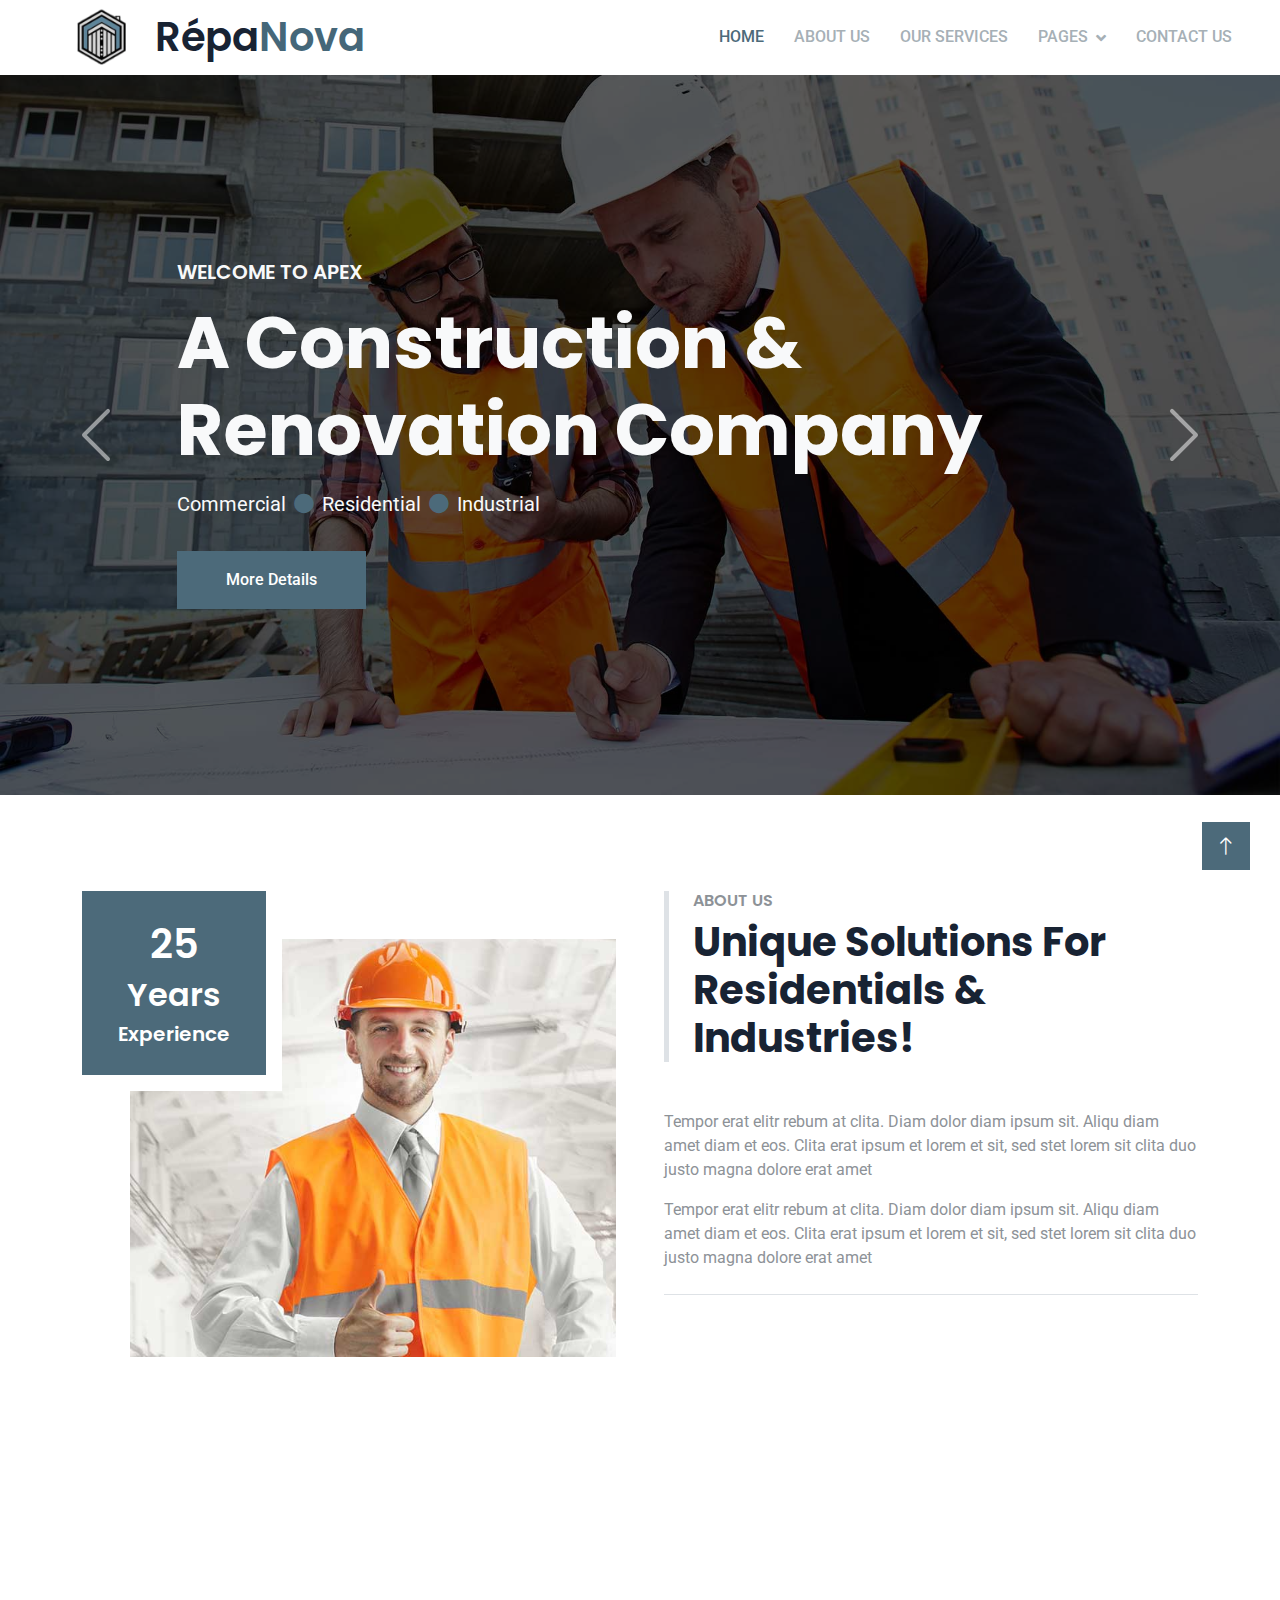
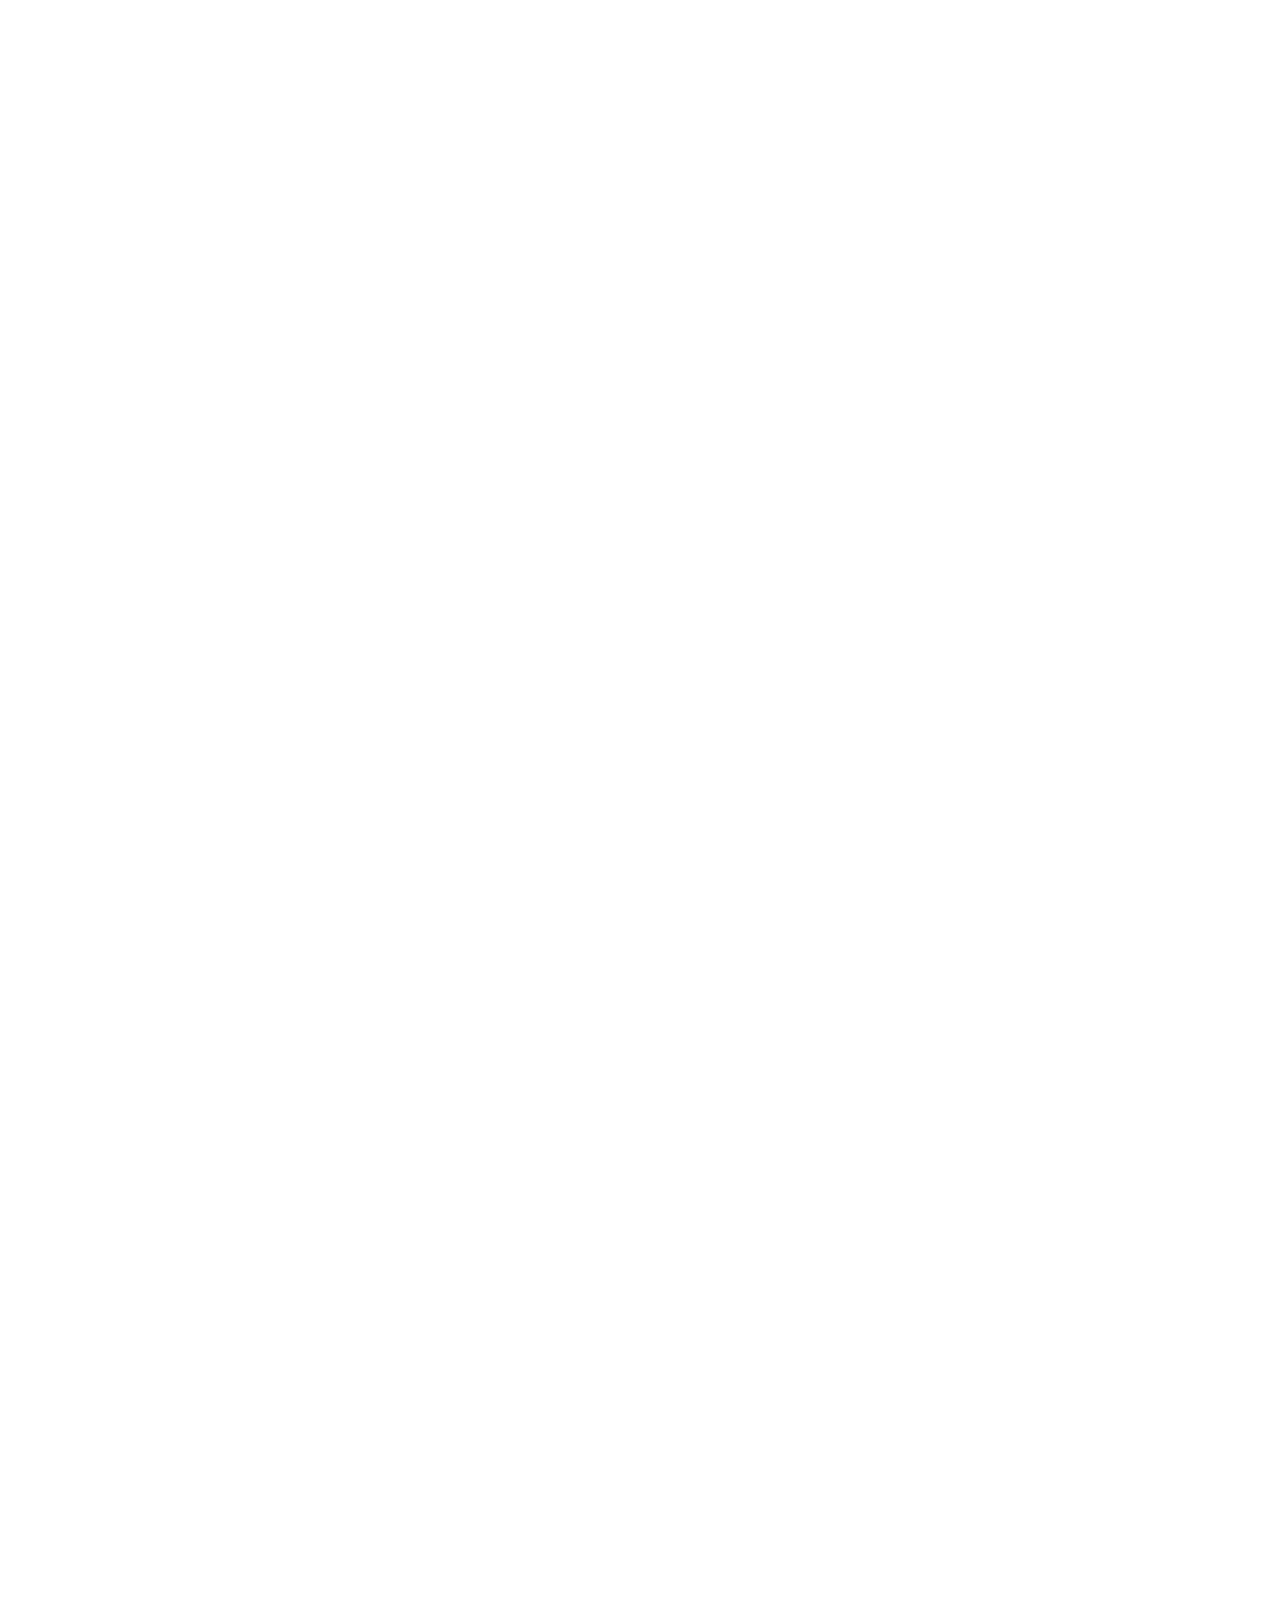
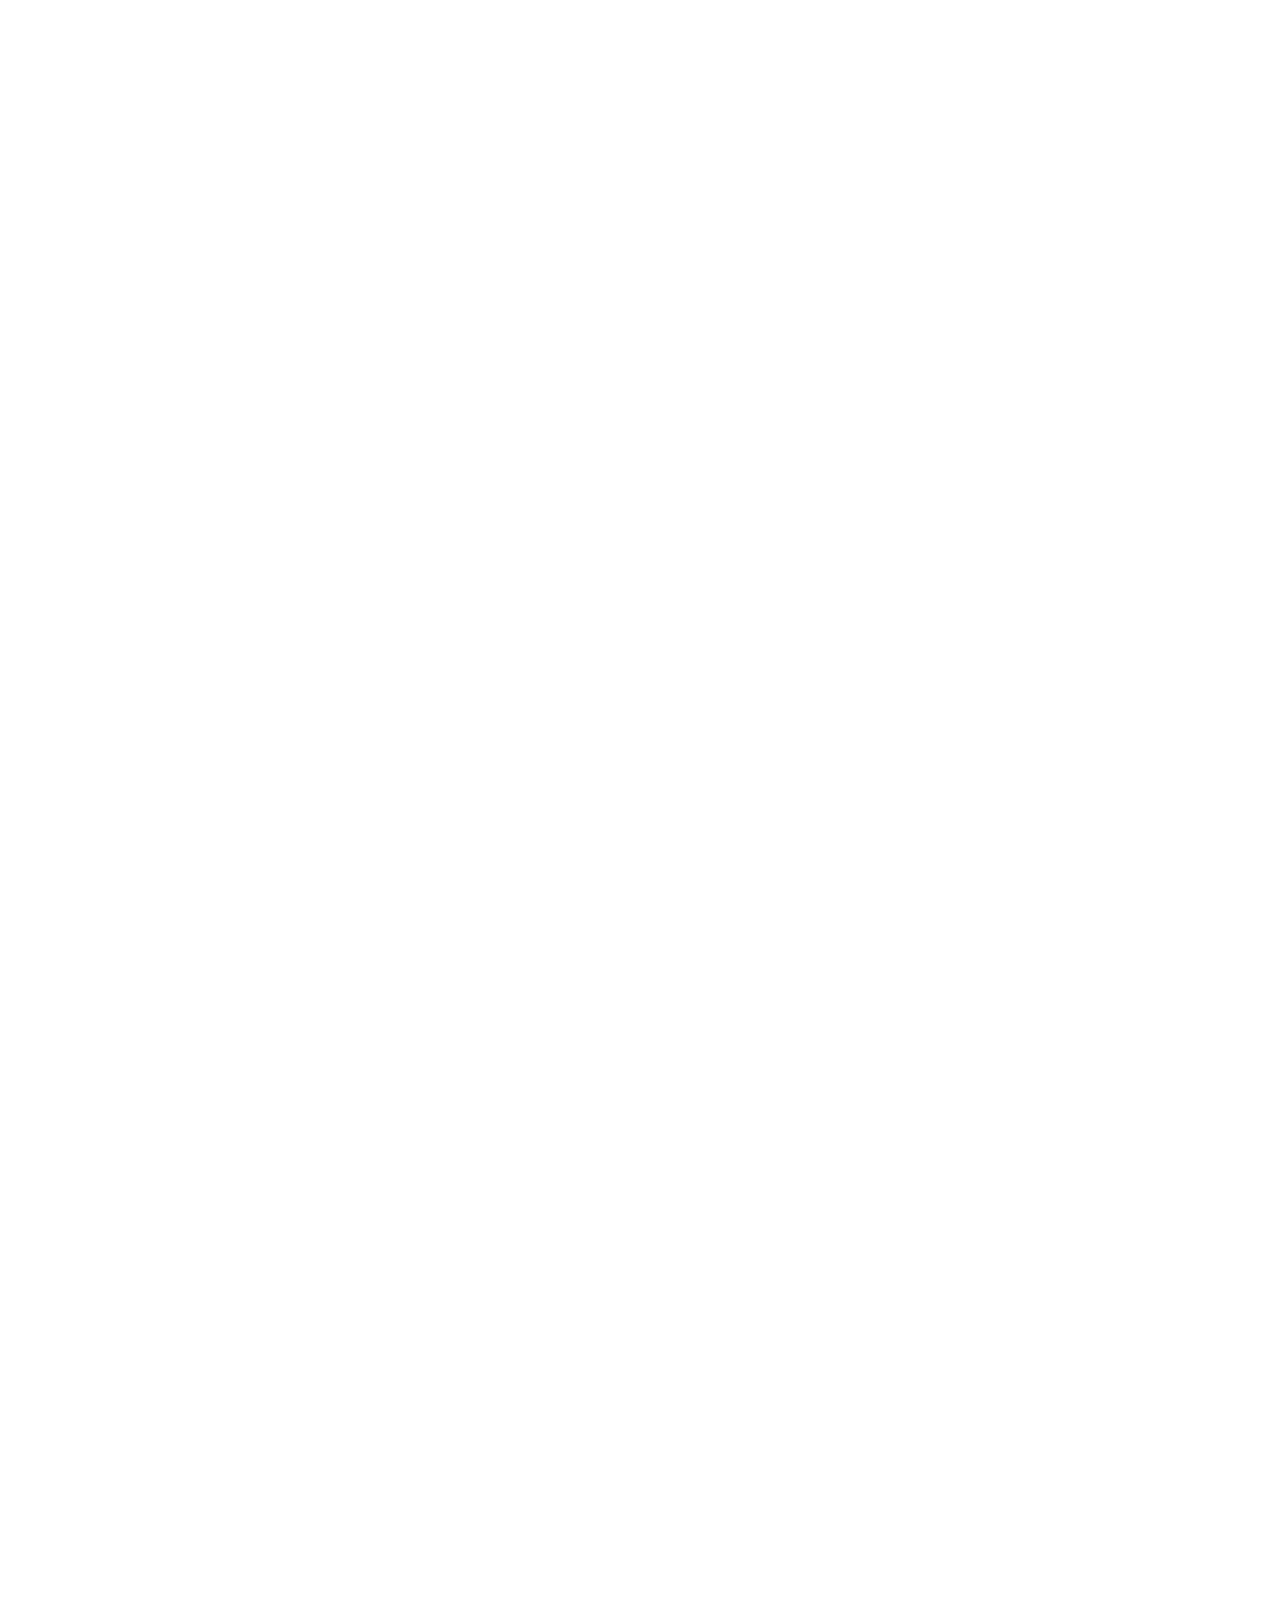
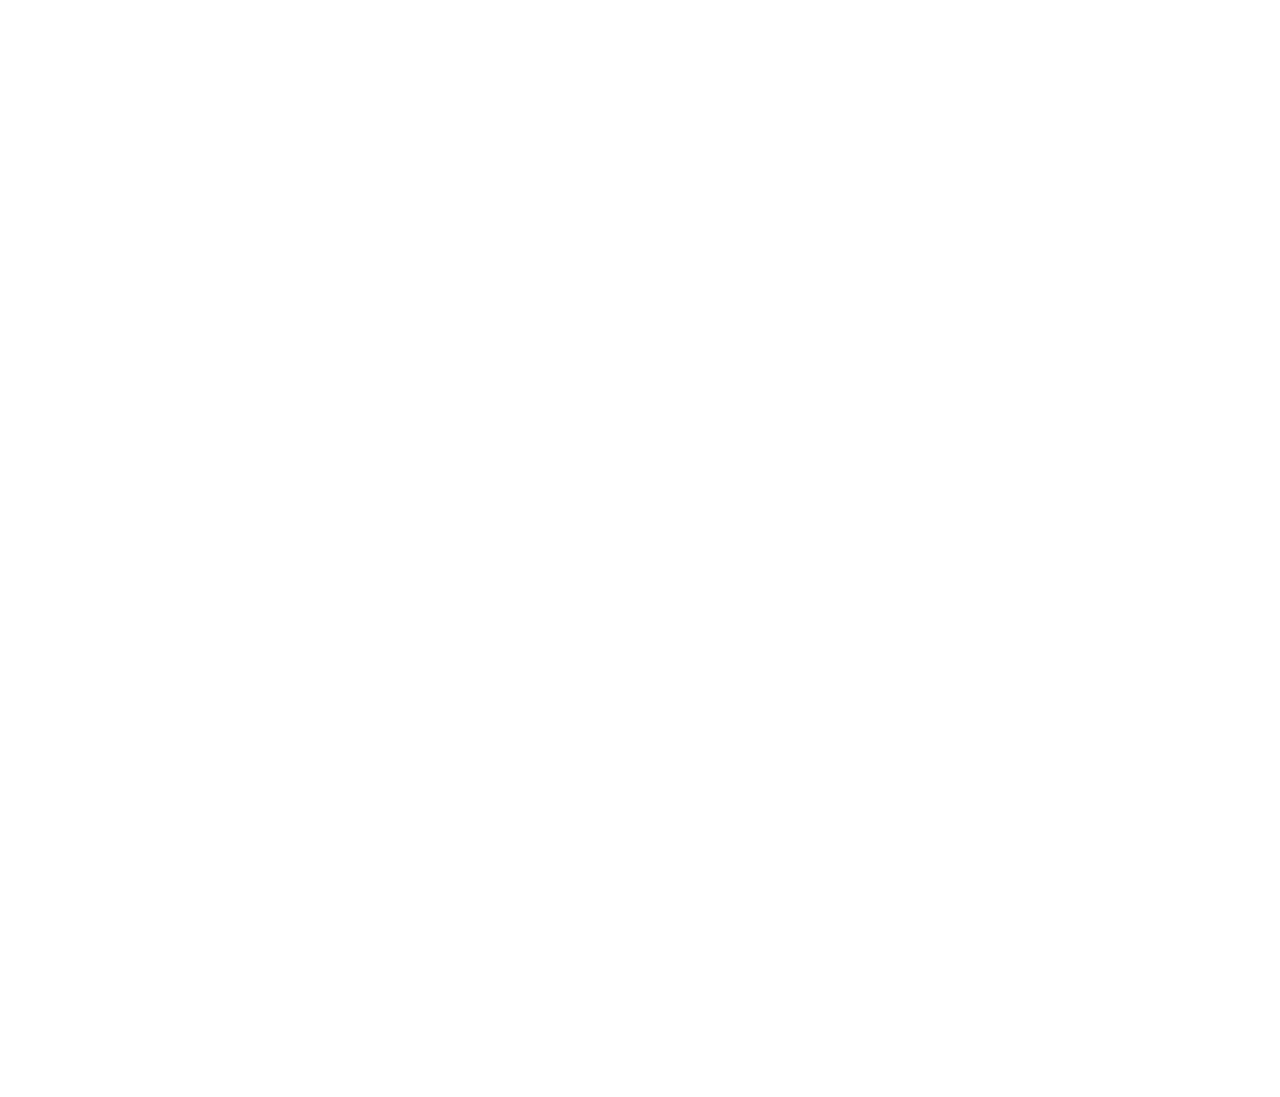
<file: index.html>
<!DOCTYPE html>
<html lang="en">

<head>
  <meta charset="utf-8" />
  <title>RépaNova</title>
  <meta content="width=device-width, initial-scale=1.0" name="viewport" />
  <meta content="" name="keywords" />
  <meta content="" name="description" />

  <!-- Favicon -->
  <link rel="icon" type="image/png" href="img/favicon_wider.png">

  <!-- Google Web Fonts -->
  <link rel="preconnect" href="https://fonts.googleapis.com" />
  <link rel="preconnect" href="https://fonts.gstatic.com" crossorigin />
  <link href="https://fonts.googleapis.com/css2?family=Roboto:wght@400;500&family=Poppins:wght@600;700&display=swap"
    rel="stylesheet" />

  <!-- Icon Font Stylesheet -->
  <link href="https://cdnjs.cloudflare.com/ajax/libs/font-awesome/5.10.0/css/all.min.css" rel="stylesheet" />
  <link href="https://cdn.jsdelivr.net/npm/bootstrap-icons@1.4.1/font/bootstrap-icons.css" rel="stylesheet" />

  <!-- Libraries Stylesheet -->
  <link href="lib/animate/animate.min.css" rel="stylesheet" />
  <link href="lib/owlcarousel/assets/owl.carousel.min.css" rel="stylesheet" />

  <!-- Customized Bootstrap Stylesheet -->
  <link href="css/bootstrap.min.css" rel="stylesheet" />

  <!-- Template Stylesheet -->
  <link href="css/style.css" rel="stylesheet" />
</head>

<body>
  <!-- Spinner Start -->
  <div id="spinner"
    class="show bg-white position-fixed translate-middle w-100 vh-100 top-50 start-50 d-flex align-items-center justify-content-center">
    <div class="spinner-grow text-primary" role="status"></div>
  </div>
  <!-- Spinner End -->

  <!-- Navbar Start -->
  <nav class="navbar navbar-expand-lg bg-white navbar-light sticky-top px-4 px-lg-5 py-lg-0">
    <a href="index.html" class="navbar-brand d-flex align-items-center">
      <h1 class="m-0">
        <img id="logo" src="img/RépaNovLogo-removebg.png" alt="">Répa<span id="nova">Nova</span>
      </h1>
    </a>
    <button type="button" class="navbar-toggler" data-bs-toggle="collapse" data-bs-target="#navbarCollapse">
      <span class="navbar-toggler-icon"></span>
    </button>
    <div class="collapse navbar-collapse" id="navbarCollapse">
      <div class="navbar-nav ms-auto py-3 py-lg-0">
        <a href="index.html" class="nav-item nav-link active">Home</a>
        <a href="about.html" class="nav-item nav-link">About Us</a>
        <a href="service.html" class="nav-item nav-link">Our Services</a>
        <div class="nav-item dropdown">
          <a href="#" class="nav-link dropdown-toggle" data-bs-toggle="dropdown">Pages</a>
          <div class="dropdown-menu bg-light m-0">
            <a href="feature.html" class="dropdown-item">Features</a>
            <a href="appointment.html" class="dropdown-item">Appointment</a>
            <a href="team.html" class="dropdown-item">Our Team</a>
            <a href="testimonial.html" class="dropdown-item">Testimonial</a>
            <a href="404.html" class="dropdown-item">404 Page</a>
          </div>
        </div>
        <a href="contact.html" class="nav-item nav-link">Contact Us</a>
      </div>
    </div>
  </nav>
  <!-- Navbar End -->

  <!-- Carousel Start -->
  <div class="container-fluid p-0 mb-5 wow fadeIn" data-wow-delay="0.1s">
    <div id="header-carousel" class="carousel slide" data-bs-ride="carousel">
      <div class="carousel-inner">
        <div class="carousel-item active">
          <img class="w-100" src="img/carousel-1.jpg" alt="Image" />
          <div class="carousel-caption">
            <div class="container">
              <div class="row justify-content-center">
                <div class="col-12 col-lg-10">
                  <h5 class="text-light text-uppercase mb-3 animated slideInDown">
                    Welcome to Apex
                  </h5>
                  <h1 class="display-2 text-light mb-3 animated slideInDown">
                    A Construction & Renovation Company
                  </h1>
                  <ol class="breadcrumb mb-4 pb-2">
                    <li class="breadcrumb-item fs-5 text-light">
                      Commercial
                    </li>
                    <li class="breadcrumb-item fs-5 text-light">
                      Residential
                    </li>
                    <li class="breadcrumb-item fs-5 text-light">
                      Industrial
                    </li>
                  </ol>
                  <a href="" class="btn btn-primary py-3 px-5">More Details</a>
                </div>
              </div>
            </div>
          </div>
        </div>
        <div class="carousel-item">
          <img class="w-100" src="img/carousel-2.jpg" alt="Image" />
          <div class="carousel-caption">
            <div class="container">
              <div class="row justify-content-center">
                <div class="col-12 col-lg-10">
                  <h5 class="text-light text-uppercase mb-3 animated slideInDown">
                    Welcome to Apex
                  </h5>
                  <h1 class="display-2 text-light mb-3 animated slideInDown">
                    Professional Tiling & Painting Services
                  </h1>
                  <ol class="breadcrumb mb-4 pb-2">
                    <li class="breadcrumb-item fs-5 text-light">
                      Commercial
                    </li>
                    <li class="breadcrumb-item fs-5 text-light">
                      Residential
                    </li>
                    <li class="breadcrumb-item fs-5 text-light">
                      Industrial
                    </li>
                  </ol>
                  <style>
                    .btn-primary {
                      background-color: #4C6A7A !important;
                      /* Blue Gray 800 */
                      border-color: #4C6A7A !important;
                    }

                    .btn-primary:hover {
                      background-color: #4b5563 !important;
                      /* Slightly lighter Blue Gray */
                    }
                  </style>

                  <a href="" class="btn btn-primary py-3 px-5">More Details</a>
                </div>
              </div>
            </div>
          </div>
        </div>
      </div>
      <button class="carousel-control-prev" type="button" data-bs-target="#header-carousel" data-bs-slide="prev">
        <span class="carousel-control-prev-icon" aria-hidden="true"></span>
        <span class="visually-hidden">Previous</span>
      </button>
      <button class="carousel-control-next" type="button" data-bs-target="#header-carousel" data-bs-slide="next">
        <span class="carousel-control-next-icon" aria-hidden="true"></span>
        <span class="visually-hidden">Next</span>
      </button>
    </div>
  </div>
  <!-- Carousel End -->

  <!-- About Start -->
  <div class="container-xxl py-5">
    <div class="container">
      <div class="row g-5">
        <div class="col-lg-6 wow fadeInUp" data-wow-delay="0.1s">
          <div class="position-relative overflow-hidden ps-5 pt-5 h-100" style="min-height: 400px">
            <img class="position-absolute w-100 h-100" src="img/about.jpg" alt="" style="object-fit: cover" />
            <div class="position-absolute top-0 start-0 bg-white pe-3 pb-3" style="width: 200px; height: 200px">
              <div class="d-flex flex-column justify-content-center text-center bg-primary h-100 p-3">
                <h1 class="text-white">25</h1>
                <h2 class="text-white">Years</h2>
                <h5 class="text-white mb-0">Experience</h5>
              </div>
            </div>
          </div>
        </div>
        <div class="col-lg-6 wow fadeInUp" data-wow-delay="0.5s">
          <div class="h-100">
            <div class="border-start border-5 border-primary ps-4 mb-5">
              <h6 class="text-body text-uppercase mb-2">About Us</h6>
              <h1 class="display-6 mb-0">
                Unique Solutions For Residentials & Industries!
              </h1>
            </div>
            <p>
              Tempor erat elitr rebum at clita. Diam dolor diam ipsum sit.
              Aliqu diam amet diam et eos. Clita erat ipsum et lorem et sit,
              sed stet lorem sit clita duo justo magna dolore erat amet
            </p>
            <p class="mb-4">
              Tempor erat elitr rebum at clita. Diam dolor diam ipsum sit.
              Aliqu diam amet diam et eos. Clita erat ipsum et lorem et sit,
              sed stet lorem sit clita duo justo magna dolore erat amet
            </p>
            <div class="border-top mt-4 pt-4">
              <div class="row g-4">
                <div class="col-sm-4 d-flex wow fadeIn" data-wow-delay="0.1s">
                  <i class="fa fa-check fa-2x text-primary flex-shrink-0 me-3"></i>
                  <h6 class="mb-0">Ontime at services</h6>
                </div>
                <div class="col-sm-4 d-flex wow fadeIn" data-wow-delay="0.3s">
                  <i class="fa fa-check fa-2x text-primary flex-shrink-0 me-3"></i>
                  <h6 class="mb-0">24/7 hours services</h6>
                </div>
                <div class="col-sm-4 d-flex wow fadeIn" data-wow-delay="0.5s">
                  <i class="fa fa-check fa-2x text-primary flex-shrink-0 me-3"></i>
                  <h6 class="mb-0">Verified professionals</h6>
                </div>
              </div>
            </div>
          </div>
        </div>
      </div>
    </div>
  </div>
  <!-- About End -->

  <!-- Facts Start -->
  <div class="container-fluid my-5 p-0">
    <div class="row g-0">
      <div class="col-xl-3 col-sm-6 wow fadeIn" data-wow-delay="0.1s">
        <div class="position-relative">
          <img class="img-fluid w-100" src="img/fact-1.jpg" alt="" />
          <div class="facts-overlay">
            <h1 class="display-1">01</h1>
            <h4 class="text-white mb-3">Construction</h4>
            <p class="text-white">
              Aliqu diam amet diam et eos erat ipsum lorem stet lorem sit
              clita duo justo erat amet
            </p>
            <a class="text-white small" href="">READ MORE<i class="fa fa-arrow-right ms-3"></i></a>
          </div>
        </div>
      </div>
      <div class="col-xl-3 col-sm-6 wow fadeIn" data-wow-delay="0.3s">
        <div class="position-relative">
          <img class="img-fluid w-100" src="img/fact-2.jpg" alt="" />
          <div class="facts-overlay">
            <h1 class="display-1">02</h1>
            <h4 class="text-white mb-3">Mechanical</h4>
            <p class="text-white">
              Aliqu diam amet diam et eos erat ipsum lorem stet lorem sit
              clita duo justo erat amet
            </p>
            <a class="text-white small" href="">READ MORE<i class="fa fa-arrow-right ms-3"></i></a>
          </div>
        </div>
      </div>
      <div class="col-xl-3 col-sm-6 wow fadeIn" data-wow-delay="0.5s">
        <div class="position-relative">
          <img class="img-fluid w-100" src="img/fact-3.jpg" alt="" />
          <div class="facts-overlay">
            <h1 class="display-1">03</h1>
            <h4 class="text-white mb-3">Architecture</h4>
            <p class="text-white">
              Aliqu diam amet diam et eos erat ipsum lorem stet lorem sit
              clita duo justo erat amet
            </p>
            <a class="text-white small" href="">READ MORE<i class="fa fa-arrow-right ms-3"></i></a>
          </div>
        </div>
      </div>
      <div class="col-xl-3 col-sm-6 wow fadeIn" data-wow-delay="0.7s">
        <div class="position-relative">
          <img class="img-fluid w-100" src="img/fact-4.jpg" alt="" />
          <div class="facts-overlay">
            <h1 class="display-1">04</h1>
            <h4 class="text-white mb-3">Interior Design</h4>
            <p class="text-white">
              Aliqu diam amet diam et eos erat ipsum lorem stet lorem sit
              clita duo justo erat amet
            </p>
            <a class="text-white small" href="">READ MORE<i class="fa fa-arrow-right ms-3"></i></a>
          </div>
        </div>
      </div>
    </div>
  </div>
  <!-- Facts End -->

  <!-- Features Start -->
  <div class="container-xxl py-5">
    <div class="container">
      <div class="row g-5">
        <div class="col-lg-6 wow fadeInUp" data-wow-delay="0.1s">
          <div class="border-start border-5 border-primary ps-4 mb-5">
            <h6 class="text-body text-uppercase mb-2">Why Choose Us!</h6>
            <h1 class="display-6 mb-0">
              Our Specialization And Company Features
            </h1>
          </div>
          <p class="mb-5">
            Tempor erat elitr rebum at clita. Diam dolor diam ipsum sit. Aliqu
            diam amet diam et eos. Clita erat ipsum et lorem et sit, sed stet
            lorem sit clita duo justo magna dolore erat amet
          </p>
          <div class="row gy-5 gx-4">
            <div class="col-sm-6 wow fadeIn" data-wow-delay="0.1s">
              <div class="d-flex align-items-center mb-3">
                <i class="fa fa-check fa-2x text-primary flex-shrink-0 me-3"></i>
                <h6 class="mb-0">Large number of services provided</h6>
              </div>
              <span>Magna sea eos sit dolor, ipsum amet ipsum lorem diam</span>
            </div>
            <div class="col-sm-6 wow fadeIn" data-wow-delay="0.2s">
              <div class="d-flex align-items-center mb-3">
                <i class="fa fa-check fa-2x text-primary flex-shrink-0 me-3"></i>
                <h6 class="mb-0">25+ years of professional experience</h6>
              </div>
              <span>Magna sea eos sit dolor, ipsum amet ipsum lorem diam</span>
            </div>
            <div class="col-sm-6 wow fadeIn" data-wow-delay="0.3s">
              <div class="d-flex align-items-center mb-3">
                <i class="fa fa-check fa-2x text-primary flex-shrink-0 me-3"></i>
                <h6 class="mb-0">A large number of grateful customers</h6>
              </div>
              <span>Magna sea eos sit dolor, ipsum amet ipsum lorem diam</span>
            </div>
            <div class="col-sm-6 wow fadeIn" data-wow-delay="0.4s">
              <div class="d-flex align-items-center mb-3">
                <i class="fa fa-check fa-2x text-primary flex-shrink-0 me-3"></i>
                <h6 class="mb-0">Always reliable and affordable prices</h6>
              </div>
              <span>Magna sea eos sit dolor, ipsum amet ipsum lorem diam</span>
            </div>
          </div>
        </div>
        <div class="col-lg-6 wow fadeInUp" data-wow-delay="0.5s">
          <div class="position-relative overflow-hidden ps-5 pt-5 h-100" style="min-height: 400px">
            <img class="position-absolute w-100 h-100" src="img/feature.jpg" alt="" style="object-fit: cover" />
            <div class="position-absolute top-0 start-0 bg-white pe-3 pb-3" style="width: 200px; height: 200px">
              <div class="d-flex flex-column justify-content-center text-center bg-primary h-100 p-3">
                <h1 class="text-white">25</h1>
                <h2 class="text-white">Years</h2>
                <h5 class="text-white mb-0">Experience</h5>
              </div>
            </div>
          </div>
        </div>
      </div>
    </div>
  </div>
  <!-- Features End -->

  <!-- Service Start -->
  <div class="container-xxl py-5">
    <div class="container">
      <div class="row g-5 align-items-end mb-5">
        <div class="col-lg-6 wow fadeInUp" data-wow-delay="0.1s">
          <div class="border-start border-5 border-primary ps-4">
            <h6 class="text-body text-uppercase mb-2">Our Services</h6>
            <h1 class="display-6 mb-0">
              Construction And Renovation Solutions
            </h1>
          </div>
        </div>
        <div class="col-lg-6 text-lg-end wow fadeInUp" data-wow-delay="0.3s">
          <a class="btn btn-primary py-3 px-5" href="">More Services</a>
        </div>
      </div>
      <div class="row g-4 justify-content-center">
        <div class="col-lg-4 col-md-6 wow fadeInUp" data-wow-delay="0.1s">
          <div class="service-item bg-light overflow-hidden h-100">
            <img class="img-fluid" src="img/service-1.jpg" alt="" />
            <div class="service-text position-relative text-center h-100 p-4">
              <h5 class="mb-3">Building Construction</h5>
              <p>
                Tempor erat elitr rebum at clita dolor diam ipsum sit diam
                amet diam et eos
              </p>
              <a class="small" href="">READ MORE<i class="fa fa-arrow-right ms-3"></i></a>
            </div>
          </div>
        </div>
        <div class="col-lg-4 col-md-6 wow fadeInUp" data-wow-delay="0.3s">
          <div class="service-item bg-light overflow-hidden h-100">
            <img class="img-fluid" src="img/service-2.jpg" alt="" />
            <div class="service-text position-relative text-center h-100 p-4">
              <h5 class="mb-3">Home Maintainance</h5>
              <p>
                Tempor erat elitr rebum at clita dolor diam ipsum sit diam
                amet diam et eos
              </p>
              <a class="small" href="">READ MORE<i class="fa fa-arrow-right ms-3"></i></a>
            </div>
          </div>
        </div>
        <div class="col-lg-4 col-md-6 wow fadeInUp" data-wow-delay="0.5s">
          <div class="service-item bg-light overflow-hidden h-100">
            <img class="img-fluid" src="img/service-3.jpg" alt="" />
            <div class="service-text position-relative text-center h-100 p-4">
              <h5 class="mb-3">Renovation and Painting</h5>
              <p>
                Tempor erat elitr rebum at clita dolor diam ipsum sit diam
                amet diam et eos
              </p>
              <a class="small" href="">READ MORE<i class="fa fa-arrow-right ms-3"></i></a>
            </div>
          </div>
        </div>
        <div class="col-lg-4 col-md-6 wow fadeInUp" data-wow-delay="0.1s">
          <div class="service-item bg-light overflow-hidden h-100">
            <img class="img-fluid" src="img/service-4.jpg" alt="" />
            <div class="service-text position-relative text-center h-100 p-4">
              <h5 class="mb-3">Wiring and installation</h5>
              <p>
                Tempor erat elitr rebum at clita dolor diam ipsum sit diam
                amet diam et eos
              </p>
              <a class="small" href="">READ MORE<i class="fa fa-arrow-right ms-3"></i></a>
            </div>
          </div>
        </div>
        <div class="col-lg-4 col-md-6 wow fadeInUp" data-wow-delay="0.3s">
          <div class="service-item bg-light overflow-hidden h-100">
            <img class="img-fluid" src="img/service-5.jpg" alt="" />
            <div class="service-text position-relative text-center h-100 p-4">
              <h5 class="mb-3">Tiling and Painting</h5>
              <p>
                Tempor erat elitr rebum at clita dolor diam ipsum sit diam
                amet diam et eos
              </p>
              <a class="small" href="">READ MORE<i class="fa fa-arrow-right ms-3"></i></a>
            </div>
          </div>
        </div>
        <div class="col-lg-4 col-md-6 wow fadeInUp" data-wow-delay="0.5s">
          <div class="service-item bg-light overflow-hidden h-100">
            <img class="img-fluid" src="img/service-6.jpg" alt="" />
            <div class="service-text position-relative text-center h-100 p-4">
              <h5 class="mb-3">Interior Design</h5>
              <p>
                Tempor erat elitr rebum at clita dolor diam ipsum sit diam
                amet diam et eos
              </p>
              <a class="small" href="">READ MORE<i class="fa fa-arrow-right ms-3"></i></a>
            </div>
          </div>
        </div>
      </div>
    </div>
  </div>
  <!-- Service End -->

  <!-- Appointment Start -->
  <div class="container-fluid appointment my-5 py-5 wow fadeIn" data-wow-delay="0.1s">
    <div class="container py-5">
      <div class="row g-5">
        <div class="col-lg-5 col-md-6 wow fadeIn" data-wow-delay="0.3s">
          <div class="border-start border-5 border-primary ps-4 mb-5">
            <h6 class="text-white text-uppercase mb-2">Appointment</h6>
            <h1 class="display-6 text-white mb-0">
              A Company Involved In Service And Maintenance
            </h1>
          </div>
          <p class="text-white mb-0">
            Tempor erat elitr rebum at clita. Diam dolor diam ipsum sit. Aliqu
            diam amet diam et eos. Clita erat ipsum et lorem et sit, sed stet
            lorem sit clita duo justo magna dolore erat amet
          </p>
        </div>
        <div class="col-lg-7 col-md-6 wow fadeIn" data-wow-delay="0.5s">
          <form>
            <div class="row g-3">
              <div class="col-sm-6">
                <div class="form-floating">
                  <input type="text" class="form-control bg-dark border-0" id="gname" placeholder="Gurdian Name" />
                  <label for="gname">Your Name</label>
                </div>
              </div>
              <div class="col-sm-6">
                <div class="form-floating">
                  <input type="email" class="form-control bg-dark border-0" id="gmail" placeholder="Gurdian Email" />
                  <label for="gmail">Your Email</label>
                </div>
              </div>
              <div class="col-sm-6">
                <div class="form-floating">
                  <input type="text" class="form-control bg-dark border-0" id="cname" placeholder="Child Name" />
                  <label for="cname">Your Mobile</label>
                </div>
              </div>
              <div class="col-sm-6">
                <div class="form-floating">
                  <input type="text" class="form-control bg-dark border-0" id="cage" placeholder="Child Age" />
                  <label for="cage">Service Type</label>
                </div>
              </div>
              <div class="col-12">
                <div class="form-floating">
                  <textarea class="form-control bg-dark border-0" placeholder="Leave a message here" id="message"
                    style="height: 100px"></textarea>
                  <label for="message">Message</label>
                </div>
              </div>
              <div class="col-12">
                <button class="btn btn-primary w-100 py-3" type="submit">
                  Get Appointment
                </button>
              </div>
            </div>
          </form>
        </div>
      </div>
    </div>
  </div>
  <!-- Appointment End -->

  <!-- Team Start -->
  <div class="container-xxl py-5">
    <div class="container">
      <div class="row g-5 align-items-end mb-5">
        <div class="col-lg-6 wow fadeInUp" data-wow-delay="0.1s">
          <div class="border-start border-5 border-primary ps-4">
            <h6 class="text-body text-uppercase mb-2">Our Team</h6>
            <h1 class="display-6 mb-0">Our Expert Worker</h1>
          </div>
        </div>
        <div class="col-lg-6 wow fadeInUp" data-wow-delay="0.3s">
          <p class="mb-0">
            Tempor erat elitr rebum at clita. Diam dolor diam ipsum sit. Aliqu
            diam amet diam et eos. Clita erat ipsum et lorem et sit, sed stet
            lorem sit clita duo justo magna dolore erat amet
          </p>
        </div>
      </div>
      <div class="row g-4">
        <div class="col-lg-4 col-md-6 wow fadeInUp" data-wow-delay="0.1s">
          <div class="team-item position-relative">
            <img class="img-fluid" src="img/team-1.jpg" alt="" />
            <div class="team-text bg-white p-4">
              <h5>Full Name</h5>
              <span>Engineer</span>
            </div>
          </div>
        </div>
        <div class="col-lg-4 col-md-6 wow fadeInUp" data-wow-delay="0.3s">
          <div class="team-item position-relative">
            <img class="img-fluid" src="img/team-2.jpg" alt="" />
            <div class="team-text bg-white p-4">
              <h5>Full Name</h5>
              <span>Engineer</span>
            </div>
          </div>
        </div>
        <div class="col-lg-4 col-md-6 wow fadeInUp" data-wow-delay="0.5s">
          <div class="team-item position-relative">
            <img class="img-fluid" src="img/team-3.jpg" alt="" />
            <div class="team-text bg-white p-4">
              <h5>Full Name</h5>
              <span>Engineer</span>
            </div>
          </div>
        </div>
      </div>
    </div>
  </div>
  <!-- Team End -->

  <!-- Testimonial Start -->
  <div class="container-xxl py-5">
    <div class="container">
      <div class="row g-5">
        <div class="col-lg-5 wow fadeInUp" data-wow-delay="0.1s">
          <div class="border-start border-5 border-primary ps-4 mb-5">
            <h6 class="text-body text-uppercase mb-2">Testimonial</h6>
            <h1 class="display-6 mb-0">What Our Happy Clients Say!</h1>
          </div>
          <p class="mb-4">
            Diam dolor diam ipsum sit. Aliqu diam amet diam et eos. Clita erat
            ipsum et lorem et sit, sed stet lorem sit clita duo justo magna
            dolore erat amet
          </p>
          <div class="row g-4">
            <div class="col-sm-6">
              <div class="d-flex align-items-center mb-2">
                <i class="fa fa-users fa-2x text-primary flex-shrink-0"></i>
                <h1 class="ms-3 mb-0">123+</h1>
              </div>
              <h5 class="mb-0">Happy Clients</h5>
            </div>
            <div class="col-sm-6">
              <div class="d-flex align-items-center mb-2">
                <i class="fa fa-check fa-2x text-primary flex-shrink-0"></i>
                <h1 class="ms-3 mb-0">123+</h1>
              </div>
              <h5 class="mb-0">Projects Done</h5>
            </div>
          </div>
        </div>
        <div class="col-lg-7 wow fadeInUp" data-wow-delay="0.5s">
          <div class="owl-carousel testimonial-carousel">
            <div class="testimonial-item">
              <img class="img-fluid mb-4" src="img/testimonial-1.jpg" alt="" />
              <p class="fs-5">
                Dolores sed duo clita tempor justo dolor et stet lorem kasd
                labore dolore lorem ipsum. At lorem lorem magna ut et, nonumy
                et labore et tempor diam tempor erat.
              </p>
              <div class="bg-primary mb-3" style="width: 60px; height: 5px"></div>
              <h5>Client Name</h5>
              <span>Profession</span>
            </div>
            <div class="testimonial-item">
              <img class="img-fluid mb-4" src="img/testimonial-2.jpg" alt="" />
              <p class="fs-5">
                Dolores sed duo clita tempor justo dolor et stet lorem kasd
                labore dolore lorem ipsum. At lorem lorem magna ut et, nonumy
                et labore et tempor diam tempor erat.
              </p>
              <div class="bg-primary mb-3" style="width: 60px; height: 5px"></div>
              <h5>Client Name</h5>
              <span>Profession</span>
            </div>
          </div>
        </div>
      </div>
    </div>
  </div>
  <!-- Testimonial End -->
  <!-- Footer Start -->
  <div class="container-fluid bg-dark footer mt-5 pt-5 wow fadeIn" data-wow-delay="0.1s">
    <div class="container py-5">
      <div class="row g-5 justify-content-center">
        <!-- First column: Logo and description -->
        <div class="col-lg-4 col-md-6 d-flex justify-content-center">
          <div class="text-center">
            <h1 class="text-white mb-4 d-flex align-items-center" style="margin-left: 0;">
              <img id="logo" src="img/logorepafooter.png" style="max-height: 70px; margin-right: 10px; float: left;">
              Répa<span id="nova">Nova</span>
            </h1>

            <p>
              Diam dolor diam ipsum sit. Aliqu diam amet diam et eos. Clita erat
              ipsum et lorem et sit, sed stet lorem sit clita.
            </p>
          </div>
        </div>

        <!-- Second column: Address info -->
        <div class="col-lg-4 col-md-6 d-flex justify-content-center">
          <div class="text-center">
            <h4 class="text-light mb-4">Address</h4>
            <p><i class="fa fa-map-marker-alt me-3"></i>123 Street, New York, USA</p>
            <p><i class="fa fa-phone-alt me-3"></i>+012 345 67890</p>
            <p><i class="fa fa-envelope me-3"></i>info@example.com</p>
          </div>
        </div>

        <!-- Third column: Quick Links -->
        <div class="col-lg-4 col-md-6 d-flex justify-content-center">
          <div class="text-center">
            <h4 class="text-light mb-4">Quick Links</h4>
            <a class="btn btn-link" href="">About Us</a>
            <a class="btn btn-link" href="">Contact Us</a>
            <a class="btn btn-link" href="">Our Services</a>
            <a class="btn btn-link" href="">Terms & Condition</a>
            <a class="btn btn-link" href="">Support</a>
          </div>
        </div>
      </div>
    </div>

    <!-- Social media buttons (bottom left) -->
    <div class="social-buttons d-flex justify-content-start position-absolute bottom-0 start-0 mb-3 ml-3">
      <a class="btn btn-square btn-outline-primary me-1" href=""><i class="fab fa-instagram"></i></a>
      <a class="btn btn-square btn-outline-primary me-1" href=""><i class="fab fa-facebook-f"></i></a>
      <a class="btn btn-square btn-outline-primary me-0" href=""><i class="fab fa-linkedin-in"></i></a>
    </div>

    <!-- Copyright Section -->
    <div class="container-fluid copyright">
      <div class="container">
        <div class="row">
          <div class="col-md-12 text-center">
            &copy; <a href="#">Your Site Name</a>, All Rights Reserved.
          </div>
        </div>
      </div>
    </div>
  </div>
  <!-- Footer End -->


  <!-- Back to Top -->
  <a href="#" class="btn btn-lg btn-primary btn-lg-square back-to-top"><i class="bi bi-arrow-up"></i></a>

  <!-- JavaScript Libraries -->
  <script src="https://code.jquery.com/jquery-3.4.1.min.js"></script>
  <script src="https://cdn.jsdelivr.net/npm/bootstrap@5.0.0/dist/js/bootstrap.bundle.min.js"></script>
  <script src="lib/wow/wow.min.js"></script>
  <script src="lib/easing/easing.min.js"></script>
  <script src="lib/waypoints/waypoints.min.js"></script>
  <script src="lib/owlcarousel/owl.carousel.min.js"></script>

  <!-- Template Javascript -->
  <script src="js/main.js"></script>
</body>

</html>
</file>
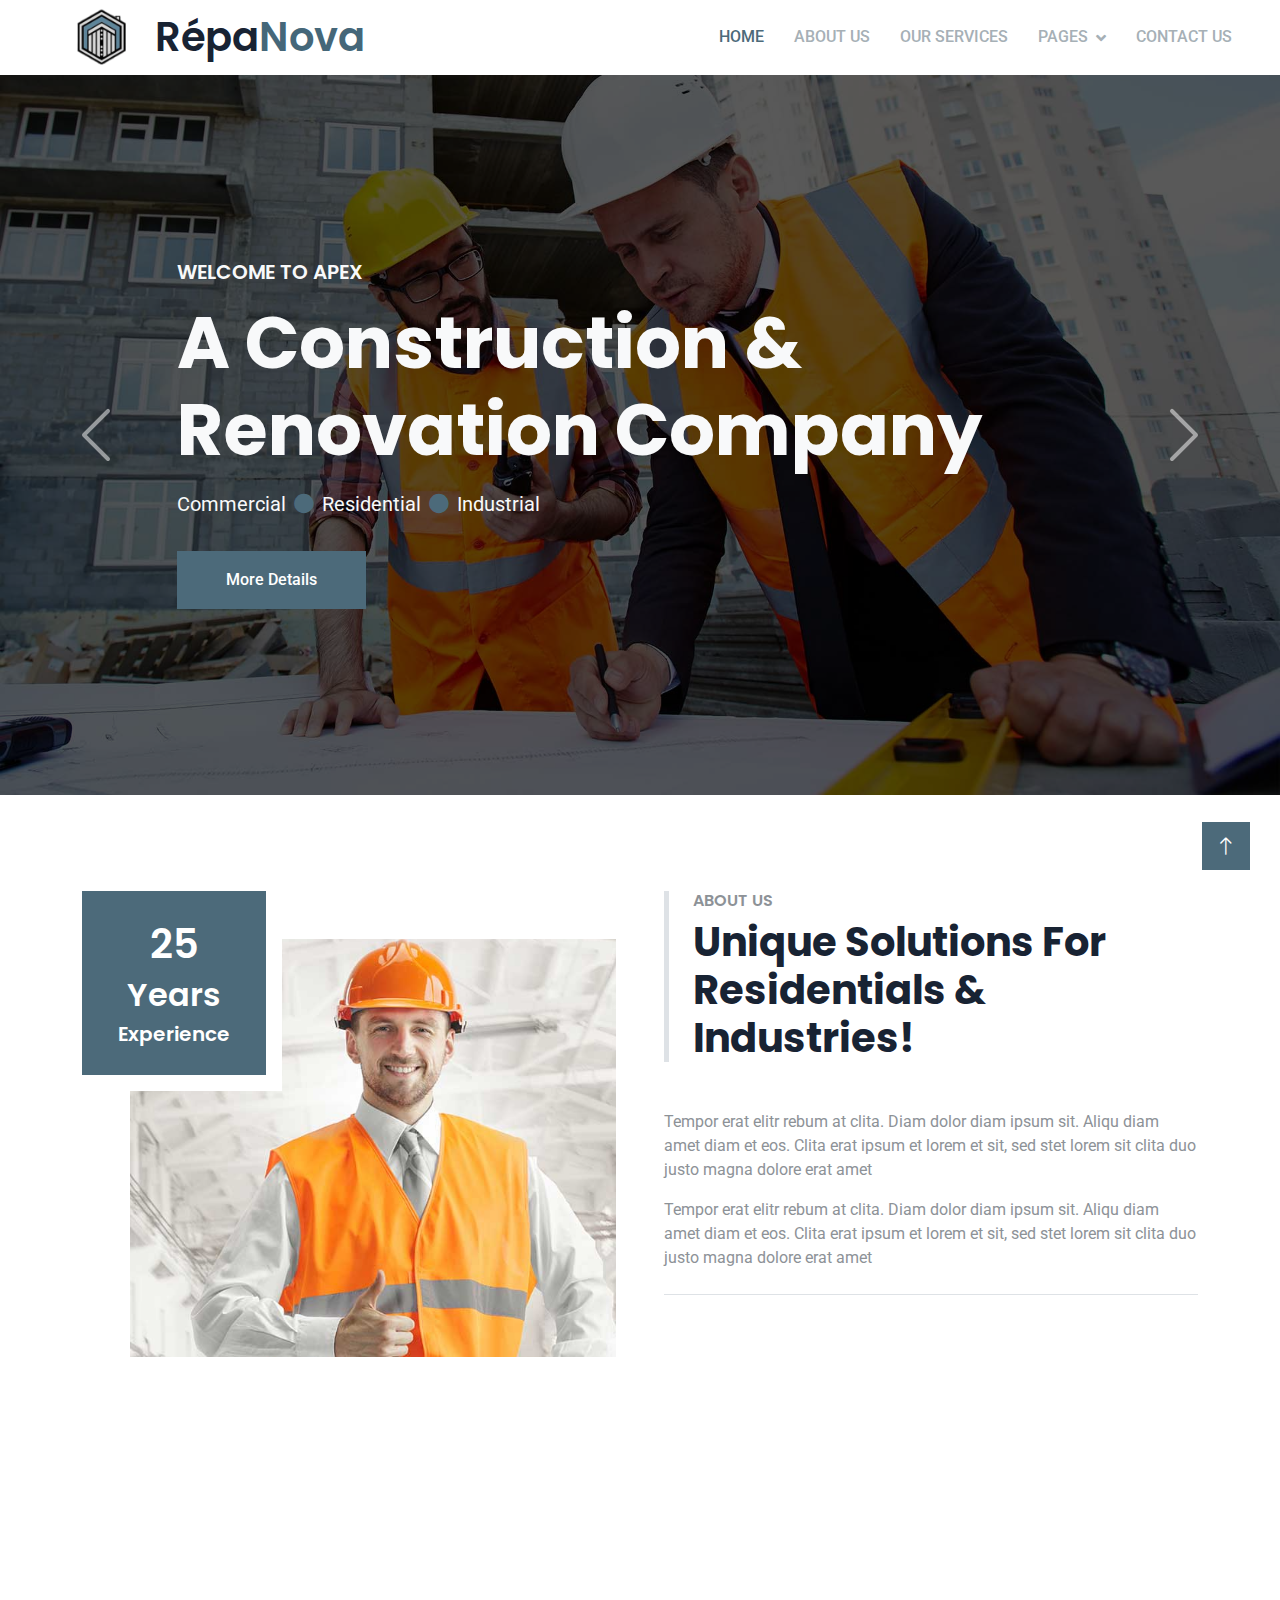
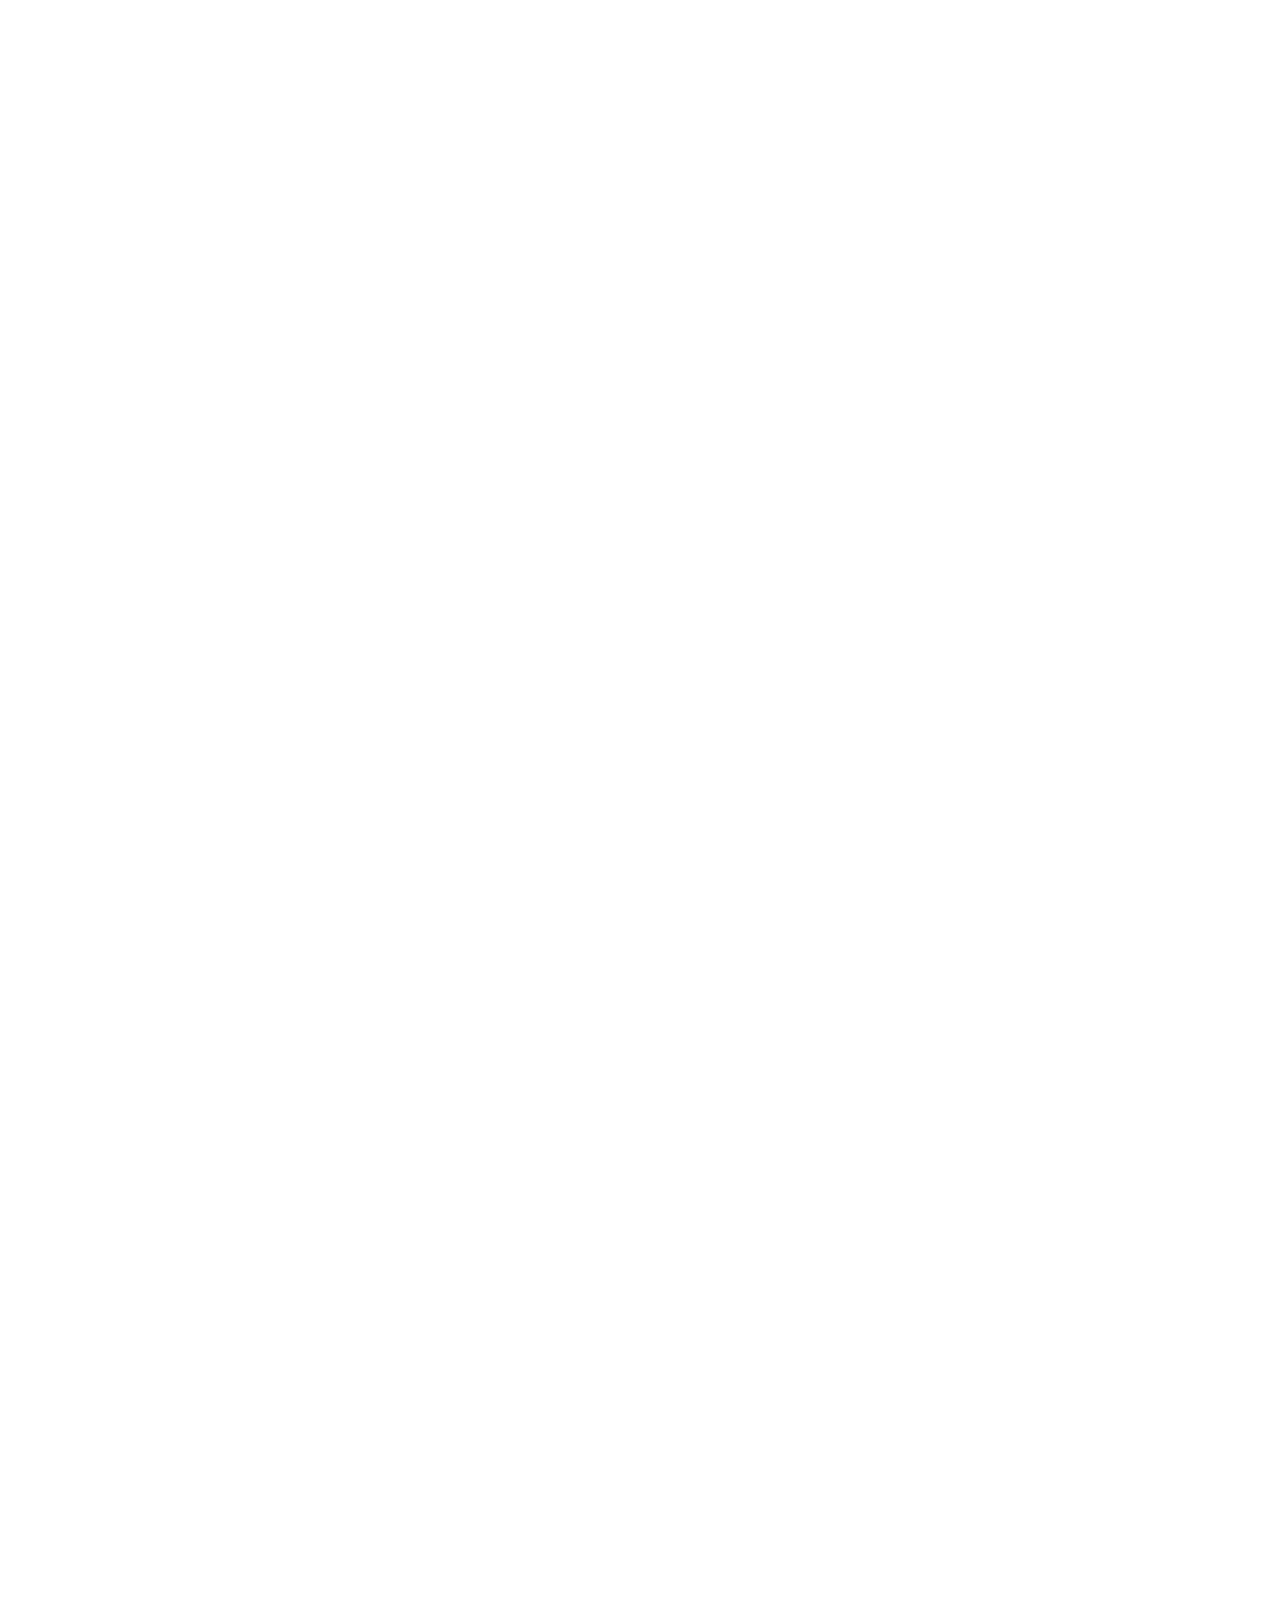
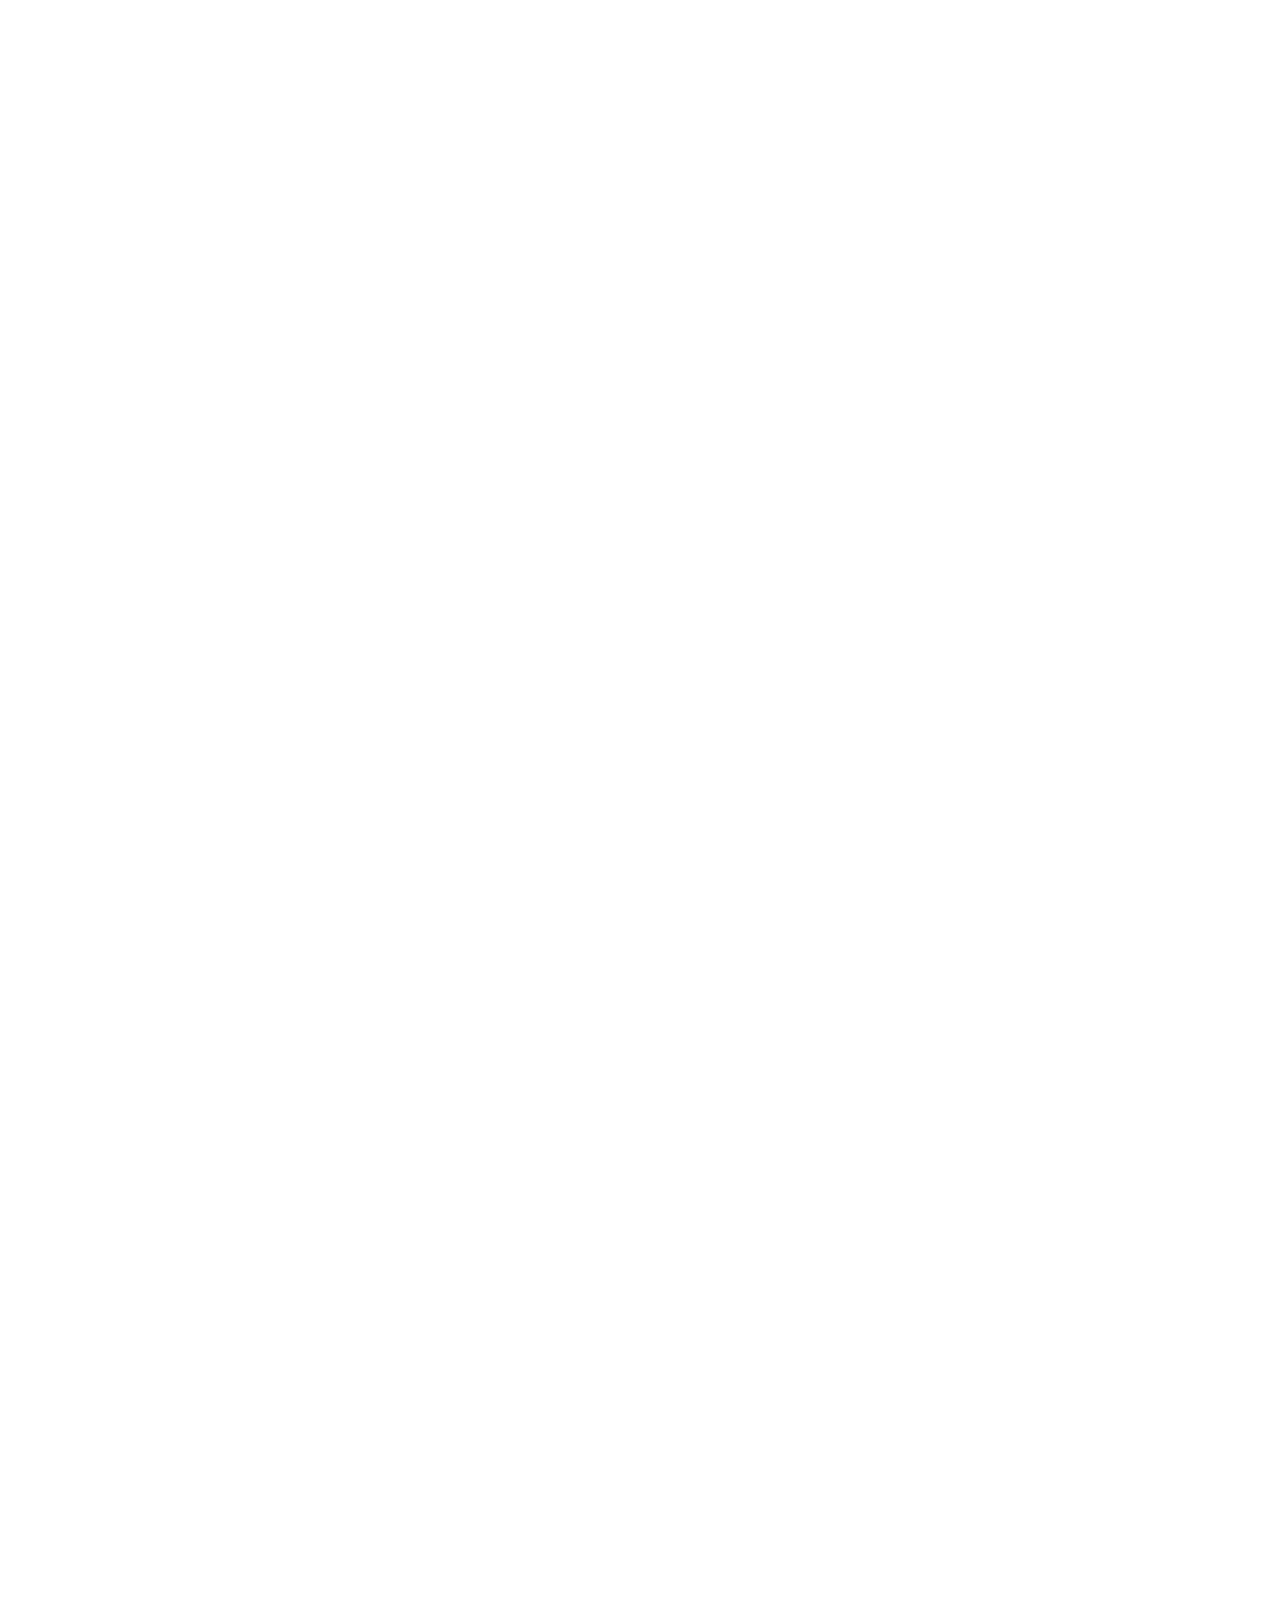
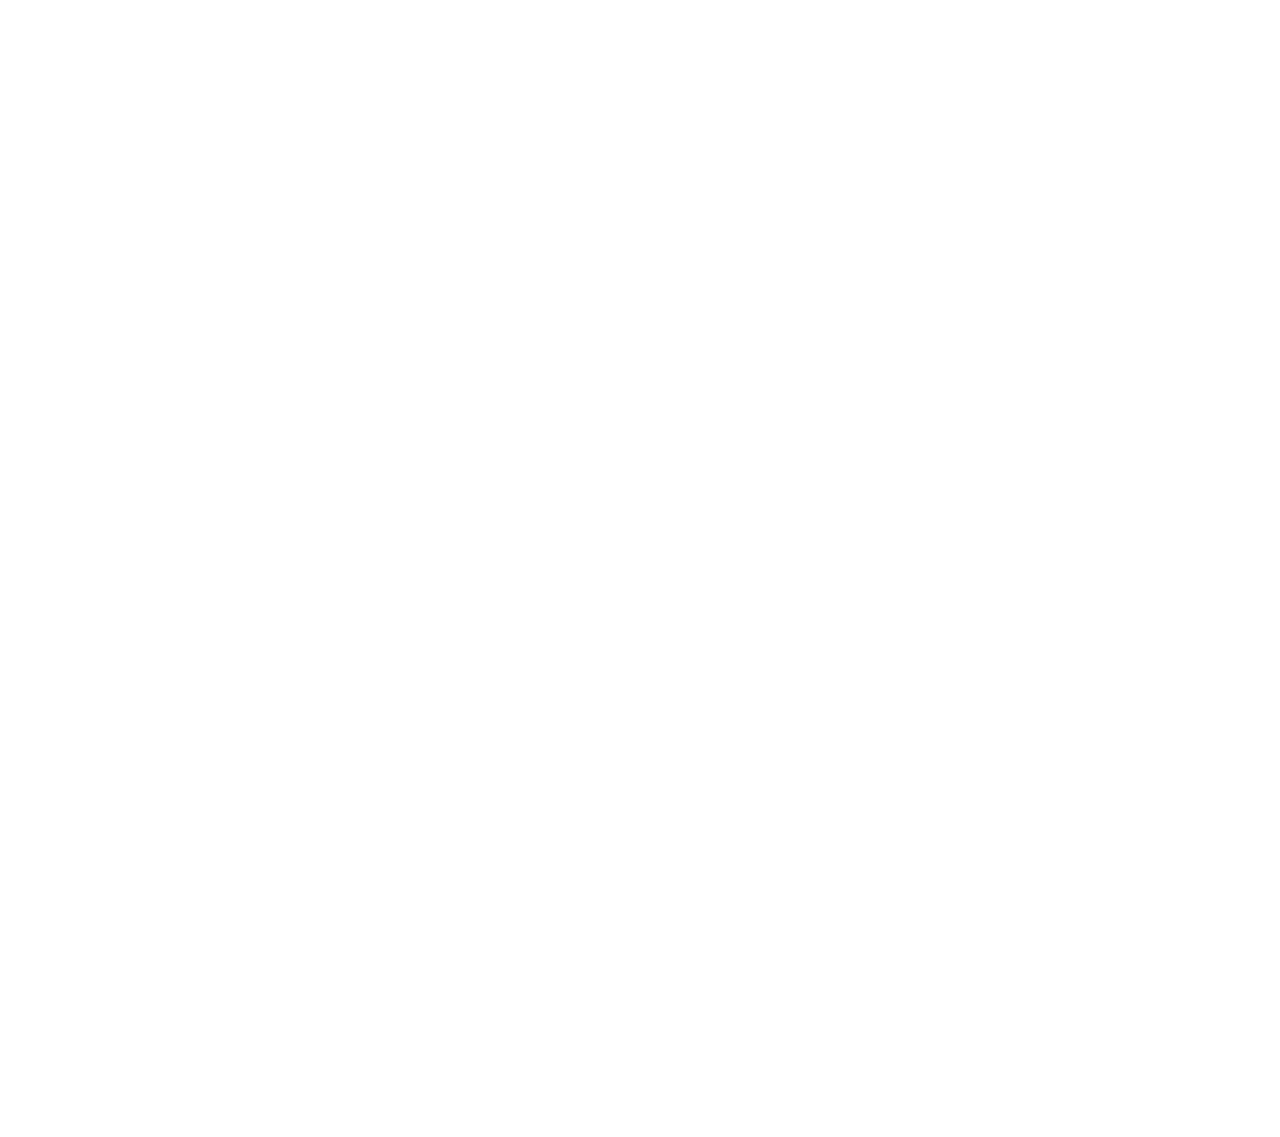
<file: apex-1.0.0/index.html>
<!DOCTYPE html>
<html lang="en">
  <head>
    <meta charset="utf-8" />
    <title>RépaNova</title>
    <meta content="width=device-width, initial-scale=1.0" name="viewport" />
    <meta content="" name="keywords" />
    <meta content="" name="description" />

    <!-- Favicon -->
    <link rel="icon" type="image/png" href="img/favicon_wider.png">

    <!-- Google Web Fonts -->
    <link rel="preconnect" href="https://fonts.googleapis.com" />
    <link rel="preconnect" href="https://fonts.gstatic.com" crossorigin />
    <link
      href="https://fonts.googleapis.com/css2?family=Roboto:wght@400;500&family=Poppins:wght@600;700&display=swap"
      rel="stylesheet"
    />

    <!-- Icon Font Stylesheet -->
    <link
      href="https://cdnjs.cloudflare.com/ajax/libs/font-awesome/5.10.0/css/all.min.css"
      rel="stylesheet"
    />
    <link
      href="https://cdn.jsdelivr.net/npm/bootstrap-icons@1.4.1/font/bootstrap-icons.css"
      rel="stylesheet"
    />

    <!-- Libraries Stylesheet -->
    <link href="lib/animate/animate.min.css" rel="stylesheet" />
    <link href="lib/owlcarousel/assets/owl.carousel.min.css" rel="stylesheet" />

    <!-- Customized Bootstrap Stylesheet -->
    <link href="css/bootstrap.min.css" rel="stylesheet" />

    <!-- Template Stylesheet -->
    <link href="css/style.css" rel="stylesheet" />
  </head>

  <body>
    <!-- Spinner Start -->
    <div
      id="spinner"
      class="show bg-white position-fixed translate-middle w-100 vh-100 top-50 start-50 d-flex align-items-center justify-content-center"
    >
      <div class="spinner-grow text-primary" role="status"></div>
    </div>
    <!-- Spinner End -->

    <!-- Navbar Start -->
    <nav
      class="navbar navbar-expand-lg bg-white navbar-light sticky-top px-4 px-lg-5 py-lg-0"
    >
      <a href="index.html" class="navbar-brand d-flex align-items-center">
        <h1 class="m-0">
          <img id="logo" src="/apex-1.0.0/img/RépaNovLogo-removebg.png" alt="">Répa<span id="nova">Nova</span>
        </h1>
      </a>
      <button
        type="button"
        class="navbar-toggler"
        data-bs-toggle="collapse"
        data-bs-target="#navbarCollapse"
      >
        <span class="navbar-toggler-icon"></span>
      </button>
      <div class="collapse navbar-collapse" id="navbarCollapse">
        <div class="navbar-nav ms-auto py-3 py-lg-0">
          <a href="index.html" class="nav-item nav-link active">Home</a>
          <a href="about.html" class="nav-item nav-link">About Us</a>
          <a href="service.html" class="nav-item nav-link">Our Services</a>
          <div class="nav-item dropdown">
            <a
              href="#"
              class="nav-link dropdown-toggle"
              data-bs-toggle="dropdown"
              >Pages</a
            >
            <div class="dropdown-menu bg-light m-0">
              <a href="feature.html" class="dropdown-item">Features</a>
              <a href="appointment.html" class="dropdown-item">Appointment</a>
              <a href="team.html" class="dropdown-item">Our Team</a>
              <a href="testimonial.html" class="dropdown-item">Testimonial</a>
              <a href="404.html" class="dropdown-item">404 Page</a>
            </div>
          </div>
          <a href="contact.html" class="nav-item nav-link">Contact Us</a>
        </div>
      </div>
    </nav>
    <!-- Navbar End -->

    <!-- Carousel Start -->
    <div class="container-fluid p-0 mb-5 wow fadeIn" data-wow-delay="0.1s">
      <div id="header-carousel" class="carousel slide" data-bs-ride="carousel">
        <div class="carousel-inner">
          <div class="carousel-item active">
            <img class="w-100" src="img/carousel-1.jpg" alt="Image" />
            <div class="carousel-caption">
              <div class="container">
                <div class="row justify-content-center">
                  <div class="col-12 col-lg-10">
                    <h5
                      class="text-light text-uppercase mb-3 animated slideInDown"
                    >
                      Welcome to Apex
                    </h5>
                    <h1 class="display-2 text-light mb-3 animated slideInDown">
                      A Construction & Renovation Company
                    </h1>
                    <ol class="breadcrumb mb-4 pb-2">
                      <li class="breadcrumb-item fs-5 text-light">
                        Commercial
                      </li>
                      <li class="breadcrumb-item fs-5 text-light">
                        Residential
                      </li>
                      <li class="breadcrumb-item fs-5 text-light">
                        Industrial
                      </li>
                    </ol>
                    <a href="" class="btn btn-primary py-3 px-5"
                      >More Details</a
                    >
                  </div>
                </div>
              </div>
            </div>
          </div>
          <div class="carousel-item">
            <img class="w-100" src="img/carousel-2.jpg" alt="Image" />
            <div class="carousel-caption">
              <div class="container">
                <div class="row justify-content-center">
                  <div class="col-12 col-lg-10">
                    <h5
                      class="text-light text-uppercase mb-3 animated slideInDown"
                    >
                      Welcome to Apex
                    </h5>
                    <h1 class="display-2 text-light mb-3 animated slideInDown">
                      Professional Tiling & Painting Services
                    </h1>
                    <ol class="breadcrumb mb-4 pb-2">
                      <li class="breadcrumb-item fs-5 text-light">
                        Commercial
                      </li>
                      <li class="breadcrumb-item fs-5 text-light">
                        Residential
                      </li>
                      <li class="breadcrumb-item fs-5 text-light">
                        Industrial
                      </li>
                    </ol>
                    <style>
                      .btn-primary {
                          background-color: #4C6A7A !important; /* Blue Gray 800 */
                          border-color: #4C6A7A !important;
                      }
                      .btn-primary:hover {
                          background-color: #4b5563 !important; /* Slightly lighter Blue Gray */
                      }
                  </style>
                  
                    <a href="" class="btn btn-primary py-3 px-5"
                      >More Details</a
                    >
                  </div>
                </div>
              </div>
            </div>
          </div>
        </div>
        <button
          class="carousel-control-prev"
          type="button"
          data-bs-target="#header-carousel"
          data-bs-slide="prev"
        >
          <span class="carousel-control-prev-icon" aria-hidden="true"></span>
          <span class="visually-hidden">Previous</span>
        </button>
        <button
          class="carousel-control-next"
          type="button"
          data-bs-target="#header-carousel"
          data-bs-slide="next"
        >
          <span class="carousel-control-next-icon" aria-hidden="true"></span>
          <span class="visually-hidden">Next</span>
        </button>
      </div>
    </div>
    <!-- Carousel End -->

    <!-- About Start -->
    <div class="container-xxl py-5">
      <div class="container">
        <div class="row g-5">
          <div class="col-lg-6 wow fadeInUp" data-wow-delay="0.1s">
            <div
              class="position-relative overflow-hidden ps-5 pt-5 h-100"
              style="min-height: 400px"
            >
              <img
                class="position-absolute w-100 h-100"
                src="img/about.jpg"
                alt=""
                style="object-fit: cover"
              />
              <div
                class="position-absolute top-0 start-0 bg-white pe-3 pb-3"
                style="width: 200px; height: 200px"
              >
                <div
                  class="d-flex flex-column justify-content-center text-center bg-primary h-100 p-3"
                >
                  <h1 class="text-white">25</h1>
                  <h2 class="text-white">Years</h2>
                  <h5 class="text-white mb-0">Experience</h5>
                </div>
              </div>
            </div>
          </div>
          <div class="col-lg-6 wow fadeInUp" data-wow-delay="0.5s">
            <div class="h-100">
              <div class="border-start border-5 border-primary ps-4 mb-5">
                <h6 class="text-body text-uppercase mb-2">About Us</h6>
                <h1 class="display-6 mb-0">
                  Unique Solutions For Residentials & Industries!
                </h1>
              </div>
              <p>
                Tempor erat elitr rebum at clita. Diam dolor diam ipsum sit.
                Aliqu diam amet diam et eos. Clita erat ipsum et lorem et sit,
                sed stet lorem sit clita duo justo magna dolore erat amet
              </p>
              <p class="mb-4">
                Tempor erat elitr rebum at clita. Diam dolor diam ipsum sit.
                Aliqu diam amet diam et eos. Clita erat ipsum et lorem et sit,
                sed stet lorem sit clita duo justo magna dolore erat amet
              </p>
              <div class="border-top mt-4 pt-4">
                <div class="row g-4">
                  <div class="col-sm-4 d-flex wow fadeIn" data-wow-delay="0.1s">
                    <i
                      class="fa fa-check fa-2x text-primary flex-shrink-0 me-3"
                    ></i>
                    <h6 class="mb-0">Ontime at services</h6>
                  </div>
                  <div class="col-sm-4 d-flex wow fadeIn" data-wow-delay="0.3s">
                    <i
                      class="fa fa-check fa-2x text-primary flex-shrink-0 me-3"
                    ></i>
                    <h6 class="mb-0">24/7 hours services</h6>
                  </div>
                  <div class="col-sm-4 d-flex wow fadeIn" data-wow-delay="0.5s">
                    <i
                      class="fa fa-check fa-2x text-primary flex-shrink-0 me-3"
                    ></i>
                    <h6 class="mb-0">Verified professionals</h6>
                  </div>
                </div>
              </div>
            </div>
          </div>
        </div>
      </div>
    </div>
    <!-- About End -->

    <!-- Facts Start -->
    <div class="container-fluid my-5 p-0">
      <div class="row g-0">
        <div class="col-xl-3 col-sm-6 wow fadeIn" data-wow-delay="0.1s">
          <div class="position-relative">
            <img class="img-fluid w-100" src="img/fact-1.jpg" alt="" />
            <div class="facts-overlay">
              <h1 class="display-1">01</h1>
              <h4 class="text-white mb-3">Construction</h4>
              <p class="text-white">
                Aliqu diam amet diam et eos erat ipsum lorem stet lorem sit
                clita duo justo erat amet
              </p>
              <a class="text-white small" href=""
                >READ MORE<i class="fa fa-arrow-right ms-3"></i
              ></a>
            </div>
          </div>
        </div>
        <div class="col-xl-3 col-sm-6 wow fadeIn" data-wow-delay="0.3s">
          <div class="position-relative">
            <img class="img-fluid w-100" src="img/fact-2.jpg" alt="" />
            <div class="facts-overlay">
              <h1 class="display-1">02</h1>
              <h4 class="text-white mb-3">Mechanical</h4>
              <p class="text-white">
                Aliqu diam amet diam et eos erat ipsum lorem stet lorem sit
                clita duo justo erat amet
              </p>
              <a class="text-white small" href=""
                >READ MORE<i class="fa fa-arrow-right ms-3"></i
              ></a>
            </div>
          </div>
        </div>
        <div class="col-xl-3 col-sm-6 wow fadeIn" data-wow-delay="0.5s">
          <div class="position-relative">
            <img class="img-fluid w-100" src="img/fact-3.jpg" alt="" />
            <div class="facts-overlay">
              <h1 class="display-1">03</h1>
              <h4 class="text-white mb-3">Architecture</h4>
              <p class="text-white">
                Aliqu diam amet diam et eos erat ipsum lorem stet lorem sit
                clita duo justo erat amet
              </p>
              <a class="text-white small" href=""
                >READ MORE<i class="fa fa-arrow-right ms-3"></i
              ></a>
            </div>
          </div>
        </div>
        <div class="col-xl-3 col-sm-6 wow fadeIn" data-wow-delay="0.7s">
          <div class="position-relative">
            <img class="img-fluid w-100" src="img/fact-4.jpg" alt="" />
            <div class="facts-overlay">
              <h1 class="display-1">04</h1>
              <h4 class="text-white mb-3">Interior Design</h4>
              <p class="text-white">
                Aliqu diam amet diam et eos erat ipsum lorem stet lorem sit
                clita duo justo erat amet
              </p>
              <a class="text-white small" href=""
                >READ MORE<i class="fa fa-arrow-right ms-3"></i
              ></a>
            </div>
          </div>
        </div>
      </div>
    </div>
    <!-- Facts End -->

    <!-- Features Start -->
    <div class="container-xxl py-5">
      <div class="container">
        <div class="row g-5">
          <div class="col-lg-6 wow fadeInUp" data-wow-delay="0.1s">
            <div class="border-start border-5 border-primary ps-4 mb-5">
              <h6 class="text-body text-uppercase mb-2">Why Choose Us!</h6>
              <h1 class="display-6 mb-0">
                Our Specialization And Company Features
              </h1>
            </div>
            <p class="mb-5">
              Tempor erat elitr rebum at clita. Diam dolor diam ipsum sit. Aliqu
              diam amet diam et eos. Clita erat ipsum et lorem et sit, sed stet
              lorem sit clita duo justo magna dolore erat amet
            </p>
            <div class="row gy-5 gx-4">
              <div class="col-sm-6 wow fadeIn" data-wow-delay="0.1s">
                <div class="d-flex align-items-center mb-3">
                  <i
                    class="fa fa-check fa-2x text-primary flex-shrink-0 me-3"
                  ></i>
                  <h6 class="mb-0">Large number of services provided</h6>
                </div>
                <span
                  >Magna sea eos sit dolor, ipsum amet ipsum lorem diam</span
                >
              </div>
              <div class="col-sm-6 wow fadeIn" data-wow-delay="0.2s">
                <div class="d-flex align-items-center mb-3">
                  <i
                    class="fa fa-check fa-2x text-primary flex-shrink-0 me-3"
                  ></i>
                  <h6 class="mb-0">25+ years of professional experience</h6>
                </div>
                <span
                  >Magna sea eos sit dolor, ipsum amet ipsum lorem diam</span
                >
              </div>
              <div class="col-sm-6 wow fadeIn" data-wow-delay="0.3s">
                <div class="d-flex align-items-center mb-3">
                  <i
                    class="fa fa-check fa-2x text-primary flex-shrink-0 me-3"
                  ></i>
                  <h6 class="mb-0">A large number of grateful customers</h6>
                </div>
                <span
                  >Magna sea eos sit dolor, ipsum amet ipsum lorem diam</span
                >
              </div>
              <div class="col-sm-6 wow fadeIn" data-wow-delay="0.4s">
                <div class="d-flex align-items-center mb-3">
                  <i
                    class="fa fa-check fa-2x text-primary flex-shrink-0 me-3"
                  ></i>
                  <h6 class="mb-0">Always reliable and affordable prices</h6>
                </div>
                <span
                  >Magna sea eos sit dolor, ipsum amet ipsum lorem diam</span
                >
              </div>
            </div>
          </div>
          <div class="col-lg-6 wow fadeInUp" data-wow-delay="0.5s">
            <div
              class="position-relative overflow-hidden ps-5 pt-5 h-100"
              style="min-height: 400px"
            >
              <img
                class="position-absolute w-100 h-100"
                src="img/feature.jpg"
                alt=""
                style="object-fit: cover"
              />
              <div
                class="position-absolute top-0 start-0 bg-white pe-3 pb-3"
                style="width: 200px; height: 200px"
              >
                <div
                  class="d-flex flex-column justify-content-center text-center bg-primary h-100 p-3"
                >
                  <h1 class="text-white">25</h1>
                  <h2 class="text-white">Years</h2>
                  <h5 class="text-white mb-0">Experience</h5>
                </div>
              </div>
            </div>
          </div>
        </div>
      </div>
    </div>
    <!-- Features End -->

    <!-- Service Start -->
    <div class="container-xxl py-5">
      <div class="container">
        <div class="row g-5 align-items-end mb-5">
          <div class="col-lg-6 wow fadeInUp" data-wow-delay="0.1s">
            <div class="border-start border-5 border-primary ps-4">
              <h6 class="text-body text-uppercase mb-2">Our Services</h6>
              <h1 class="display-6 mb-0">
                Construction And Renovation Solutions
              </h1>
            </div>
          </div>
          <div class="col-lg-6 text-lg-end wow fadeInUp" data-wow-delay="0.3s">
            <a class="btn btn-primary py-3 px-5" href="">More Services</a>
          </div>
        </div>
        <div class="row g-4 justify-content-center">
          <div class="col-lg-4 col-md-6 wow fadeInUp" data-wow-delay="0.1s">
            <div class="service-item bg-light overflow-hidden h-100">
              <img class="img-fluid" src="img/service-1.jpg" alt="" />
              <div class="service-text position-relative text-center h-100 p-4">
                <h5 class="mb-3">Building Construction</h5>
                <p>
                  Tempor erat elitr rebum at clita dolor diam ipsum sit diam
                  amet diam et eos
                </p>
                <a class="small" href=""
                  >READ MORE<i class="fa fa-arrow-right ms-3"></i
                ></a>
              </div>
            </div>
          </div>
          <div class="col-lg-4 col-md-6 wow fadeInUp" data-wow-delay="0.3s">
            <div class="service-item bg-light overflow-hidden h-100">
              <img class="img-fluid" src="img/service-2.jpg" alt="" />
              <div class="service-text position-relative text-center h-100 p-4">
                <h5 class="mb-3">Home Maintainance</h5>
                <p>
                  Tempor erat elitr rebum at clita dolor diam ipsum sit diam
                  amet diam et eos
                </p>
                <a class="small" href=""
                  >READ MORE<i class="fa fa-arrow-right ms-3"></i
                ></a>
              </div>
            </div>
          </div>
          <div class="col-lg-4 col-md-6 wow fadeInUp" data-wow-delay="0.5s">
            <div class="service-item bg-light overflow-hidden h-100">
              <img class="img-fluid" src="img/service-3.jpg" alt="" />
              <div class="service-text position-relative text-center h-100 p-4">
                <h5 class="mb-3">Renovation and Painting</h5>
                <p>
                  Tempor erat elitr rebum at clita dolor diam ipsum sit diam
                  amet diam et eos
                </p>
                <a class="small" href=""
                  >READ MORE<i class="fa fa-arrow-right ms-3"></i
                ></a>
              </div>
            </div>
          </div>
          <div class="col-lg-4 col-md-6 wow fadeInUp" data-wow-delay="0.1s">
            <div class="service-item bg-light overflow-hidden h-100">
              <img class="img-fluid" src="img/service-4.jpg" alt="" />
              <div class="service-text position-relative text-center h-100 p-4">
                <h5 class="mb-3">Wiring and installation</h5>
                <p>
                  Tempor erat elitr rebum at clita dolor diam ipsum sit diam
                  amet diam et eos
                </p>
                <a class="small" href=""
                  >READ MORE<i class="fa fa-arrow-right ms-3"></i
                ></a>
              </div>
            </div>
          </div>
          <div class="col-lg-4 col-md-6 wow fadeInUp" data-wow-delay="0.3s">
            <div class="service-item bg-light overflow-hidden h-100">
              <img class="img-fluid" src="img/service-5.jpg" alt="" />
              <div class="service-text position-relative text-center h-100 p-4">
                <h5 class="mb-3">Tiling and Painting</h5>
                <p>
                  Tempor erat elitr rebum at clita dolor diam ipsum sit diam
                  amet diam et eos
                </p>
                <a class="small" href=""
                  >READ MORE<i class="fa fa-arrow-right ms-3"></i
                ></a>
              </div>
            </div>
          </div>
          <div class="col-lg-4 col-md-6 wow fadeInUp" data-wow-delay="0.5s">
            <div class="service-item bg-light overflow-hidden h-100">
              <img class="img-fluid" src="img/service-6.jpg" alt="" />
              <div class="service-text position-relative text-center h-100 p-4">
                <h5 class="mb-3">Interior Design</h5>
                <p>
                  Tempor erat elitr rebum at clita dolor diam ipsum sit diam
                  amet diam et eos
                </p>
                <a class="small" href=""
                  >READ MORE<i class="fa fa-arrow-right ms-3"></i
                ></a>
              </div>
            </div>
          </div>
        </div>
      </div>
    </div>
    <!-- Service End -->

    <!-- Appointment Start -->
    <div
      class="container-fluid appointment my-5 py-5 wow fadeIn"
      data-wow-delay="0.1s"
    >
      <div class="container py-5">
        <div class="row g-5">
          <div class="col-lg-5 col-md-6 wow fadeIn" data-wow-delay="0.3s">
            <div class="border-start border-5 border-primary ps-4 mb-5">
              <h6 class="text-white text-uppercase mb-2">Appointment</h6>
              <h1 class="display-6 text-white mb-0">
                A Company Involved In Service And Maintenance
              </h1>
            </div>
            <p class="text-white mb-0">
              Tempor erat elitr rebum at clita. Diam dolor diam ipsum sit. Aliqu
              diam amet diam et eos. Clita erat ipsum et lorem et sit, sed stet
              lorem sit clita duo justo magna dolore erat amet
            </p>
          </div>
          <div class="col-lg-7 col-md-6 wow fadeIn" data-wow-delay="0.5s">
            <form>
              <div class="row g-3">
                <div class="col-sm-6">
                  <div class="form-floating">
                    <input
                      type="text"
                      class="form-control bg-dark border-0"
                      id="gname"
                      placeholder="Gurdian Name"
                    />
                    <label for="gname">Your Name</label>
                  </div>
                </div>
                <div class="col-sm-6">
                  <div class="form-floating">
                    <input
                      type="email"
                      class="form-control bg-dark border-0"
                      id="gmail"
                      placeholder="Gurdian Email"
                    />
                    <label for="gmail">Your Email</label>
                  </div>
                </div>
                <div class="col-sm-6">
                  <div class="form-floating">
                    <input
                      type="text"
                      class="form-control bg-dark border-0"
                      id="cname"
                      placeholder="Child Name"
                    />
                    <label for="cname">Your Mobile</label>
                  </div>
                </div>
                <div class="col-sm-6">
                  <div class="form-floating">
                    <input
                      type="text"
                      class="form-control bg-dark border-0"
                      id="cage"
                      placeholder="Child Age"
                    />
                    <label for="cage">Service Type</label>
                  </div>
                </div>
                <div class="col-12">
                  <div class="form-floating">
                    <textarea
                      class="form-control bg-dark border-0"
                      placeholder="Leave a message here"
                      id="message"
                      style="height: 100px"
                    ></textarea>
                    <label for="message">Message</label>
                  </div>
                </div>
                <div class="col-12">
                  <button class="btn btn-primary w-100 py-3" type="submit">
                    Get Appointment
                  </button>
                </div>
              </div>
            </form>
          </div>
        </div>
      </div>
    </div>
    <!-- Appointment End -->

    <!-- Team Start -->
    <div class="container-xxl py-5">
      <div class="container">
        <div class="row g-5 align-items-end mb-5">
          <div class="col-lg-6 wow fadeInUp" data-wow-delay="0.1s">
            <div class="border-start border-5 border-primary ps-4">
              <h6 class="text-body text-uppercase mb-2">Our Team</h6>
              <h1 class="display-6 mb-0">Our Expert Worker</h1>
            </div>
          </div>
          <div class="col-lg-6 wow fadeInUp" data-wow-delay="0.3s">
            <p class="mb-0">
              Tempor erat elitr rebum at clita. Diam dolor diam ipsum sit. Aliqu
              diam amet diam et eos. Clita erat ipsum et lorem et sit, sed stet
              lorem sit clita duo justo magna dolore erat amet
            </p>
          </div>
        </div>
        <div class="row g-4">
          <div class="col-lg-4 col-md-6 wow fadeInUp" data-wow-delay="0.1s">
            <div class="team-item position-relative">
              <img class="img-fluid" src="img/team-1.jpg" alt="" />
              <div class="team-text bg-white p-4">
                <h5>Full Name</h5>
                <span>Engineer</span>
              </div>
            </div>
          </div>
          <div class="col-lg-4 col-md-6 wow fadeInUp" data-wow-delay="0.3s">
            <div class="team-item position-relative">
              <img class="img-fluid" src="img/team-2.jpg" alt="" />
              <div class="team-text bg-white p-4">
                <h5>Full Name</h5>
                <span>Engineer</span>
              </div>
            </div>
          </div>
          <div class="col-lg-4 col-md-6 wow fadeInUp" data-wow-delay="0.5s">
            <div class="team-item position-relative">
              <img class="img-fluid" src="img/team-3.jpg" alt="" />
              <div class="team-text bg-white p-4">
                <h5>Full Name</h5>
                <span>Engineer</span>
              </div>
            </div>
          </div>
        </div>
      </div>
    </div>
    <!-- Team End -->

    <!-- Testimonial Start -->
    <div class="container-xxl py-5">
      <div class="container">
        <div class="row g-5">
          <div class="col-lg-5 wow fadeInUp" data-wow-delay="0.1s">
            <div class="border-start border-5 border-primary ps-4 mb-5">
              <h6 class="text-body text-uppercase mb-2">Testimonial</h6>
              <h1 class="display-6 mb-0">What Our Happy Clients Say!</h1>
            </div>
            <p class="mb-4">
              Diam dolor diam ipsum sit. Aliqu diam amet diam et eos. Clita erat
              ipsum et lorem et sit, sed stet lorem sit clita duo justo magna
              dolore erat amet
            </p>
            <div class="row g-4">
              <div class="col-sm-6">
                <div class="d-flex align-items-center mb-2">
                  <i class="fa fa-users fa-2x text-primary flex-shrink-0"></i>
                  <h1 class="ms-3 mb-0">123+</h1>
                </div>
                <h5 class="mb-0">Happy Clients</h5>
              </div>
              <div class="col-sm-6">
                <div class="d-flex align-items-center mb-2">
                  <i class="fa fa-check fa-2x text-primary flex-shrink-0"></i>
                  <h1 class="ms-3 mb-0">123+</h1>
                </div>
                <h5 class="mb-0">Projects Done</h5>
              </div>
            </div>
          </div>
          <div class="col-lg-7 wow fadeInUp" data-wow-delay="0.5s">
            <div class="owl-carousel testimonial-carousel">
              <div class="testimonial-item">
                <img
                  class="img-fluid mb-4"
                  src="img/testimonial-1.jpg"
                  alt=""
                />
                <p class="fs-5">
                  Dolores sed duo clita tempor justo dolor et stet lorem kasd
                  labore dolore lorem ipsum. At lorem lorem magna ut et, nonumy
                  et labore et tempor diam tempor erat.
                </p>
                <div
                  class="bg-primary mb-3"
                  style="width: 60px; height: 5px"
                ></div>
                <h5>Client Name</h5>
                <span>Profession</span>
              </div>
              <div class="testimonial-item">
                <img
                  class="img-fluid mb-4"
                  src="img/testimonial-2.jpg"
                  alt=""
                />
                <p class="fs-5">
                  Dolores sed duo clita tempor justo dolor et stet lorem kasd
                  labore dolore lorem ipsum. At lorem lorem magna ut et, nonumy
                  et labore et tempor diam tempor erat.
                </p>
                <div
                  class="bg-primary mb-3"
                  style="width: 60px; height: 5px"
                ></div>
                <h5>Client Name</h5>
                <span>Profession</span>
              </div>
            </div>
          </div>
        </div>
      </div>
    </div>
    <!-- Testimonial End -->

    <!-- Footer Start -->
    <div
      class="container-fluid bg-dark footer mt-5 pt-5 wow fadeIn"
      data-wow-delay="0.1s"
    >
      <div class="container py-5">
        <div class="row g-5">
          <div class="col-lg-3 col-md-6">
            <h1 class="text-white mb-4">
              <i class="fa fa-building text-primary me-3"></i>APEX
            </h1>
            <p>
              Diam dolor diam ipsum sit. Aliqu diam amet diam et eos. Clita erat
              ipsum et lorem et sit, sed stet lorem sit clita
            </p>
            <div class="d-flex pt-2">
              <a class="btn btn-square btn-outline-primary me-1" href=""
                ><i class="fab fa-twitter"></i
              ></a>
              <a class="btn btn-square btn-outline-primary me-1" href=""
                ><i class="fab fa-facebook-f"></i
              ></a>
              <a class="btn btn-square btn-outline-primary me-1" href=""
                ><i class="fab fa-youtube"></i
              ></a>
              <a class="btn btn-square btn-outline-primary me-0" href=""
                ><i class="fab fa-linkedin-in"></i
              ></a>
            </div>
          </div>
          <div class="col-lg-3 col-md-6">
            <h4 class="text-light mb-4">Address</h4>
            <p>
              <i class="fa fa-map-marker-alt me-3"></i>123 Street, New York, USA
            </p>
            <p><i class="fa fa-phone-alt me-3"></i>+012 345 67890</p>
            <p><i class="fa fa-envelope me-3"></i>info@example.com</p>
          </div>
          <div class="col-lg-3 col-md-6">
            <h4 class="text-light mb-4">Quick Links</h4>
            <a class="btn btn-link" href="">About Us</a>
            <a class="btn btn-link" href="">Contact Us</a>
            <a class="btn btn-link" href="">Our Services</a>
            <a class="btn btn-link" href="">Terms & Condition</a>
            <a class="btn btn-link" href="">Support</a>
          </div>
          <div class="col-lg-3 col-md-6">
            <h4 class="text-light mb-4">Newsletter</h4>
            <p>Dolor amet sit justo amet elitr clita ipsum elitr est.</p>
            <div class="position-relative mx-auto" style="max-width: 400px">
              <input
                class="form-control bg-transparent w-100 py-3 ps-4 pe-5"
                type="text"
                placeholder="Your email"
              />
              <button
                type="button"
                class="btn btn-primary py-2 position-absolute top-0 end-0 mt-2 me-2"
              >
                SignUp
              </button>
            </div>
          </div>
        </div>
      </div>
      <div class="container-fluid copyright">
        <div class="container">
          <div class="row">
            <div class="col-md-6 text-center text-md-start mb-3 mb-md-0">
              &copy; <a href="#">Your Site Name</a>, All Right Reserved.
            </div>
            <div class="col-md-6 text-center text-md-end">
              <!--/*** This template is free as long as you keep the footer author’s credit link/attribution link/backlink. If you'd like to use the template without the footer author’s credit link/attribution link/backlink, you can purchase the Credit Removal License from "https://htmlcodex.com/credit-removal". Thank you for your support. ***/-->
              Designed By <a href="https://htmlcodex.com">HTML Codex</a>
              <br />Distributed By:
              <a href="https://themewagon.com" target="_blank">ThemeWagon</a>
            </div>
          </div>
        </div>
      </div>
    </div>
    <!-- Footer End -->

    <!-- Back to Top -->
    <a href="#" class="btn btn-lg btn-primary btn-lg-square back-to-top"
      ><i class="bi bi-arrow-up"></i
    ></a>

    <!-- JavaScript Libraries -->
    <script src="https://code.jquery.com/jquery-3.4.1.min.js"></script>
    <script src="https://cdn.jsdelivr.net/npm/bootstrap@5.0.0/dist/js/bootstrap.bundle.min.js"></script>
    <script src="lib/wow/wow.min.js"></script>
    <script src="lib/easing/easing.min.js"></script>
    <script src="lib/waypoints/waypoints.min.js"></script>
    <script src="lib/owlcarousel/owl.carousel.min.js"></script>

    <!-- Template Javascript -->
    <script src="js/main.js"></script>
  </body>
</html>
</file>
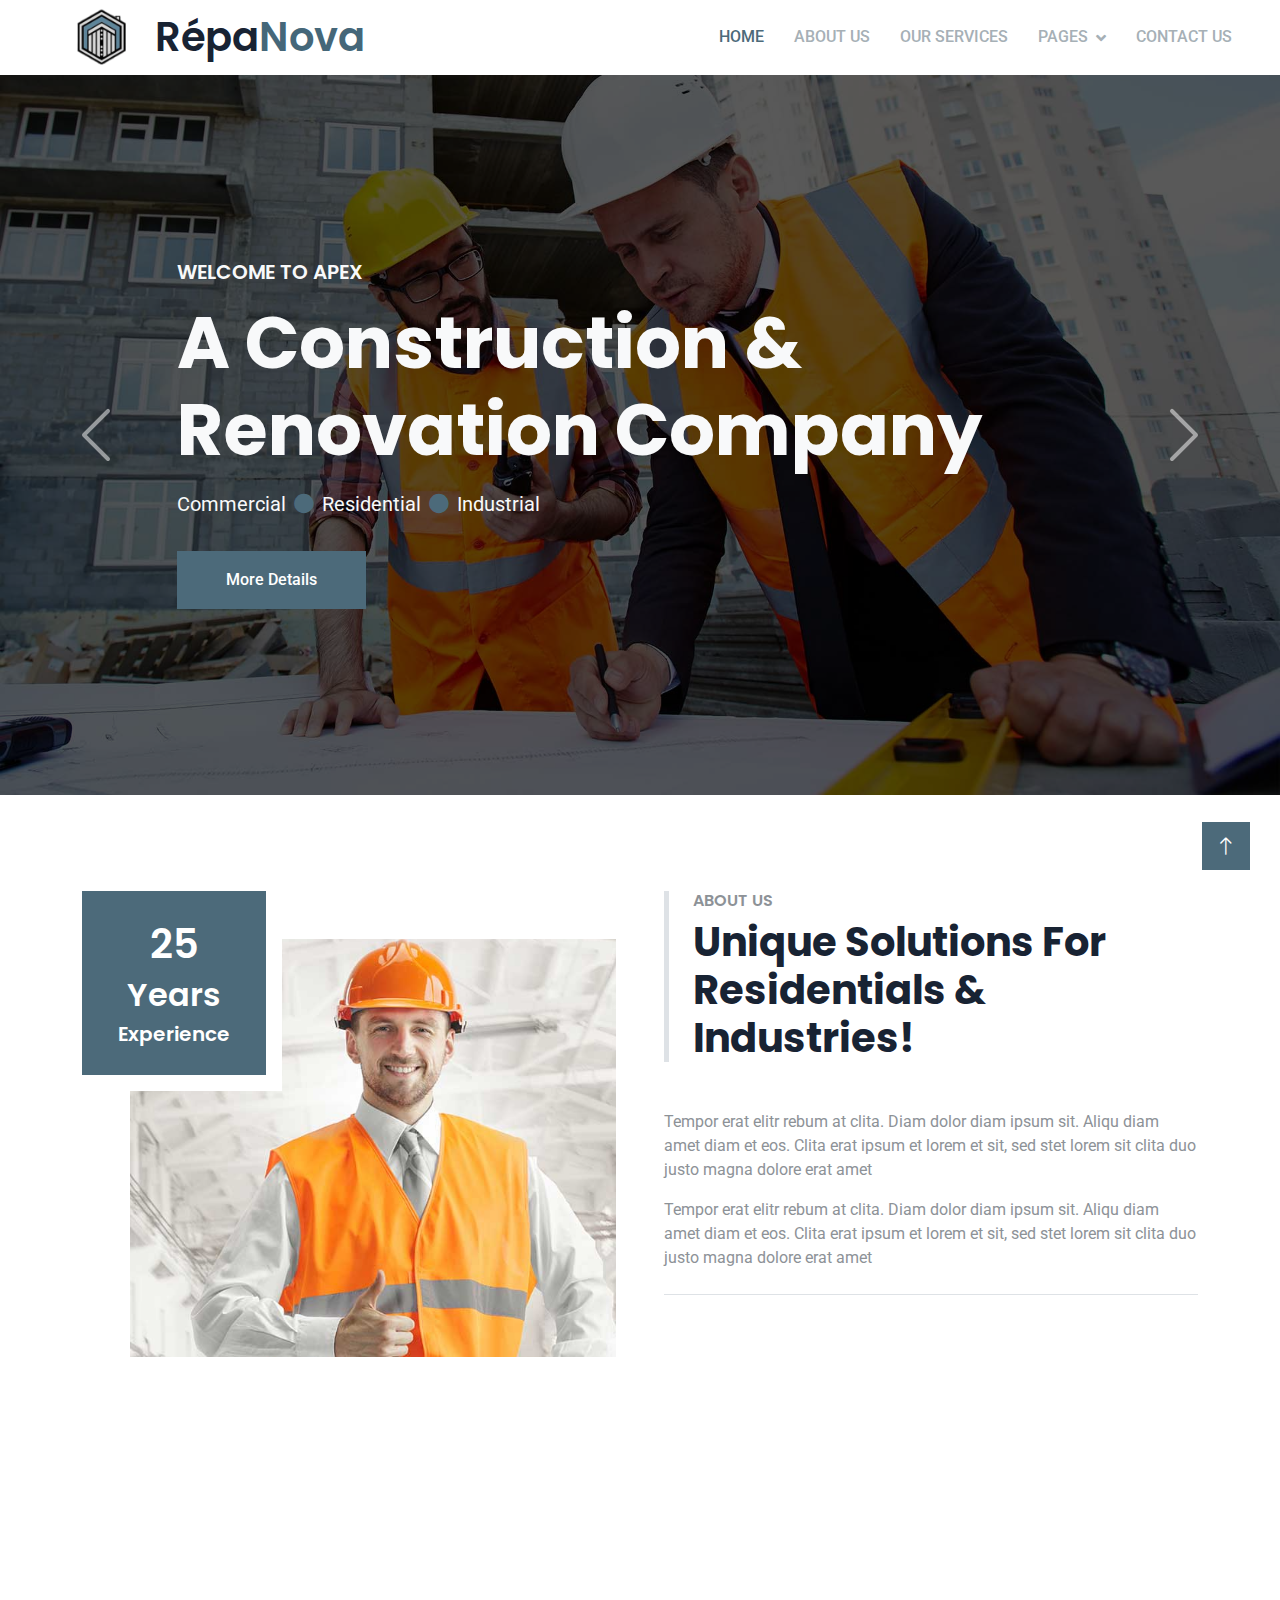
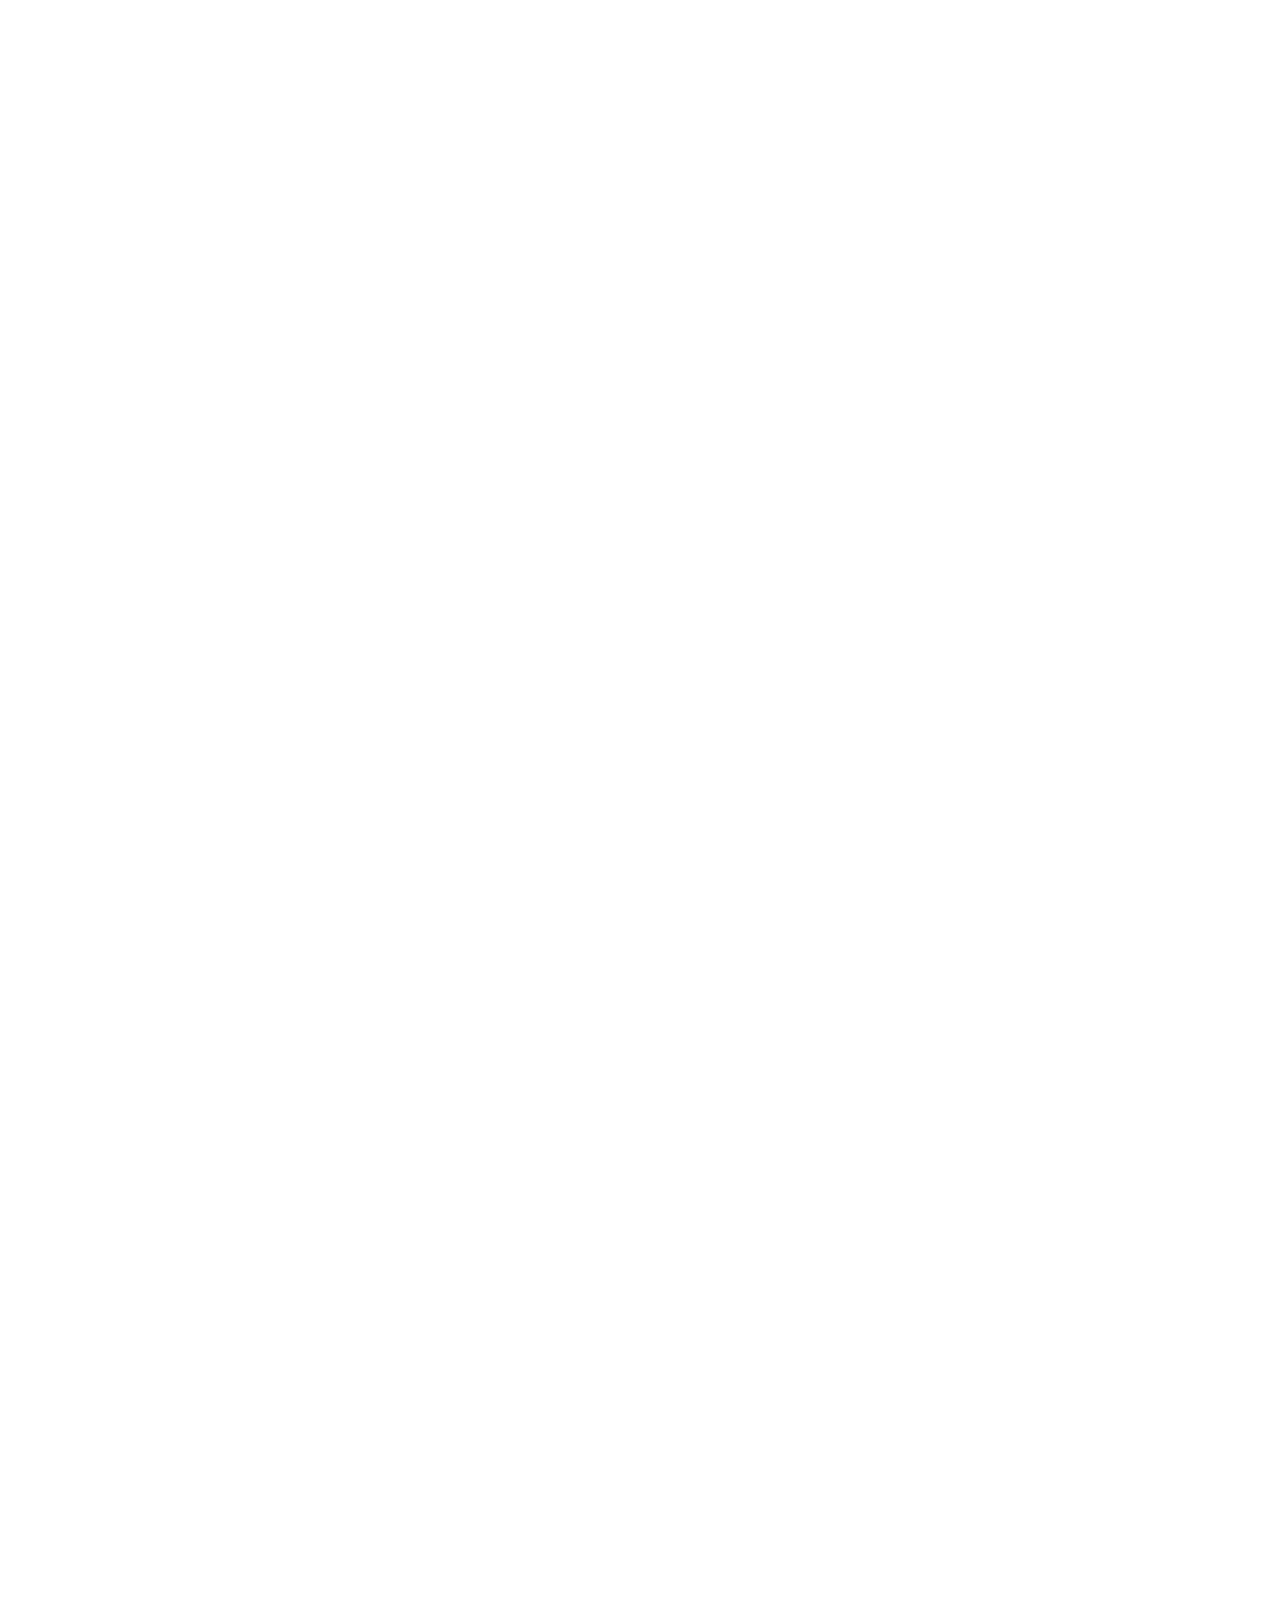
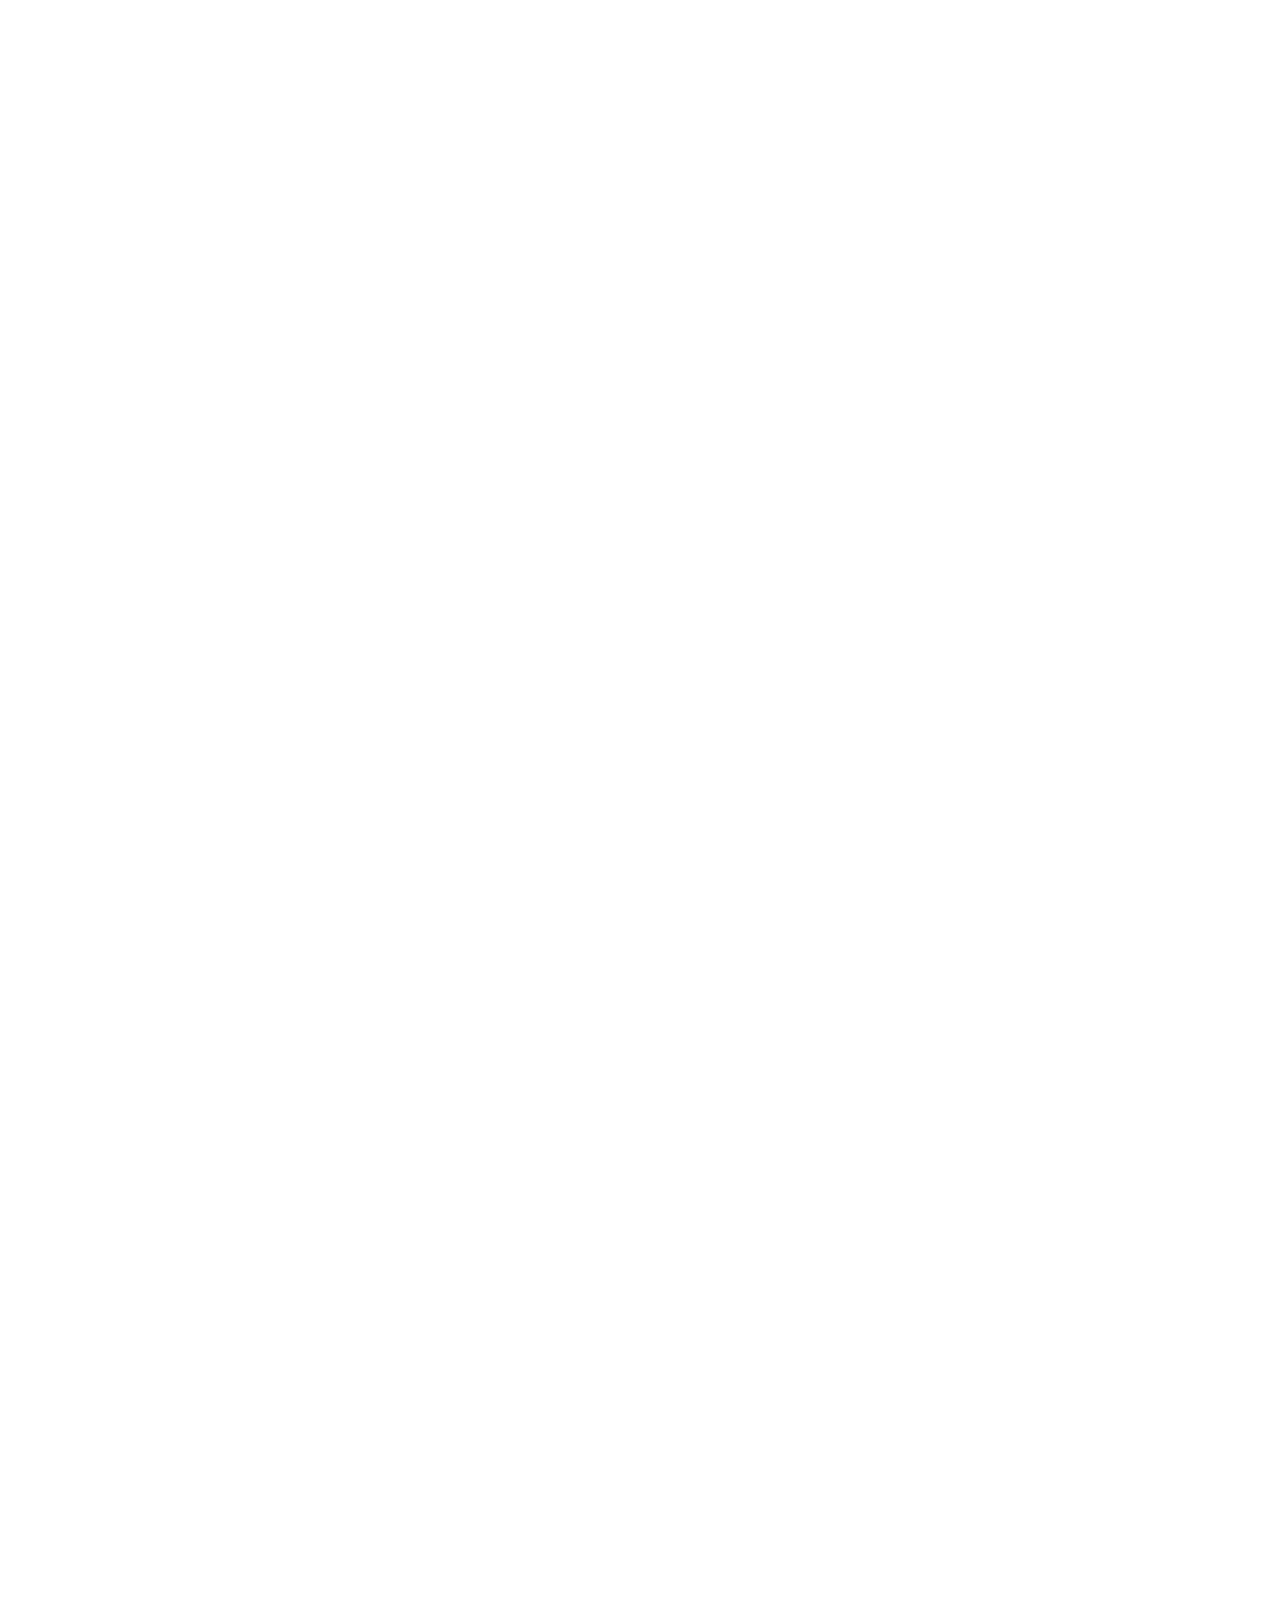
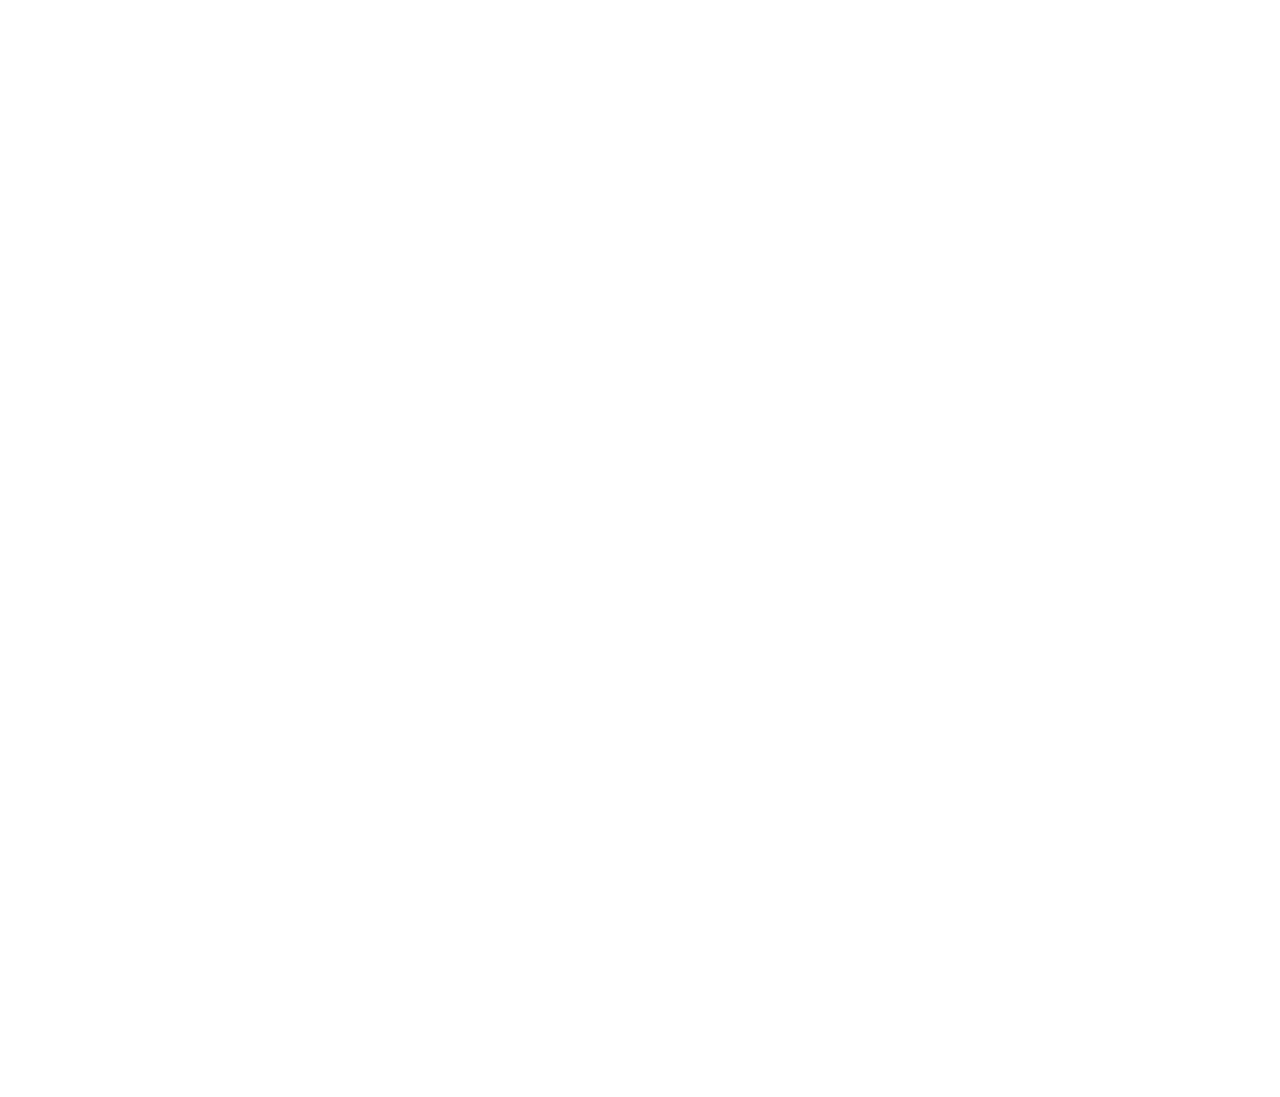
<file: submodule/index.html>
<!DOCTYPE html>
<html lang="en">

<head>
  <meta charset="utf-8" />
  <title>RépaNova</title>
  <meta content="width=device-width, initial-scale=1.0" name="viewport" />
  <meta content="" name="keywords" />
  <meta content="" name="description" />

  <!-- Favicon -->
  <link rel="icon" type="image/png" href="img/favicon_wider.png">

  <!-- Google Web Fonts -->
  <link rel="preconnect" href="https://fonts.googleapis.com" />
  <link rel="preconnect" href="https://fonts.gstatic.com" crossorigin />
  <link href="https://fonts.googleapis.com/css2?family=Roboto:wght@400;500&family=Poppins:wght@600;700&display=swap"
    rel="stylesheet" />

  <!-- Icon Font Stylesheet -->
  <link href="https://cdnjs.cloudflare.com/ajax/libs/font-awesome/5.10.0/css/all.min.css" rel="stylesheet" />
  <link href="https://cdn.jsdelivr.net/npm/bootstrap-icons@1.4.1/font/bootstrap-icons.css" rel="stylesheet" />

  <!-- Libraries Stylesheet -->
  <link href="lib/animate/animate.min.css" rel="stylesheet" />
  <link href="lib/owlcarousel/assets/owl.carousel.min.css" rel="stylesheet" />

  <!-- Customized Bootstrap Stylesheet -->
  <link href="css/bootstrap.min.css" rel="stylesheet" />

  <!-- Template Stylesheet -->
  <link href="css/style.css" rel="stylesheet" />
</head>

<body>
  <!-- Spinner Start -->
  <div id="spinner"
    class="show bg-white position-fixed translate-middle w-100 vh-100 top-50 start-50 d-flex align-items-center justify-content-center">
    <div class="spinner-grow text-primary" role="status"></div>
  </div>
  <!-- Spinner End -->

  <!-- Navbar Start -->
  <nav class="navbar navbar-expand-lg bg-white navbar-light sticky-top px-4 px-lg-5 py-lg-0">
    <a href="index.html" class="navbar-brand d-flex align-items-center">
      <h1 class="m-0">
        <img id="logo" src="img/RépaNovLogo-removebg.png" alt="">Répa<span id="nova">Nova</span>
      </h1>
    </a>
    <button type="button" class="navbar-toggler" data-bs-toggle="collapse" data-bs-target="#navbarCollapse">
      <span class="navbar-toggler-icon"></span>
    </button>
    <div class="collapse navbar-collapse" id="navbarCollapse">
      <div class="navbar-nav ms-auto py-3 py-lg-0">
        <a href="index.html" class="nav-item nav-link active">Home</a>
        <a href="about.html" class="nav-item nav-link">About Us</a>
        <a href="service.html" class="nav-item nav-link">Our Services</a>
        <div class="nav-item dropdown">
          <a href="#" class="nav-link dropdown-toggle" data-bs-toggle="dropdown">Pages</a>
          <div class="dropdown-menu bg-light m-0">
            <a href="feature.html" class="dropdown-item">Features</a>
            <a href="appointment.html" class="dropdown-item">Appointment</a>
            <a href="team.html" class="dropdown-item">Our Team</a>
            <a href="testimonial.html" class="dropdown-item">Testimonial</a>
            <a href="404.html" class="dropdown-item">404 Page</a>
          </div>
        </div>
        <a href="contact.html" class="nav-item nav-link">Contact Us</a>
      </div>
    </div>
  </nav>
  <!-- Navbar End -->

  <!-- Carousel Start -->
  <div class="container-fluid p-0 mb-5 wow fadeIn" data-wow-delay="0.1s">
    <div id="header-carousel" class="carousel slide" data-bs-ride="carousel">
      <div class="carousel-inner">
        <div class="carousel-item active">
          <img class="w-100" src="img/carousel-1.jpg" alt="Image" />
          <div class="carousel-caption">
            <div class="container">
              <div class="row justify-content-center">
                <div class="col-12 col-lg-10">
                  <h5 class="text-light text-uppercase mb-3 animated slideInDown">
                    Welcome to Apex
                  </h5>
                  <h1 class="display-2 text-light mb-3 animated slideInDown">
                    A Construction & Renovation Company
                  </h1>
                  <ol class="breadcrumb mb-4 pb-2">
                    <li class="breadcrumb-item fs-5 text-light">
                      Commercial
                    </li>
                    <li class="breadcrumb-item fs-5 text-light">
                      Residential
                    </li>
                    <li class="breadcrumb-item fs-5 text-light">
                      Industrial
                    </li>
                  </ol>
                  <a href="" class="btn btn-primary py-3 px-5">More Details</a>
                </div>
              </div>
            </div>
          </div>
        </div>
        <div class="carousel-item">
          <img class="w-100" src="img/carousel-2.jpg" alt="Image" />
          <div class="carousel-caption">
            <div class="container">
              <div class="row justify-content-center">
                <div class="col-12 col-lg-10">
                  <h5 class="text-light text-uppercase mb-3 animated slideInDown">
                    Welcome to Apex
                  </h5>
                  <h1 class="display-2 text-light mb-3 animated slideInDown">
                    Professional Tiling & Painting Services
                  </h1>
                  <ol class="breadcrumb mb-4 pb-2">
                    <li class="breadcrumb-item fs-5 text-light">
                      Commercial
                    </li>
                    <li class="breadcrumb-item fs-5 text-light">
                      Residential
                    </li>
                    <li class="breadcrumb-item fs-5 text-light">
                      Industrial
                    </li>
                  </ol>
                  <style>
                    .btn-primary {
                      background-color: #4C6A7A !important;
                      /* Blue Gray 800 */
                      border-color: #4C6A7A !important;
                    }

                    .btn-primary:hover {
                      background-color: #4b5563 !important;
                      /* Slightly lighter Blue Gray */
                    }
                  </style>

                  <a href="" class="btn btn-primary py-3 px-5">More Details</a>
                </div>
              </div>
            </div>
          </div>
        </div>
      </div>
      <button class="carousel-control-prev" type="button" data-bs-target="#header-carousel" data-bs-slide="prev">
        <span class="carousel-control-prev-icon" aria-hidden="true"></span>
        <span class="visually-hidden">Previous</span>
      </button>
      <button class="carousel-control-next" type="button" data-bs-target="#header-carousel" data-bs-slide="next">
        <span class="carousel-control-next-icon" aria-hidden="true"></span>
        <span class="visually-hidden">Next</span>
      </button>
    </div>
  </div>
  <!-- Carousel End -->

  <!-- About Start -->
  <div class="container-xxl py-5">
    <div class="container">
      <div class="row g-5">
        <div class="col-lg-6 wow fadeInUp" data-wow-delay="0.1s">
          <div class="position-relative overflow-hidden ps-5 pt-5 h-100" style="min-height: 400px">
            <img class="position-absolute w-100 h-100" src="img/about.jpg" alt="" style="object-fit: cover" />
            <div class="position-absolute top-0 start-0 bg-white pe-3 pb-3" style="width: 200px; height: 200px">
              <div class="d-flex flex-column justify-content-center text-center bg-primary h-100 p-3">
                <h1 class="text-white">25</h1>
                <h2 class="text-white">Years</h2>
                <h5 class="text-white mb-0">Experience</h5>
              </div>
            </div>
          </div>
        </div>
        <div class="col-lg-6 wow fadeInUp" data-wow-delay="0.5s">
          <div class="h-100">
            <div class="border-start border-5 border-primary ps-4 mb-5">
              <h6 class="text-body text-uppercase mb-2">About Us</h6>
              <h1 class="display-6 mb-0">
                Unique Solutions For Residentials & Industries!
              </h1>
            </div>
            <p>
              Tempor erat elitr rebum at clita. Diam dolor diam ipsum sit.
              Aliqu diam amet diam et eos. Clita erat ipsum et lorem et sit,
              sed stet lorem sit clita duo justo magna dolore erat amet
            </p>
            <p class="mb-4">
              Tempor erat elitr rebum at clita. Diam dolor diam ipsum sit.
              Aliqu diam amet diam et eos. Clita erat ipsum et lorem et sit,
              sed stet lorem sit clita duo justo magna dolore erat amet
            </p>
            <div class="border-top mt-4 pt-4">
              <div class="row g-4">
                <div class="col-sm-4 d-flex wow fadeIn" data-wow-delay="0.1s">
                  <i class="fa fa-check fa-2x text-primary flex-shrink-0 me-3"></i>
                  <h6 class="mb-0">Ontime at services</h6>
                </div>
                <div class="col-sm-4 d-flex wow fadeIn" data-wow-delay="0.3s">
                  <i class="fa fa-check fa-2x text-primary flex-shrink-0 me-3"></i>
                  <h6 class="mb-0">24/7 hours services</h6>
                </div>
                <div class="col-sm-4 d-flex wow fadeIn" data-wow-delay="0.5s">
                  <i class="fa fa-check fa-2x text-primary flex-shrink-0 me-3"></i>
                  <h6 class="mb-0">Verified professionals</h6>
                </div>
              </div>
            </div>
          </div>
        </div>
      </div>
    </div>
  </div>
  <!-- About End -->

  <!-- Facts Start -->
  <div class="container-fluid my-5 p-0">
    <div class="row g-0">
      <div class="col-xl-3 col-sm-6 wow fadeIn" data-wow-delay="0.1s">
        <div class="position-relative">
          <img class="img-fluid w-100" src="img/fact-1.jpg" alt="" />
          <div class="facts-overlay">
            <h1 class="display-1">01</h1>
            <h4 class="text-white mb-3">Construction</h4>
            <p class="text-white">
              Aliqu diam amet diam et eos erat ipsum lorem stet lorem sit
              clita duo justo erat amet
            </p>
            <a class="text-white small" href="">READ MORE<i class="fa fa-arrow-right ms-3"></i></a>
          </div>
        </div>
      </div>
      <div class="col-xl-3 col-sm-6 wow fadeIn" data-wow-delay="0.3s">
        <div class="position-relative">
          <img class="img-fluid w-100" src="img/fact-2.jpg" alt="" />
          <div class="facts-overlay">
            <h1 class="display-1">02</h1>
            <h4 class="text-white mb-3">Mechanical</h4>
            <p class="text-white">
              Aliqu diam amet diam et eos erat ipsum lorem stet lorem sit
              clita duo justo erat amet
            </p>
            <a class="text-white small" href="">READ MORE<i class="fa fa-arrow-right ms-3"></i></a>
          </div>
        </div>
      </div>
      <div class="col-xl-3 col-sm-6 wow fadeIn" data-wow-delay="0.5s">
        <div class="position-relative">
          <img class="img-fluid w-100" src="img/fact-3.jpg" alt="" />
          <div class="facts-overlay">
            <h1 class="display-1">03</h1>
            <h4 class="text-white mb-3">Architecture</h4>
            <p class="text-white">
              Aliqu diam amet diam et eos erat ipsum lorem stet lorem sit
              clita duo justo erat amet
            </p>
            <a class="text-white small" href="">READ MORE<i class="fa fa-arrow-right ms-3"></i></a>
          </div>
        </div>
      </div>
      <div class="col-xl-3 col-sm-6 wow fadeIn" data-wow-delay="0.7s">
        <div class="position-relative">
          <img class="img-fluid w-100" src="img/fact-4.jpg" alt="" />
          <div class="facts-overlay">
            <h1 class="display-1">04</h1>
            <h4 class="text-white mb-3">Interior Design</h4>
            <p class="text-white">
              Aliqu diam amet diam et eos erat ipsum lorem stet lorem sit
              clita duo justo erat amet
            </p>
            <a class="text-white small" href="">READ MORE<i class="fa fa-arrow-right ms-3"></i></a>
          </div>
        </div>
      </div>
    </div>
  </div>
  <!-- Facts End -->

  <!-- Features Start -->
  <div class="container-xxl py-5">
    <div class="container">
      <div class="row g-5">
        <div class="col-lg-6 wow fadeInUp" data-wow-delay="0.1s">
          <div class="border-start border-5 border-primary ps-4 mb-5">
            <h6 class="text-body text-uppercase mb-2">Why Choose Us!</h6>
            <h1 class="display-6 mb-0">
              Our Specialization And Company Features
            </h1>
          </div>
          <p class="mb-5">
            Tempor erat elitr rebum at clita. Diam dolor diam ipsum sit. Aliqu
            diam amet diam et eos. Clita erat ipsum et lorem et sit, sed stet
            lorem sit clita duo justo magna dolore erat amet
          </p>
          <div class="row gy-5 gx-4">
            <div class="col-sm-6 wow fadeIn" data-wow-delay="0.1s">
              <div class="d-flex align-items-center mb-3">
                <i class="fa fa-check fa-2x text-primary flex-shrink-0 me-3"></i>
                <h6 class="mb-0">Large number of services provided</h6>
              </div>
              <span>Magna sea eos sit dolor, ipsum amet ipsum lorem diam</span>
            </div>
            <div class="col-sm-6 wow fadeIn" data-wow-delay="0.2s">
              <div class="d-flex align-items-center mb-3">
                <i class="fa fa-check fa-2x text-primary flex-shrink-0 me-3"></i>
                <h6 class="mb-0">25+ years of professional experience</h6>
              </div>
              <span>Magna sea eos sit dolor, ipsum amet ipsum lorem diam</span>
            </div>
            <div class="col-sm-6 wow fadeIn" data-wow-delay="0.3s">
              <div class="d-flex align-items-center mb-3">
                <i class="fa fa-check fa-2x text-primary flex-shrink-0 me-3"></i>
                <h6 class="mb-0">A large number of grateful customers</h6>
              </div>
              <span>Magna sea eos sit dolor, ipsum amet ipsum lorem diam</span>
            </div>
            <div class="col-sm-6 wow fadeIn" data-wow-delay="0.4s">
              <div class="d-flex align-items-center mb-3">
                <i class="fa fa-check fa-2x text-primary flex-shrink-0 me-3"></i>
                <h6 class="mb-0">Always reliable and affordable prices</h6>
              </div>
              <span>Magna sea eos sit dolor, ipsum amet ipsum lorem diam</span>
            </div>
          </div>
        </div>
        <div class="col-lg-6 wow fadeInUp" data-wow-delay="0.5s">
          <div class="position-relative overflow-hidden ps-5 pt-5 h-100" style="min-height: 400px">
            <img class="position-absolute w-100 h-100" src="img/feature.jpg" alt="" style="object-fit: cover" />
            <div class="position-absolute top-0 start-0 bg-white pe-3 pb-3" style="width: 200px; height: 200px">
              <div class="d-flex flex-column justify-content-center text-center bg-primary h-100 p-3">
                <h1 class="text-white">25</h1>
                <h2 class="text-white">Years</h2>
                <h5 class="text-white mb-0">Experience</h5>
              </div>
            </div>
          </div>
        </div>
      </div>
    </div>
  </div>
  <!-- Features End -->

  <!-- Service Start -->
  <div class="container-xxl py-5">
    <div class="container">
      <div class="row g-5 align-items-end mb-5">
        <div class="col-lg-6 wow fadeInUp" data-wow-delay="0.1s">
          <div class="border-start border-5 border-primary ps-4">
            <h6 class="text-body text-uppercase mb-2">Our Services</h6>
            <h1 class="display-6 mb-0">
              Construction And Renovation Solutions
            </h1>
          </div>
        </div>
        <div class="col-lg-6 text-lg-end wow fadeInUp" data-wow-delay="0.3s">
          <a class="btn btn-primary py-3 px-5" href="">More Services</a>
        </div>
      </div>
      <div class="row g-4 justify-content-center">
        <div class="col-lg-4 col-md-6 wow fadeInUp" data-wow-delay="0.1s">
          <div class="service-item bg-light overflow-hidden h-100">
            <img class="img-fluid" src="img/service-1.jpg" alt="" />
            <div class="service-text position-relative text-center h-100 p-4">
              <h5 class="mb-3">Building Construction</h5>
              <p>
                Tempor erat elitr rebum at clita dolor diam ipsum sit diam
                amet diam et eos
              </p>
              <a class="small" href="">READ MORE<i class="fa fa-arrow-right ms-3"></i></a>
            </div>
          </div>
        </div>
        <div class="col-lg-4 col-md-6 wow fadeInUp" data-wow-delay="0.3s">
          <div class="service-item bg-light overflow-hidden h-100">
            <img class="img-fluid" src="img/service-2.jpg" alt="" />
            <div class="service-text position-relative text-center h-100 p-4">
              <h5 class="mb-3">Home Maintainance</h5>
              <p>
                Tempor erat elitr rebum at clita dolor diam ipsum sit diam
                amet diam et eos
              </p>
              <a class="small" href="">READ MORE<i class="fa fa-arrow-right ms-3"></i></a>
            </div>
          </div>
        </div>
        <div class="col-lg-4 col-md-6 wow fadeInUp" data-wow-delay="0.5s">
          <div class="service-item bg-light overflow-hidden h-100">
            <img class="img-fluid" src="img/service-3.jpg" alt="" />
            <div class="service-text position-relative text-center h-100 p-4">
              <h5 class="mb-3">Renovation and Painting</h5>
              <p>
                Tempor erat elitr rebum at clita dolor diam ipsum sit diam
                amet diam et eos
              </p>
              <a class="small" href="">READ MORE<i class="fa fa-arrow-right ms-3"></i></a>
            </div>
          </div>
        </div>
        <div class="col-lg-4 col-md-6 wow fadeInUp" data-wow-delay="0.1s">
          <div class="service-item bg-light overflow-hidden h-100">
            <img class="img-fluid" src="img/service-4.jpg" alt="" />
            <div class="service-text position-relative text-center h-100 p-4">
              <h5 class="mb-3">Wiring and installation</h5>
              <p>
                Tempor erat elitr rebum at clita dolor diam ipsum sit diam
                amet diam et eos
              </p>
              <a class="small" href="">READ MORE<i class="fa fa-arrow-right ms-3"></i></a>
            </div>
          </div>
        </div>
        <div class="col-lg-4 col-md-6 wow fadeInUp" data-wow-delay="0.3s">
          <div class="service-item bg-light overflow-hidden h-100">
            <img class="img-fluid" src="img/service-5.jpg" alt="" />
            <div class="service-text position-relative text-center h-100 p-4">
              <h5 class="mb-3">Tiling and Painting</h5>
              <p>
                Tempor erat elitr rebum at clita dolor diam ipsum sit diam
                amet diam et eos
              </p>
              <a class="small" href="">READ MORE<i class="fa fa-arrow-right ms-3"></i></a>
            </div>
          </div>
        </div>
        <div class="col-lg-4 col-md-6 wow fadeInUp" data-wow-delay="0.5s">
          <div class="service-item bg-light overflow-hidden h-100">
            <img class="img-fluid" src="img/service-6.jpg" alt="" />
            <div class="service-text position-relative text-center h-100 p-4">
              <h5 class="mb-3">Interior Design</h5>
              <p>
                Tempor erat elitr rebum at clita dolor diam ipsum sit diam
                amet diam et eos
              </p>
              <a class="small" href="">READ MORE<i class="fa fa-arrow-right ms-3"></i></a>
            </div>
          </div>
        </div>
      </div>
    </div>
  </div>
  <!-- Service End -->

  <!-- Appointment Start -->
  <div class="container-fluid appointment my-5 py-5 wow fadeIn" data-wow-delay="0.1s">
    <div class="container py-5">
      <div class="row g-5">
        <div class="col-lg-5 col-md-6 wow fadeIn" data-wow-delay="0.3s">
          <div class="border-start border-5 border-primary ps-4 mb-5">
            <h6 class="text-white text-uppercase mb-2">Appointment</h6>
            <h1 class="display-6 text-white mb-0">
              A Company Involved In Service And Maintenance
            </h1>
          </div>
          <p class="text-white mb-0">
            Tempor erat elitr rebum at clita. Diam dolor diam ipsum sit. Aliqu
            diam amet diam et eos. Clita erat ipsum et lorem et sit, sed stet
            lorem sit clita duo justo magna dolore erat amet
          </p>
        </div>
        <div class="col-lg-7 col-md-6 wow fadeIn" data-wow-delay="0.5s">
          <form>
            <div class="row g-3">
              <div class="col-sm-6">
                <div class="form-floating">
                  <input type="text" class="form-control bg-dark border-0" id="gname" placeholder="Gurdian Name" />
                  <label for="gname">Your Name</label>
                </div>
              </div>
              <div class="col-sm-6">
                <div class="form-floating">
                  <input type="email" class="form-control bg-dark border-0" id="gmail" placeholder="Gurdian Email" />
                  <label for="gmail">Your Email</label>
                </div>
              </div>
              <div class="col-sm-6">
                <div class="form-floating">
                  <input type="text" class="form-control bg-dark border-0" id="cname" placeholder="Child Name" />
                  <label for="cname">Your Mobile</label>
                </div>
              </div>
              <div class="col-sm-6">
                <div class="form-floating">
                  <input type="text" class="form-control bg-dark border-0" id="cage" placeholder="Child Age" />
                  <label for="cage">Service Type</label>
                </div>
              </div>
              <div class="col-12">
                <div class="form-floating">
                  <textarea class="form-control bg-dark border-0" placeholder="Leave a message here" id="message"
                    style="height: 100px"></textarea>
                  <label for="message">Message</label>
                </div>
              </div>
              <div class="col-12">
                <button class="btn btn-primary w-100 py-3" type="submit">
                  Get Appointment
                </button>
              </div>
            </div>
          </form>
        </div>
      </div>
    </div>
  </div>
  <!-- Appointment End -->

  <!-- Team Start -->
  <div class="container-xxl py-5">
    <div class="container">
      <div class="row g-5 align-items-end mb-5">
        <div class="col-lg-6 wow fadeInUp" data-wow-delay="0.1s">
          <div class="border-start border-5 border-primary ps-4">
            <h6 class="text-body text-uppercase mb-2">Our Team</h6>
            <h1 class="display-6 mb-0">Our Expert Worker</h1>
          </div>
        </div>
        <div class="col-lg-6 wow fadeInUp" data-wow-delay="0.3s">
          <p class="mb-0">
            Tempor erat elitr rebum at clita. Diam dolor diam ipsum sit. Aliqu
            diam amet diam et eos. Clita erat ipsum et lorem et sit, sed stet
            lorem sit clita duo justo magna dolore erat amet
          </p>
        </div>
      </div>
      <div class="row g-4">
        <div class="col-lg-4 col-md-6 wow fadeInUp" data-wow-delay="0.1s">
          <div class="team-item position-relative">
            <img class="img-fluid" src="img/team-1.jpg" alt="" />
            <div class="team-text bg-white p-4">
              <h5>Full Name</h5>
              <span>Engineer</span>
            </div>
          </div>
        </div>
        <div class="col-lg-4 col-md-6 wow fadeInUp" data-wow-delay="0.3s">
          <div class="team-item position-relative">
            <img class="img-fluid" src="img/team-2.jpg" alt="" />
            <div class="team-text bg-white p-4">
              <h5>Full Name</h5>
              <span>Engineer</span>
            </div>
          </div>
        </div>
        <div class="col-lg-4 col-md-6 wow fadeInUp" data-wow-delay="0.5s">
          <div class="team-item position-relative">
            <img class="img-fluid" src="img/team-3.jpg" alt="" />
            <div class="team-text bg-white p-4">
              <h5>Full Name</h5>
              <span>Engineer</span>
            </div>
          </div>
        </div>
      </div>
    </div>
  </div>
  <!-- Team End -->

  <!-- Testimonial Start -->
  <div class="container-xxl py-5">
    <div class="container">
      <div class="row g-5">
        <div class="col-lg-5 wow fadeInUp" data-wow-delay="0.1s">
          <div class="border-start border-5 border-primary ps-4 mb-5">
            <h6 class="text-body text-uppercase mb-2">Testimonial</h6>
            <h1 class="display-6 mb-0">What Our Happy Clients Say!</h1>
          </div>
          <p class="mb-4">
            Diam dolor diam ipsum sit. Aliqu diam amet diam et eos. Clita erat
            ipsum et lorem et sit, sed stet lorem sit clita duo justo magna
            dolore erat amet
          </p>
          <div class="row g-4">
            <div class="col-sm-6">
              <div class="d-flex align-items-center mb-2">
                <i class="fa fa-users fa-2x text-primary flex-shrink-0"></i>
                <h1 class="ms-3 mb-0">123+</h1>
              </div>
              <h5 class="mb-0">Happy Clients</h5>
            </div>
            <div class="col-sm-6">
              <div class="d-flex align-items-center mb-2">
                <i class="fa fa-check fa-2x text-primary flex-shrink-0"></i>
                <h1 class="ms-3 mb-0">123+</h1>
              </div>
              <h5 class="mb-0">Projects Done</h5>
            </div>
          </div>
        </div>
        <div class="col-lg-7 wow fadeInUp" data-wow-delay="0.5s">
          <div class="owl-carousel testimonial-carousel">
            <div class="testimonial-item">
              <img class="img-fluid mb-4" src="img/testimonial-1.jpg" alt="" />
              <p class="fs-5">
                Dolores sed duo clita tempor justo dolor et stet lorem kasd
                labore dolore lorem ipsum. At lorem lorem magna ut et, nonumy
                et labore et tempor diam tempor erat.
              </p>
              <div class="bg-primary mb-3" style="width: 60px; height: 5px"></div>
              <h5>Client Name</h5>
              <span>Profession</span>
            </div>
            <div class="testimonial-item">
              <img class="img-fluid mb-4" src="img/testimonial-2.jpg" alt="" />
              <p class="fs-5">
                Dolores sed duo clita tempor justo dolor et stet lorem kasd
                labore dolore lorem ipsum. At lorem lorem magna ut et, nonumy
                et labore et tempor diam tempor erat.
              </p>
              <div class="bg-primary mb-3" style="width: 60px; height: 5px"></div>
              <h5>Client Name</h5>
              <span>Profession</span>
            </div>
          </div>
        </div>
      </div>
    </div>
  </div>
  <!-- Testimonial End -->
  <!-- Footer Start -->
  <div class="container-fluid bg-dark footer mt-5 pt-5 wow fadeIn" data-wow-delay="0.1s">
    <div class="container py-5">
      <div class="row g-5 justify-content-center">
        <!-- First column: Logo and description -->
        <div class="col-lg-4 col-md-6 d-flex justify-content-center">
          <div class="text-center">
            <h1 class="text-white mb-4 d-flex align-items-center" style="margin-left: 0;">
              <img id="logo" src="/img/footerlogo.png" 
                style="max-height: 70px; margin-right: 10px; float: left;">
              Répa<span id="nova">Nova</span>
            </h1>

            <p>
              Diam dolor diam ipsum sit. Aliqu diam amet diam et eos. Clita erat
              ipsum et lorem et sit, sed stet lorem sit clita.
            </p>
          </div>
        </div>

        <!-- Second column: Address info -->
        <div class="col-lg-4 col-md-6 d-flex justify-content-center">
          <div class="text-center">
            <h4 class="text-light mb-4">Address</h4>
            <p><i class="fa fa-map-marker-alt me-3"></i>123 Street, New York, USA</p>
            <p><i class="fa fa-phone-alt me-3"></i>+012 345 67890</p>
            <p><i class="fa fa-envelope me-3"></i>info@example.com</p>
          </div>
        </div>

        <!-- Third column: Quick Links -->
        <div class="col-lg-4 col-md-6 d-flex justify-content-center">
          <div class="text-center">
            <h4 class="text-light mb-4">Quick Links</h4>
            <a class="btn btn-link" href="">About Us</a>
            <a class="btn btn-link" href="">Contact Us</a>
            <a class="btn btn-link" href="">Our Services</a>
            <a class="btn btn-link" href="">Terms & Condition</a>
            <a class="btn btn-link" href="">Support</a>
          </div>
        </div>
      </div>
    </div>

    <!-- Social media buttons (bottom left) -->
    <div class="social-buttons d-flex justify-content-start position-absolute bottom-0 start-0 mb-3 ml-3">
      <a class="btn btn-square btn-outline-primary me-1" href=""><i class="fab fa-instagram"></i></a>
      <a class="btn btn-square btn-outline-primary me-1" href=""><i class="fab fa-facebook-f"></i></a>
      <a class="btn btn-square btn-outline-primary me-0" href=""><i class="fab fa-linkedin-in"></i></a>
    </div>

    <!-- Copyright Section -->
    <div class="container-fluid copyright">
      <div class="container">
        <div class="row">
          <div class="col-md-12 text-center">
            &copy; <a href="#">Your Site Name</a>, All Rights Reserved.
          </div>
        </div>
      </div>
    </div>
  </div>
  <!-- Footer End -->


  <!-- Back to Top -->
  <a href="#" class="btn btn-lg btn-primary btn-lg-square back-to-top"><i class="bi bi-arrow-up"></i></a>

  <!-- JavaScript Libraries -->
  <script src="https://code.jquery.com/jquery-3.4.1.min.js"></script>
  <script src="https://cdn.jsdelivr.net/npm/bootstrap@5.0.0/dist/js/bootstrap.bundle.min.js"></script>
  <script src="lib/wow/wow.min.js"></script>
  <script src="lib/easing/easing.min.js"></script>
  <script src="lib/waypoints/waypoints.min.js"></script>
  <script src="lib/owlcarousel/owl.carousel.min.js"></script>

  <!-- Template Javascript -->
  <script src="js/main.js"></script>
</body>

</html>
</file>
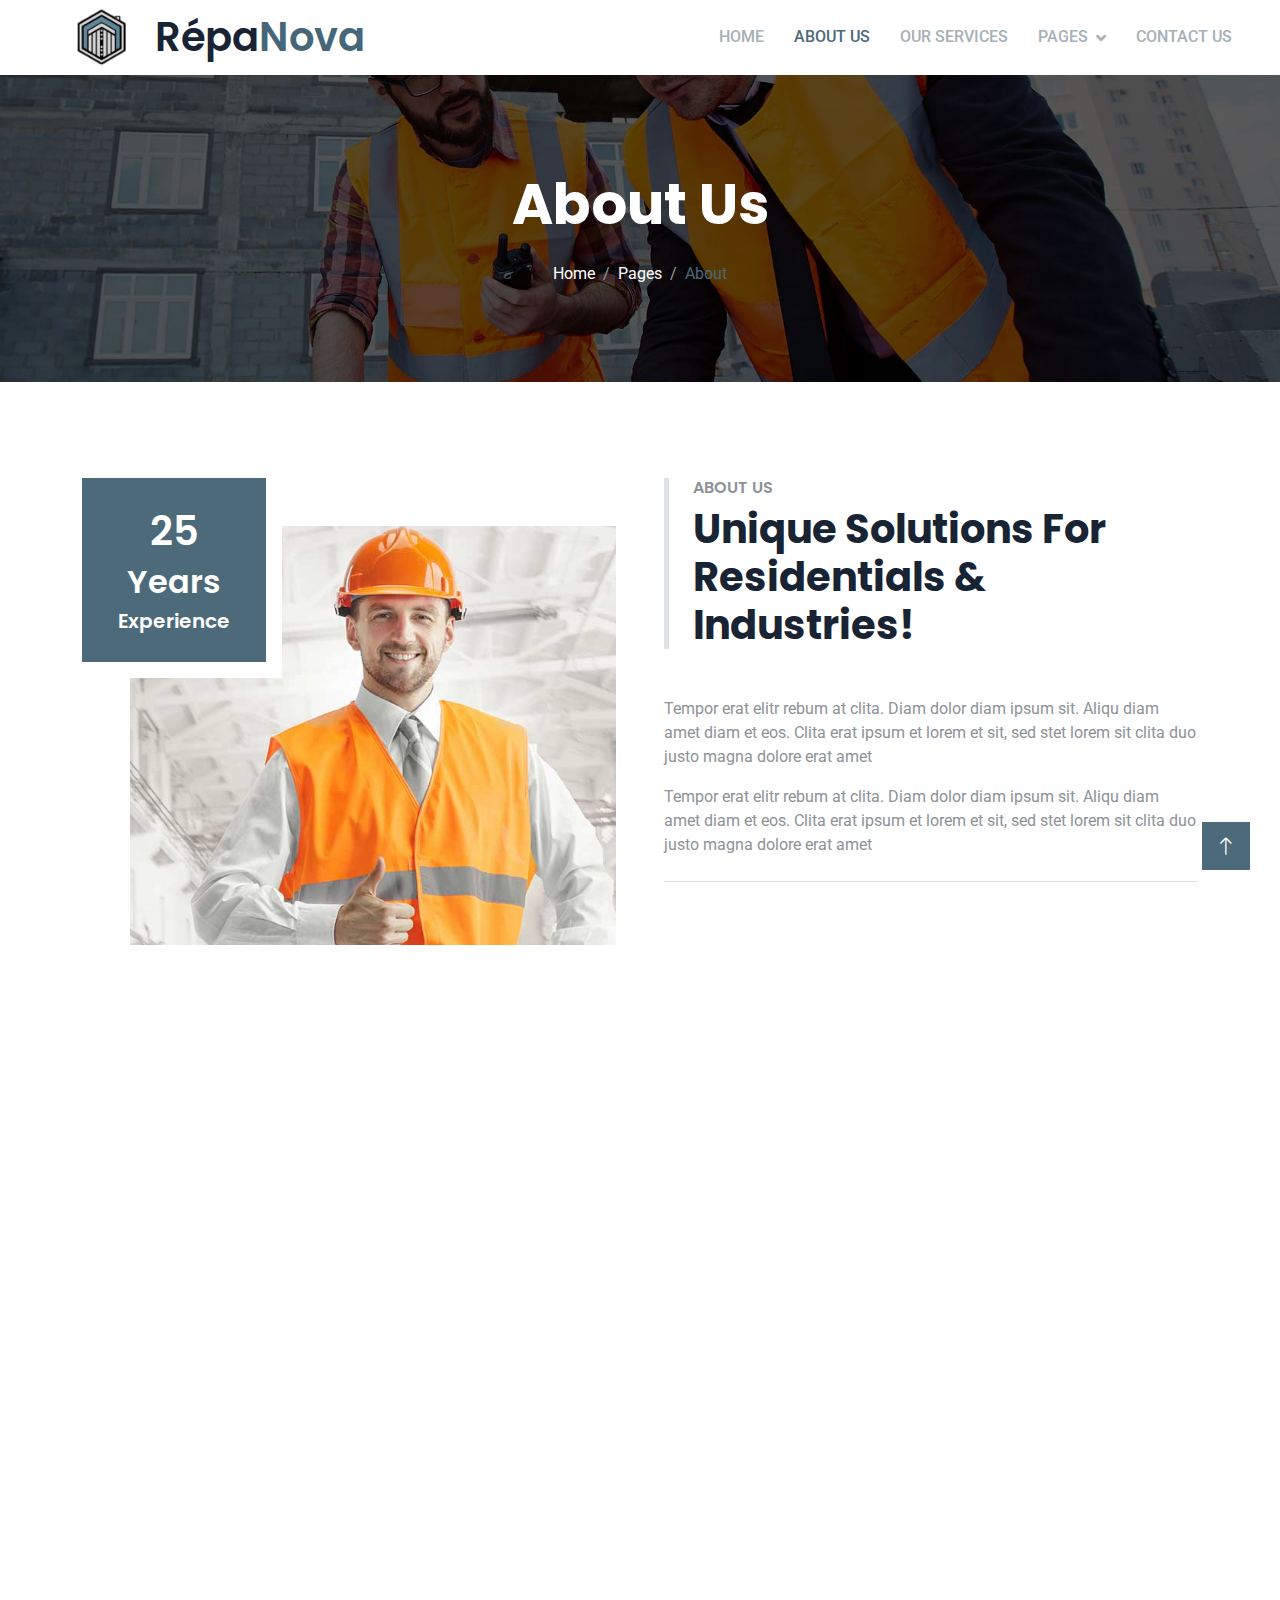
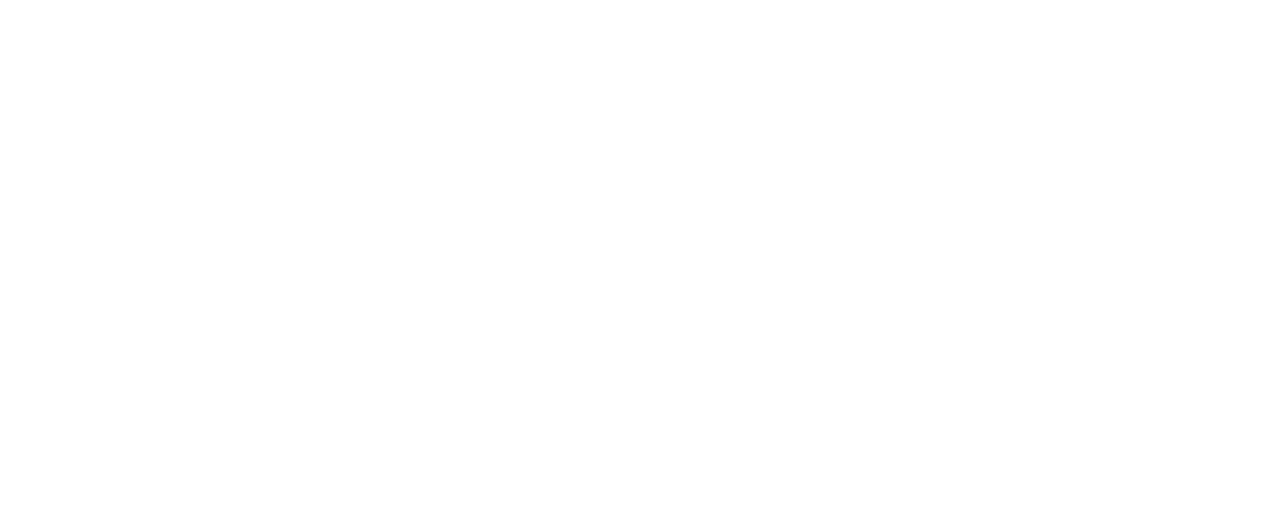
<file: about.html>
<!DOCTYPE html>
<html lang="en">

<head>
  <meta charset="utf-8" />
  <title>Apex - Home Repair Website Template</title>
  <meta content="width=device-width, initial-scale=1.0" name="viewport" />
  <meta content="" name="keywords" />
  <meta content="" name="description" />

  <!-- Favicon -->
  <link href="img/favicon.ico" rel="icon" />

  <!-- Google Web Fonts -->
  <link rel="preconnect" href="https://fonts.googleapis.com" />
  <link rel="preconnect" href="https://fonts.gstatic.com" crossorigin />
  <link href="https://fonts.googleapis.com/css2?family=Roboto:wght@400;500&family=Poppins:wght@600;700&display=swap"
    rel="stylesheet" />

  <!-- Icon Font Stylesheet -->
  <link href="https://cdnjs.cloudflare.com/ajax/libs/font-awesome/5.10.0/css/all.min.css" rel="stylesheet" />
  <link href="https://cdn.jsdelivr.net/npm/bootstrap-icons@1.4.1/font/bootstrap-icons.css" rel="stylesheet" />

  <!-- Libraries Stylesheet -->
  <link href="lib/animate/animate.min.css" rel="stylesheet" />
  <link href="lib/owlcarousel/assets/owl.carousel.min.css" rel="stylesheet" />

  <!-- Customized Bootstrap Stylesheet -->
  <link href="css/bootstrap.min.css" rel="stylesheet" />

  <!-- Template Stylesheet -->
  <link href="css/style.css" rel="stylesheet" />
</head>

<body>
  <!-- Spinner Start -->
  <div id="spinner"
    class="show bg-white position-fixed translate-middle w-100 vh-100 top-50 start-50 d-flex align-items-center justify-content-center">
    <div class="spinner-grow text-primary" role="status"></div>
  </div>
  <!-- Spinner End -->

  <!-- Navbar Start -->
  <nav class="navbar navbar-expand-lg bg-white navbar-light sticky-top px-4 px-lg-5 py-lg-0">
    <a href="index.html" class="navbar-brand d-flex align-items-center">
      <h1 class="m-0">
        <img id="logo" src="/apex-1.0.0/img/RépaNovLogo-removebg.png" alt="">Répa<span id="nova">Nova</span>
      </h1>
    </a>
    <button type="button" class="navbar-toggler" data-bs-toggle="collapse" data-bs-target="#navbarCollapse">
      <span class="navbar-toggler-icon"></span>
    </button>
    <div class="collapse navbar-collapse" id="navbarCollapse">
      <div class="navbar-nav ms-auto py-3 py-lg-0">
        <a href="index.html" class="nav-item nav-link">Home</a>
        <a href="about.html" class="nav-item nav-link active">About Us</a>
        <a href="service.html" class="nav-item nav-link">Our Services</a>
        <div class="nav-item dropdown">
          <a href="#" class="nav-link dropdown-toggle" data-bs-toggle="dropdown">Pages</a>
          <div class="dropdown-menu bg-light m-0">
            <a href="feature.html" class="dropdown-item">Features</a>
            <a href="appointment.html" class="dropdown-item">Appointment</a>
            <a href="team.html" class="dropdown-item">Our Team</a>
            <a href="testimonial.html" class="dropdown-item">Testimonial</a>
            <a href="404.html" class="dropdown-item">404 Page</a>
          </div>
        </div>
        <a href="contact.html" class="nav-item nav-link">Contact Us</a>
      </div>
    </div>
  </nav>
  <!-- Navbar End -->

  <!-- Page Header Start -->
  <div class="container-fluid page-header py-5 mb-5 wow fadeIn" data-wow-delay="0.1s">
    <div class="container text-center py-5">
      <h1 class="display-4 text-white animated slideInDown mb-4">About Us</h1>
      <nav aria-label="breadcrumb animated slideInDown">
        <ol class="breadcrumb justify-content-center mb-0">
          <li class="breadcrumb-item">
            <a class="text-white" href="#">Home</a>
          </li>
          <li class="breadcrumb-item">
            <a class="text-white" href="#">Pages</a>
          </li>
          <li class="breadcrumb-item text-primary active" aria-current="page">
            About
          </li>
        </ol>
      </nav>
    </div>
  </div>
  <!-- Page Header End -->

  <!-- About Start -->
  <div class="container-xxl py-5">
    <div class="container">
      <div class="row g-5">
        <div class="col-lg-6 wow fadeInUp" data-wow-delay="0.1s">
          <div class="position-relative overflow-hidden ps-5 pt-5 h-100" style="min-height: 400px">
            <img class="position-absolute w-100 h-100" src="img/about.jpg" alt="" style="object-fit: cover" />
            <div class="position-absolute top-0 start-0 bg-white pe-3 pb-3" style="width: 200px; height: 200px">
              <div class="d-flex flex-column justify-content-center text-center bg-primary h-100 p-3">
                <h1 class="text-white">25</h1>
                <h2 class="text-white">Years</h2>
                <h5 class="text-white mb-0">Experience</h5>
              </div>
            </div>
          </div>
        </div>
        <div class="col-lg-6 wow fadeInUp" data-wow-delay="0.5s">
          <div class="h-100">
            <div class="border-start border-5 border-primary ps-4 mb-5">
              <h6 class="text-body text-uppercase mb-2">About Us</h6>
              <h1 class="display-6 mb-0">
                Unique Solutions For Residentials & Industries!
              </h1>
            </div>
            <p>
              Tempor erat elitr rebum at clita. Diam dolor diam ipsum sit.
              Aliqu diam amet diam et eos. Clita erat ipsum et lorem et sit,
              sed stet lorem sit clita duo justo magna dolore erat amet
            </p>
            <p class="mb-4">
              Tempor erat elitr rebum at clita. Diam dolor diam ipsum sit.
              Aliqu diam amet diam et eos. Clita erat ipsum et lorem et sit,
              sed stet lorem sit clita duo justo magna dolore erat amet
            </p>
            <div class="border-top mt-4 pt-4">
              <div class="row g-4">
                <div class="col-sm-4 d-flex wow fadeIn" data-wow-delay="0.1s">
                  <i class="fa fa-check fa-2x text-primary flex-shrink-0 me-3"></i>
                  <h6 class="mb-0">Ontime at services</h6>
                </div>
                <div class="col-sm-4 d-flex wow fadeIn" data-wow-delay="0.3s">
                  <i class="fa fa-check fa-2x text-primary flex-shrink-0 me-3"></i>
                  <h6 class="mb-0">24/7 hours services</h6>
                </div>
                <div class="col-sm-4 d-flex wow fadeIn" data-wow-delay="0.5s">
                  <i class="fa fa-check fa-2x text-primary flex-shrink-0 me-3"></i>
                  <h6 class="mb-0">Verified professionals</h6>
                </div>
              </div>
            </div>
          </div>
        </div>
      </div>
    </div>
  </div>
  <!-- About End -->

  <!-- Team Start -->
  <div class="container-xxl py-5">
    <div class="container">
      <div class="row g-5 align-items-end mb-5">
        <div class="col-lg-6 wow fadeInUp" data-wow-delay="0.1s">
          <div class="border-start border-5 border-primary ps-4">
            <h6 class="text-body text-uppercase mb-2">Our Team</h6>
            <h1 class="display-6 mb-0">Our Expert Worker</h1>
          </div>
        </div>
        <div class="col-lg-6 wow fadeInUp" data-wow-delay="0.3s">
          <p class="mb-0">
            Tempor erat elitr rebum at clita. Diam dolor diam ipsum sit. Aliqu
            diam amet diam et eos. Clita erat ipsum et lorem et sit, sed stet
            lorem sit clita duo justo magna dolore erat amet
          </p>
        </div>
      </div>
      <div class="row g-4">
        <div class="col-lg-4 col-md-6 wow fadeInUp" data-wow-delay="0.1s">
          <div class="team-item position-relative">
            <img class="img-fluid" src="img/team-1.jpg" alt="" />
            <div class="team-text bg-white p-4">
              <h5>Full Name</h5>
              <span>Engineer</span>
            </div>
          </div>
        </div>
        <div class="col-lg-4 col-md-6 wow fadeInUp" data-wow-delay="0.3s">
          <div class="team-item position-relative">
            <img class="img-fluid" src="img/team-2.jpg" alt="" />
            <div class="team-text bg-white p-4">
              <h5>Full Name</h5>
              <span>Engineer</span>
            </div>
          </div>
        </div>
        <div class="col-lg-4 col-md-6 wow fadeInUp" data-wow-delay="0.5s">
          <div class="team-item position-relative">
            <img class="img-fluid" src="img/team-3.jpg" alt="" />
            <div class="team-text bg-white p-4">
              <h5>Full Name</h5>
              <span>Engineer</span>
            </div>
          </div>
        </div>
      </div>
    </div>
  </div>
  <!-- Team End -->

<!-- Footer Start -->
<div class="container-fluid bg-dark footer mt-5 pt-5 wow fadeIn" data-wow-delay="0.1s">
  <div class="container py-5">
    <div class="row g-5 justify-content-center">
      <!-- First column: Logo and description -->
      <div class="col-lg-4 col-md-6 d-flex justify-content-center">
        <div class="text-center">
          <h1 class="text-white mb-4 d-flex align-items-center" style="margin-left: 0;">
            <img id="logo" src="img/logorepafooter.png" alt="RépaNova Logo" style="max-height: 70px; margin-right: 10px; float: left;">
            Répa<span id="nova">Nova</span>
          </h1>
          
          <p>
            Diam dolor diam ipsum sit. Aliqu diam amet diam et eos. Clita erat
            ipsum et lorem et sit, sed stet lorem sit clita.
          </p>
        </div>
      </div>

      <!-- Second column: Address info -->
      <div class="col-lg-4 col-md-6 d-flex justify-content-center">
        <div class="text-center">
          <h4 class="text-light mb-4">Address</h4>
          <p><i class="fa fa-map-marker-alt me-3"></i>123 Street, New York, USA</p>
          <p><i class="fa fa-phone-alt me-3"></i>+012 345 67890</p>
          <p><i class="fa fa-envelope me-3"></i>info@example.com</p>
        </div>
      </div>

      <!-- Third column: Quick Links -->
      <div class="col-lg-4 col-md-6 d-flex justify-content-center">
        <div class="text-center">
          <h4 class="text-light mb-4">Quick Links</h4>
          <a class="btn btn-link" href="">About Us</a>
          <a class="btn btn-link" href="">Contact Us</a>
          <a class="btn btn-link" href="">Our Services</a>
          <a class="btn btn-link" href="">Terms & Condition</a>
          <a class="btn btn-link" href="">Support</a>
        </div>
      </div>
    </div>
  </div>

  <!-- Social media buttons (bottom left) -->
  <div class="social-buttons d-flex justify-content-start position-absolute bottom-0 start-0 mb-3 ml-3">
    <a class="btn btn-square btn-outline-primary me-1" href=""><i class="fab fa-instagram"></i></a>
    <a class="btn btn-square btn-outline-primary me-1" href=""><i class="fab fa-facebook-f"></i></a>
    <a class="btn btn-square btn-outline-primary me-0" href=""><i class="fab fa-linkedin-in"></i></a>
  </div>

  <!-- Copyright Section -->
  <div class="container-fluid copyright">
    <div class="container">
      <div class="row">
        <div class="col-md-12 text-center">
          &copy; <a href="#">Your Site Name</a>, All Rights Reserved.
        </div>
      </div>
    </div>
  </div>
</div>
<!-- Footer End -->




  <!-- Back to Top -->
  <a href="#" class="btn btn-lg btn-primary btn-lg-square back-to-top"><i class="bi bi-arrow-up"></i></a>

  <!-- JavaScript Libraries -->
  <script src="https://code.jquery.com/jquery-3.4.1.min.js"></script>
  <script src="https://cdn.jsdelivr.net/npm/bootstrap@5.0.0/dist/js/bootstrap.bundle.min.js"></script>
  <script src="lib/wow/wow.min.js"></script>
  <script src="lib/easing/easing.min.js"></script>
  <script src="lib/waypoints/waypoints.min.js"></script>
  <script src="lib/owlcarousel/owl.carousel.min.js"></script>

  <!-- Template Javascript -->
  <script src="js/main.js"></script>
</body>

</html>
</file>
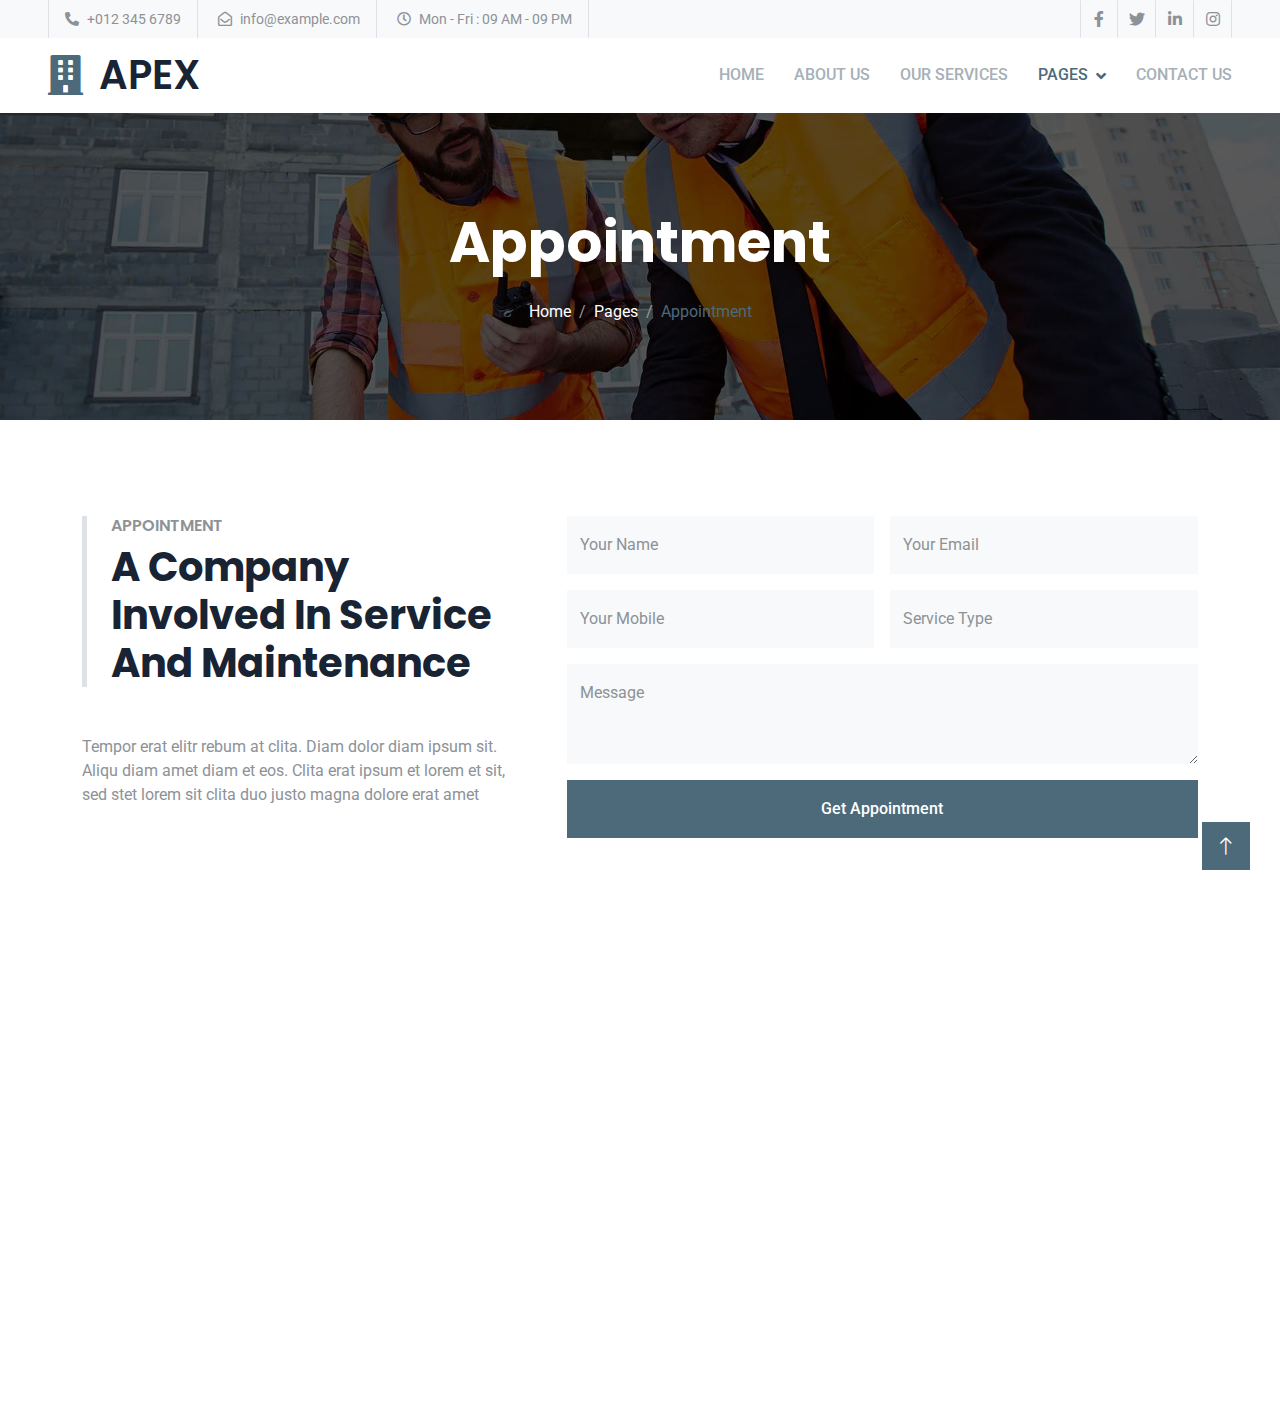
<file: appointment.html>
<!DOCTYPE html>
<html lang="en">
  <head>
    <meta charset="utf-8" />
    <title>Apex - Home Repair Website Template</title>
    <meta content="width=device-width, initial-scale=1.0" name="viewport" />
    <meta content="" name="keywords" />
    <meta content="" name="description" />

    <!-- Favicon -->
    <link href="img/favicon.ico" rel="icon" />

    <!-- Google Web Fonts -->
    <link rel="preconnect" href="https://fonts.googleapis.com" />
    <link rel="preconnect" href="https://fonts.gstatic.com" crossorigin />
    <link
      href="https://fonts.googleapis.com/css2?family=Roboto:wght@400;500&family=Poppins:wght@600;700&display=swap"
      rel="stylesheet"
    />

    <!-- Icon Font Stylesheet -->
    <link
      href="https://cdnjs.cloudflare.com/ajax/libs/font-awesome/5.10.0/css/all.min.css"
      rel="stylesheet"
    />
    <link
      href="https://cdn.jsdelivr.net/npm/bootstrap-icons@1.4.1/font/bootstrap-icons.css"
      rel="stylesheet"
    />

    <!-- Libraries Stylesheet -->
    <link href="lib/animate/animate.min.css" rel="stylesheet" />
    <link href="lib/owlcarousel/assets/owl.carousel.min.css" rel="stylesheet" />

    <!-- Customized Bootstrap Stylesheet -->
    <link href="css/bootstrap.min.css" rel="stylesheet" />

    <!-- Template Stylesheet -->
    <link href="css/style.css" rel="stylesheet" />
  </head>

  <body>
    <!-- Spinner Start -->
    <div
      id="spinner"
      class="show bg-white position-fixed translate-middle w-100 vh-100 top-50 start-50 d-flex align-items-center justify-content-center"
    >
      <div class="spinner-grow text-primary" role="status"></div>
    </div>
    <!-- Spinner End -->

    <!-- Topbar Start -->
    <div class="container-fluid bg-light p-0">
      <div class="row gx-0 d-none d-lg-flex">
        <div class="col-lg-7 px-5 text-start">
          <div
            class="h-100 d-inline-flex align-items-center border-start border-end px-3"
          >
            <small class="fa fa-phone-alt me-2"></small>
            <small>+012 345 6789</small>
          </div>
          <div class="h-100 d-inline-flex align-items-center border-end px-3">
            <small class="far fa-envelope-open me-2"></small>
            <small>info@example.com</small>
          </div>
          <div class="h-100 d-inline-flex align-items-center border-end px-3">
            <small class="far fa-clock me-2"></small>
            <small>Mon - Fri : 09 AM - 09 PM</small>
          </div>
        </div>
        <div class="col-lg-5 px-5 text-end">
          <div class="h-100 d-inline-flex align-items-center">
            <a class="btn btn-square border-end border-start" href=""
              ><i class="fab fa-facebook-f"></i
            ></a>
            <a class="btn btn-square border-end" href=""
              ><i class="fab fa-twitter"></i
            ></a>
            <a class="btn btn-square border-end" href=""
              ><i class="fab fa-linkedin-in"></i
            ></a>
            <a class="btn btn-square border-end" href=""
              ><i class="fab fa-instagram"></i
            ></a>
          </div>
        </div>
      </div>
    </div>
    <!-- Topbar End -->

    <!-- Navbar Start -->
    <nav
      class="navbar navbar-expand-lg bg-white navbar-light sticky-top px-4 px-lg-5 py-lg-0"
    >
      <a href="index.html" class="navbar-brand d-flex align-items-center">
        <h1 class="m-0">
          <i class="fa fa-building text-primary me-3"></i>APEX
        </h1>
      </a>
      <button
        type="button"
        class="navbar-toggler"
        data-bs-toggle="collapse"
        data-bs-target="#navbarCollapse"
      >
        <span class="navbar-toggler-icon"></span>
      </button>
      <div class="collapse navbar-collapse" id="navbarCollapse">
        <div class="navbar-nav ms-auto py-3 py-lg-0">
          <a href="index.html" class="nav-item nav-link">Home</a>
          <a href="about.html" class="nav-item nav-link">About Us</a>
          <a href="service.html" class="nav-item nav-link">Our Services</a>
          <div class="nav-item dropdown">
            <a
              href="#"
              class="nav-link dropdown-toggle active"
              data-bs-toggle="dropdown"
              >Pages</a
            >
            <div class="dropdown-menu bg-light m-0">
              <a href="feature.html" class="dropdown-item">Features</a>
              <a href="appointment.html" class="dropdown-item active"
                >Appointment</a
              >
              <a href="team.html" class="dropdown-item">Our Team</a>
              <a href="testimonial.html" class="dropdown-item">Testimonial</a>
              <a href="404.html" class="dropdown-item">404 Page</a>
            </div>
          </div>
          <a href="contact.html" class="nav-item nav-link">Contact Us</a>
        </div>
      </div>
    </nav>
    <!-- Navbar End -->

    <!-- Page Header Start -->
    <div
      class="container-fluid page-header py-5 mb-5 wow fadeIn"
      data-wow-delay="0.1s"
    >
      <div class="container text-center py-5">
        <h1 class="display-4 text-white animated slideInDown mb-4">
          Appointment
        </h1>
        <nav aria-label="breadcrumb animated slideInDown">
          <ol class="breadcrumb justify-content-center mb-0">
            <li class="breadcrumb-item">
              <a class="text-white" href="#">Home</a>
            </li>
            <li class="breadcrumb-item">
              <a class="text-white" href="#">Pages</a>
            </li>
            <li class="breadcrumb-item text-primary active" aria-current="page">
              Appointment
            </li>
          </ol>
        </nav>
      </div>
    </div>
    <!-- Page Header End -->

    <!-- Appointment Start -->
    <div class="container-xxl py-5">
      <div class="container">
        <div class="row g-5">
          <div class="col-lg-5 col-md-6 wow fadeInUp" data-wow-delay="0.1s">
            <div class="border-start border-5 border-primary ps-4 mb-5">
              <h6 class="text-body text-uppercase mb-2">Appointment</h6>
              <h1 class="display-6 mb-0">
                A Company Involved In Service And Maintenance
              </h1>
            </div>
            <p class="mb-0">
              Tempor erat elitr rebum at clita. Diam dolor diam ipsum sit. Aliqu
              diam amet diam et eos. Clita erat ipsum et lorem et sit, sed stet
              lorem sit clita duo justo magna dolore erat amet
            </p>
          </div>
          <div class="col-lg-7 col-md-6 wow fadeInUp" data-wow-delay="0.5s">
            <form>
              <div class="row g-3">
                <div class="col-sm-6">
                  <div class="form-floating">
                    <input
                      type="text"
                      class="form-control bg-light border-0"
                      id="gname"
                      placeholder="Gurdian Name"
                    />
                    <label for="gname">Your Name</label>
                  </div>
                </div>
                <div class="col-sm-6">
                  <div class="form-floating">
                    <input
                      type="email"
                      class="form-control bg-light border-0"
                      id="gmail"
                      placeholder="Gurdian Email"
                    />
                    <label for="gmail">Your Email</label>
                  </div>
                </div>
                <div class="col-sm-6">
                  <div class="form-floating">
                    <input
                      type="text"
                      class="form-control bg-light border-0"
                      id="cname"
                      placeholder="Child Name"
                    />
                    <label for="cname">Your Mobile</label>
                  </div>
                </div>
                <div class="col-sm-6">
                  <div class="form-floating">
                    <input
                      type="text"
                      class="form-control bg-light border-0"
                      id="cage"
                      placeholder="Child Age"
                    />
                    <label for="cage">Service Type</label>
                  </div>
                </div>
                <div class="col-12">
                  <div class="form-floating">
                    <textarea
                      class="form-control bg-light border-0"
                      placeholder="Leave a message here"
                      id="message"
                      style="height: 100px"
                    ></textarea>
                    <label for="message">Message</label>
                  </div>
                </div>
                <div class="col-12">
                  <button class="btn btn-primary w-100 py-3" type="submit">
                    Get Appointment
                  </button>
                </div>
              </div>
            </form>
          </div>
        </div>
      </div>
    </div>
    <!-- Appointment End -->

    <!-- Footer Start -->
    <div
      class="container-fluid bg-dark footer mt-5 pt-5 wow fadeIn"
      data-wow-delay="0.1s"
    >
      <div class="container py-5">
        <div class="row g-5">
          <div class="col-lg-3 col-md-6">
            <h1 class="text-white mb-4">
              <i class="fa fa-building text-primary me-3"></i>APEX
            </h1>
            <p>
              Diam dolor diam ipsum sit. Aliqu diam amet diam et eos. Clita erat
              ipsum et lorem et sit, sed stet lorem sit clita
            </p>
            <div class="d-flex pt-2">
              <a class="btn btn-square btn-outline-primary me-1" href=""
                ><i class="fab fa-twitter"></i
              ></a>
              <a class="btn btn-square btn-outline-primary me-1" href=""
                ><i class="fab fa-facebook-f"></i
              ></a>
              <a class="btn btn-square btn-outline-primary me-1" href=""
                ><i class="fab fa-youtube"></i
              ></a>
              <a class="btn btn-square btn-outline-primary me-0" href=""
                ><i class="fab fa-linkedin-in"></i
              ></a>
            </div>
          </div>
          <div class="col-lg-3 col-md-6">
            <h4 class="text-light mb-4">Address</h4>
            <p>
              <i class="fa fa-map-marker-alt me-3"></i>123 Street, New York, USA
            </p>
            <p><i class="fa fa-phone-alt me-3"></i>+012 345 67890</p>
            <p><i class="fa fa-envelope me-3"></i>info@example.com</p>
          </div>
          <div class="col-lg-3 col-md-6">
            <h4 class="text-light mb-4">Quick Links</h4>
            <a class="btn btn-link" href="">About Us</a>
            <a class="btn btn-link" href="">Contact Us</a>
            <a class="btn btn-link" href="">Our Services</a>
            <a class="btn btn-link" href="">Terms & Condition</a>
            <a class="btn btn-link" href="">Support</a>
          </div>
          <div class="col-lg-3 col-md-6">
            <h4 class="text-light mb-4">Newsletter</h4>
            <p>Dolor amet sit justo amet elitr clita ipsum elitr est.</p>
            <div class="position-relative mx-auto" style="max-width: 400px">
              <input
                class="form-control bg-transparent w-100 py-3 ps-4 pe-5"
                type="text"
                placeholder="Your email"
              />
              <button
                type="button"
                class="btn btn-primary py-2 position-absolute top-0 end-0 mt-2 me-2"
              >
                SignUp
              </button>
            </div>
          </div>
        </div>
      </div>
      <div class="container-fluid copyright">
        <div class="container">
          <div class="row">
            <div class="col-md-6 text-center text-md-start mb-3 mb-md-0">
              &copy; <a href="#">Your Site Name</a>, All Right Reserved.
            </div>
            <div class="col-md-6 text-center text-md-end">
              <!--/*** This template is free as long as you keep the footer author’s credit link/attribution link/backlink. If you'd like to use the template without the footer author’s credit link/attribution link/backlink, you can purchase the Credit Removal License from "https://htmlcodex.com/credit-removal". Thank you for your support. ***/-->
              Designed By <a href="https://htmlcodex.com">HTML Codex</a>
              <br />Distributed By:
              <a href="https://themewagon.com" target="_blank">ThemeWagon</a>
            </div>
          </div>
        </div>
      </div>
    </div>
    <!-- Footer End -->

    <!-- Back to Top -->
    <a href="#" class="btn btn-lg btn-primary btn-lg-square back-to-top"
      ><i class="bi bi-arrow-up"></i
    ></a>

    <!-- JavaScript Libraries -->
    <script src="https://code.jquery.com/jquery-3.4.1.min.js"></script>
    <script src="https://cdn.jsdelivr.net/npm/bootstrap@5.0.0/dist/js/bootstrap.bundle.min.js"></script>
    <script src="lib/wow/wow.min.js"></script>
    <script src="lib/easing/easing.min.js"></script>
    <script src="lib/waypoints/waypoints.min.js"></script>
    <script src="lib/owlcarousel/owl.carousel.min.js"></script>

    <!-- Template Javascript -->
    <script src="js/main.js"></script>
  </body>
</html>
</file>
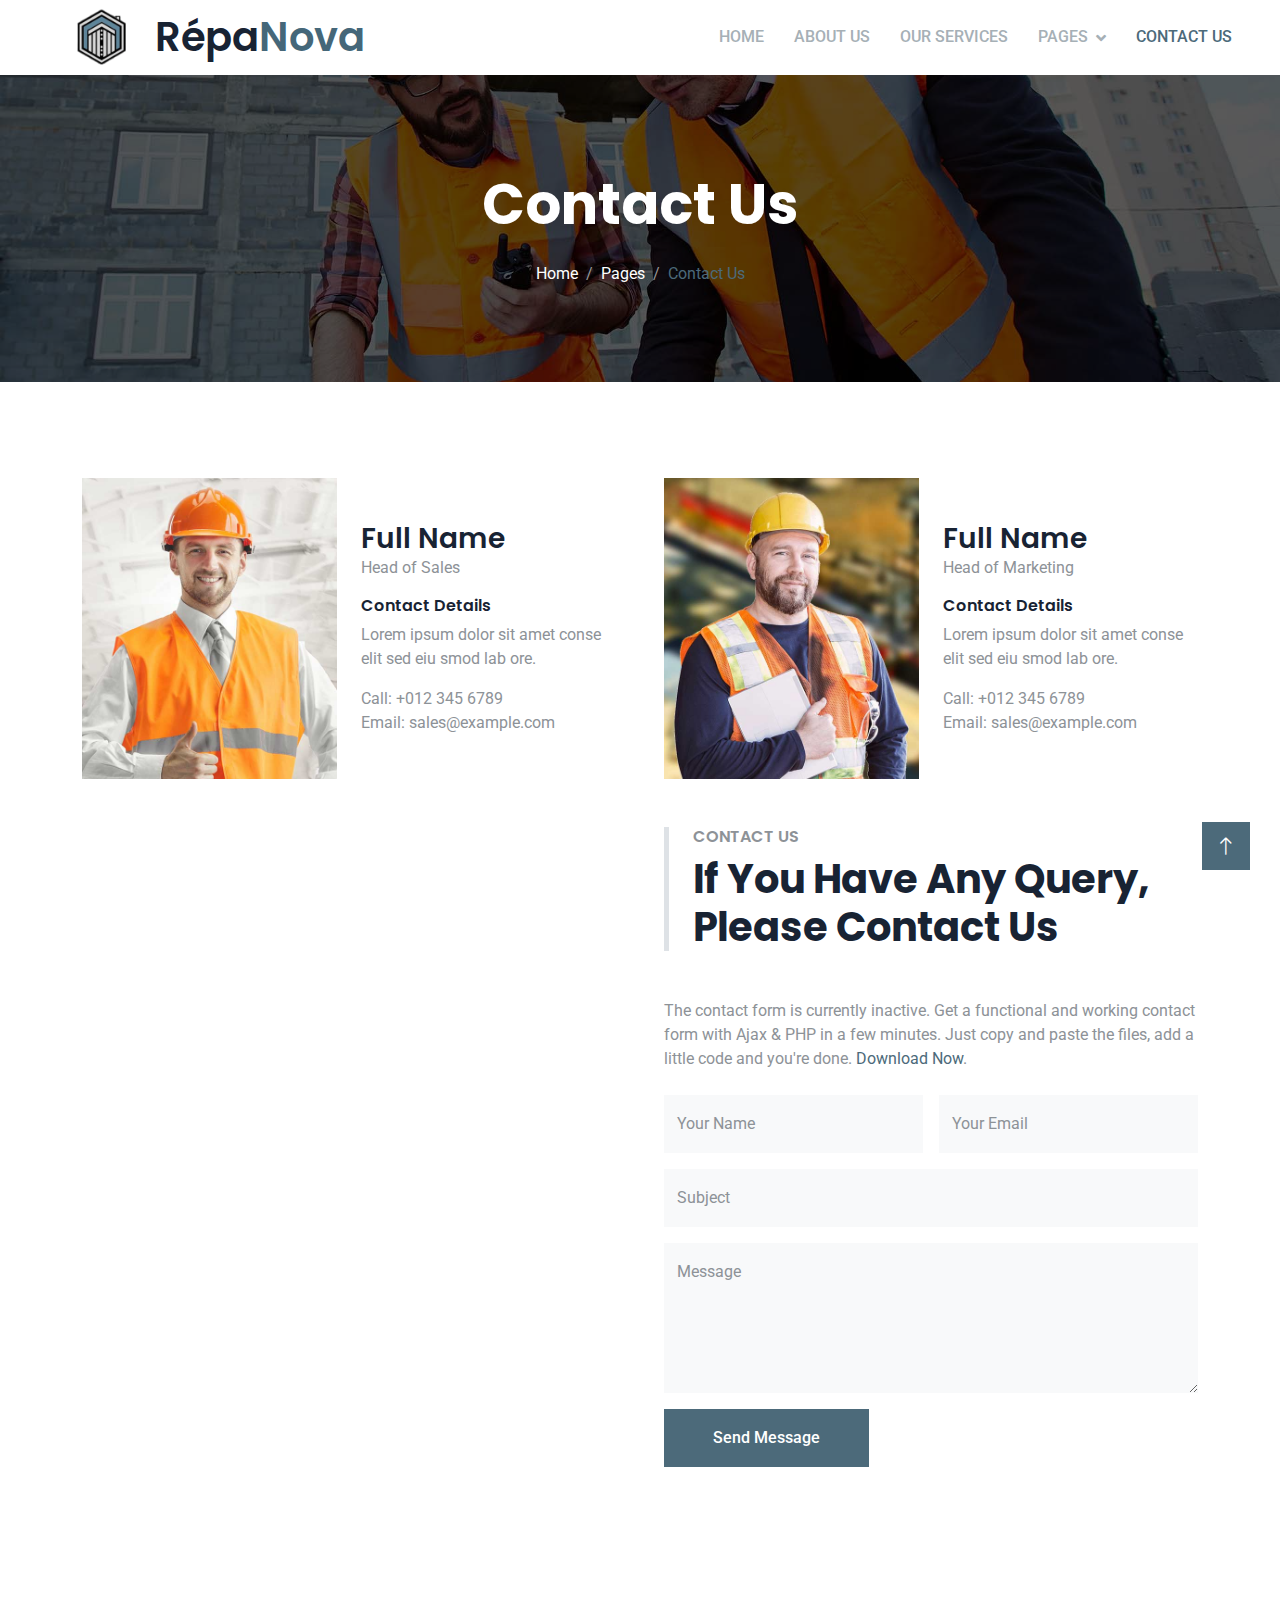
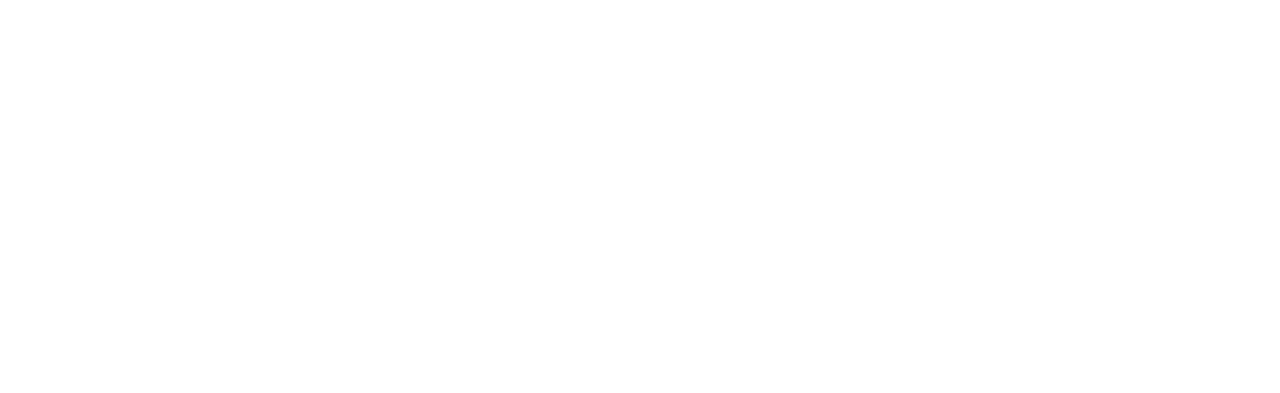
<file: contact.html>
<!DOCTYPE html>
<html lang="en">

<head>
  <meta charset="utf-8" />
  <title>RépaNova</title>
  <meta content="width=device-width, initial-scale=1.0" name="viewport" />
  <meta content="" name="keywords" />
  <meta content="" name="description" />

  <!-- Favicon -->
  <link rel="icon" type="image/png" href="img/favicon_wider.png">

  <!-- Google Web Fonts -->
  <link rel="preconnect" href="https://fonts.googleapis.com" />
  <link rel="preconnect" href="https://fonts.gstatic.com" crossorigin />
  <link href="https://fonts.googleapis.com/css2?family=Roboto:wght@400;500&family=Poppins:wght@600;700&display=swap"
    rel="stylesheet" />

  <!-- Icon Font Stylesheet -->
  <link href="https://cdnjs.cloudflare.com/ajax/libs/font-awesome/5.10.0/css/all.min.css" rel="stylesheet" />
  <link href="https://cdn.jsdelivr.net/npm/bootstrap-icons@1.4.1/font/bootstrap-icons.css" rel="stylesheet" />

  <!-- Libraries Stylesheet -->
  <link href="lib/animate/animate.min.css" rel="stylesheet" />
  <link href="lib/owlcarousel/assets/owl.carousel.min.css" rel="stylesheet" />

  <!-- Customized Bootstrap Stylesheet -->
  <link href="css/bootstrap.min.css" rel="stylesheet" />

  <!-- Template Stylesheet -->
  <link href="css/style.css" rel="stylesheet" />
</head>

<body>
  <!-- Spinner Start -->
  <div id="spinner"
    class="show bg-white position-fixed translate-middle w-100 vh-100 top-50 start-50 d-flex align-items-center justify-content-center">
    <div class="spinner-grow text-primary" role="status"></div>
  </div>
  <!-- Spinner End -->

  <!-- Navbar Start -->
  <nav class="navbar navbar-expand-lg bg-white navbar-light sticky-top px-4 px-lg-5 py-lg-0">
    <a href="index.html" class="navbar-brand d-flex align-items-center">
      <h1 class="m-0">
        <img id="logo" src="/apex-1.0.0/img/RépaNovLogo-removebg.png" alt="">Répa<span id="nova">Nova</span>
      </h1>
    </a>
    <button type="button" class="navbar-toggler" data-bs-toggle="collapse" data-bs-target="#navbarCollapse">
      <span class="navbar-toggler-icon"></span>
    </button>
    <div class="collapse navbar-collapse" id="navbarCollapse">
      <div class="navbar-nav ms-auto py-3 py-lg-0">
        <a href="index.html" class="nav-item nav-link">Home</a>
        <a href="about.html" class="nav-item nav-link">About Us</a>
        <a href="service.html" class="nav-item nav-link">Our Services</a>
        <div class="nav-item dropdown">
          <a href="#" class="nav-link dropdown-toggle" data-bs-toggle="dropdown">Pages</a>
          <div class="dropdown-menu bg-light m-0">
            <a href="feature.html" class="dropdown-item">Features</a>
            <a href="appointment.html" class="dropdown-item">Appointment</a>
            <a href="team.html" class="dropdown-item">Our Team</a>
            <a href="testimonial.html" class="dropdown-item">Testimonial</a>
            <a href="404.html" class="dropdown-item">404 Page</a>
          </div>
        </div>
        <a href="contact.html" class="nav-item nav-link active">Contact Us</a>
      </div>
    </div>
  </nav>
  <!-- Navbar End -->

  <!-- Page Header Start -->
  <div class="container-fluid page-header py-5 mb-5 wow fadeIn" data-wow-delay="0.1s">
    <div class="container text-center py-5">
      <h1 class="display-4 text-white animated slideInDown mb-4">
        Contact Us
      </h1>
      <nav aria-label="breadcrumb animated slideInDown">
        <ol class="breadcrumb justify-content-center mb-0">
          <li class="breadcrumb-item">
            <a class="text-white" href="#">Home</a>
          </li>
          <li class="breadcrumb-item">
            <a class="text-white" href="#">Pages</a>
          </li>
          <li class="breadcrumb-item text-primary active" aria-current="page">
            Contact Us
          </li>
        </ol>
      </nav>
    </div>
  </div>
  <!-- Page Header End -->

  <!-- Contact Start -->
  <div class="container-xxl py-5">
    <div class="container">
      <div class="row g-5">
        <div class="col-lg-6 wow fadeInUp" data-wow-delay="0.1s">
          <div class="row g-4 align-items-center">
            <div class="col-sm-6">
              <img class="img-fluid" src="img/team-1.jpg" alt="" />
            </div>
            <div class="col-sm-6">
              <h3 class="mb-0">Full Name</h3>
              <p>Head of Sales</p>
              <h6>Contact Details</h6>
              <p>
                Lorem ipsum dolor sit amet conse elit sed eiu smod lab ore.
              </p>
              <p class="mb-0">Call: +012 345 6789</p>
              <p class="mb-0">Email: sales@example.com</p>
            </div>
          </div>
        </div>
        <div class="col-lg-6 wow fadeInUp" data-wow-delay="0.1s">
          <div class="row g-4 align-items-center">
            <div class="col-sm-6">
              <img class="img-fluid" src="img/team-2.jpg" alt="" />
            </div>
            <div class="col-sm-6">
              <h3 class="mb-0">Full Name</h3>
              <p>Head of Marketing</p>
              <h6>Contact Details</h6>
              <p>
                Lorem ipsum dolor sit amet conse elit sed eiu smod lab ore.
              </p>
              <p class="mb-0">Call: +012 345 6789</p>
              <p class="mb-0">Email: sales@example.com</p>
            </div>
          </div>
        </div>
        <div class="col-lg-6 wow fadeInUp" data-wow-delay="0.1s" style="min-height: 450px">
          <div class="position-relative h-100">
            <iframe class="position-relative w-100 h-100"
              src="https://www.google.com/maps/embed?pb=!1m18!1m12!1m3!1d3001156.4288297426!2d-78.01371936852176!3d42.72876761954724!2m3!1f0!2f0!3f0!3m2!1i1024!2i768!4f13.1!3m3!1m2!1s0x4ccc4bf0f123a5a9%3A0xddcfc6c1de189567!2sNew%20York%2C%20USA!5e0!3m2!1sen!2sbd!4v1603794290143!5m2!1sen!2sbd"
              frameborder="0" style="min-height: 450px; border: 0" allowfullscreen="" aria-hidden="false"
              tabindex="0"></iframe>
          </div>
        </div>
        <div class="col-lg-6 wow fadeInUp" data-wow-delay="0.5s">
          <div class="border-start border-5 border-primary ps-4 mb-5">
            <h6 class="text-body text-uppercase mb-2">Contact Us</h6>
            <h1 class="display-6 mb-0">
              If You Have Any Query, Please Contact Us
            </h1>
          </div>
          <p class="mb-4">
            The contact form is currently inactive. Get a functional and
            working contact form with Ajax & PHP in a few minutes. Just copy
            and paste the files, add a little code and you're done.
            <a href="https://htmlcodex.com/contact-form">Download Now</a>.
          </p>
          <form action="send_email.php" method="POST">
            <div class="row g-3">
              <div class="col-md-6">
                <div class="form-floating">
                  <input type="text" class="form-control border-0 bg-light" id="name" name="name"
                    placeholder="Your Name" required />
                  <label for="name">Your Name</label>
                </div>
              </div>
              <div class="col-md-6">
                <div class="form-floating">
                  <input type="email" class="form-control border-0 bg-light" id="email" name="email"
                    placeholder="Your Email" required />
                  <label for="email">Your Email</label>
                </div>
              </div>
              <div class="col-12">
                <div class="form-floating">
                  <input type="text" class="form-control border-0 bg-light" id="subject" name="subject"
                    placeholder="Subject" required />
                  <label for="subject">Subject</label>
                </div>
              </div>
              <div class="col-12">
                <div class="form-floating">
                  <textarea class="form-control border-0 bg-light" placeholder="Leave a message here" id="message"
                    name="message" style="height: 150px" required></textarea>
                  <label for="message">Message</label>
                </div>
              </div>
              <div class="col-12">
                <button class="btn btn-primary py-3 px-5" type="submit">
                  Send Message
                </button>
              </div>
            </div>
          </form>

        </div>
      </div>
    </div>
  </div>
  <!-- Contact End -->

<!-- Footer Start -->
<div class="container-fluid bg-dark footer mt-5 pt-5 wow fadeIn" data-wow-delay="0.1s">
  <div class="container py-5">
    <div class="row g-5 justify-content-center">
      <!-- First column: Logo and description -->
      <div class="col-lg-4 col-md-6 d-flex justify-content-center">
        <div class="text-center">
          <h1 class="text-white mb-4 d-flex align-items-center" style="margin-left: 0;">
            <img id="logo" src="img/logorepafooter.png" alt="RépaNova Logo" style="max-height: 70px; margin-right: 10px; float: left;">
            Répa<span id="nova">Nova</span>
          </h1>
          
          <p>
            Diam dolor diam ipsum sit. Aliqu diam amet diam et eos. Clita erat
            ipsum et lorem et sit, sed stet lorem sit clita.
          </p>
        </div>
      </div>

      <!-- Second column: Address info -->
      <div class="col-lg-4 col-md-6 d-flex justify-content-center">
        <div class="text-center">
          <h4 class="text-light mb-4">Address</h4>
          <p><i class="fa fa-map-marker-alt me-3"></i>123 Street, New York, USA</p>
          <p><i class="fa fa-phone-alt me-3"></i>+012 345 67890</p>
          <p><i class="fa fa-envelope me-3"></i>info@example.com</p>
        </div>
      </div>

      <!-- Third column: Quick Links -->
      <div class="col-lg-4 col-md-6 d-flex justify-content-center">
        <div class="text-center">
          <h4 class="text-light mb-4">Quick Links</h4>
          <a class="btn btn-link" href="">About Us</a>
          <a class="btn btn-link" href="">Contact Us</a>
          <a class="btn btn-link" href="">Our Services</a>
          <a class="btn btn-link" href="">Terms & Condition</a>
          <a class="btn btn-link" href="">Support</a>
        </div>
      </div>
    </div>
  </div>

  <!-- Social media buttons (bottom left) -->
  <div class="social-buttons d-flex justify-content-start position-absolute bottom-0 start-0 mb-3 ml-3">
    <a class="btn btn-square btn-outline-primary me-1" href=""><i class="fab fa-instagram"></i></a>
    <a class="btn btn-square btn-outline-primary me-1" href=""><i class="fab fa-facebook-f"></i></a>
    <a class="btn btn-square btn-outline-primary me-0" href=""><i class="fab fa-linkedin-in"></i></a>
  </div>

  <!-- Copyright Section -->
  <div class="container-fluid copyright">
    <div class="container">
      <div class="row">
        <div class="col-md-12 text-center">
          &copy; <a href="#">Your Site Name</a>, All Rights Reserved.
        </div>
      </div>
    </div>
  </div>
</div>
<!-- Footer End -->





  <!-- Back to Top -->
  <a href="#" class="btn btn-lg btn-primary btn-lg-square back-to-top"><i class="bi bi-arrow-up"></i></a>

  <!-- JavaScript Libraries -->
  <script src="https://code.jquery.com/jquery-3.4.1.min.js"></script>
  <script src="https://cdn.jsdelivr.net/npm/bootstrap@5.0.0/dist/js/bootstrap.bundle.min.js"></script>
  <script src="lib/wow/wow.min.js"></script>
  <script src="lib/easing/easing.min.js"></script>
  <script src="lib/waypoints/waypoints.min.js"></script>
  <script src="lib/owlcarousel/owl.carousel.min.js"></script>

  <!-- Template Javascript -->
  <script src="js/main.js"></script>
</body>

</html>
</file>
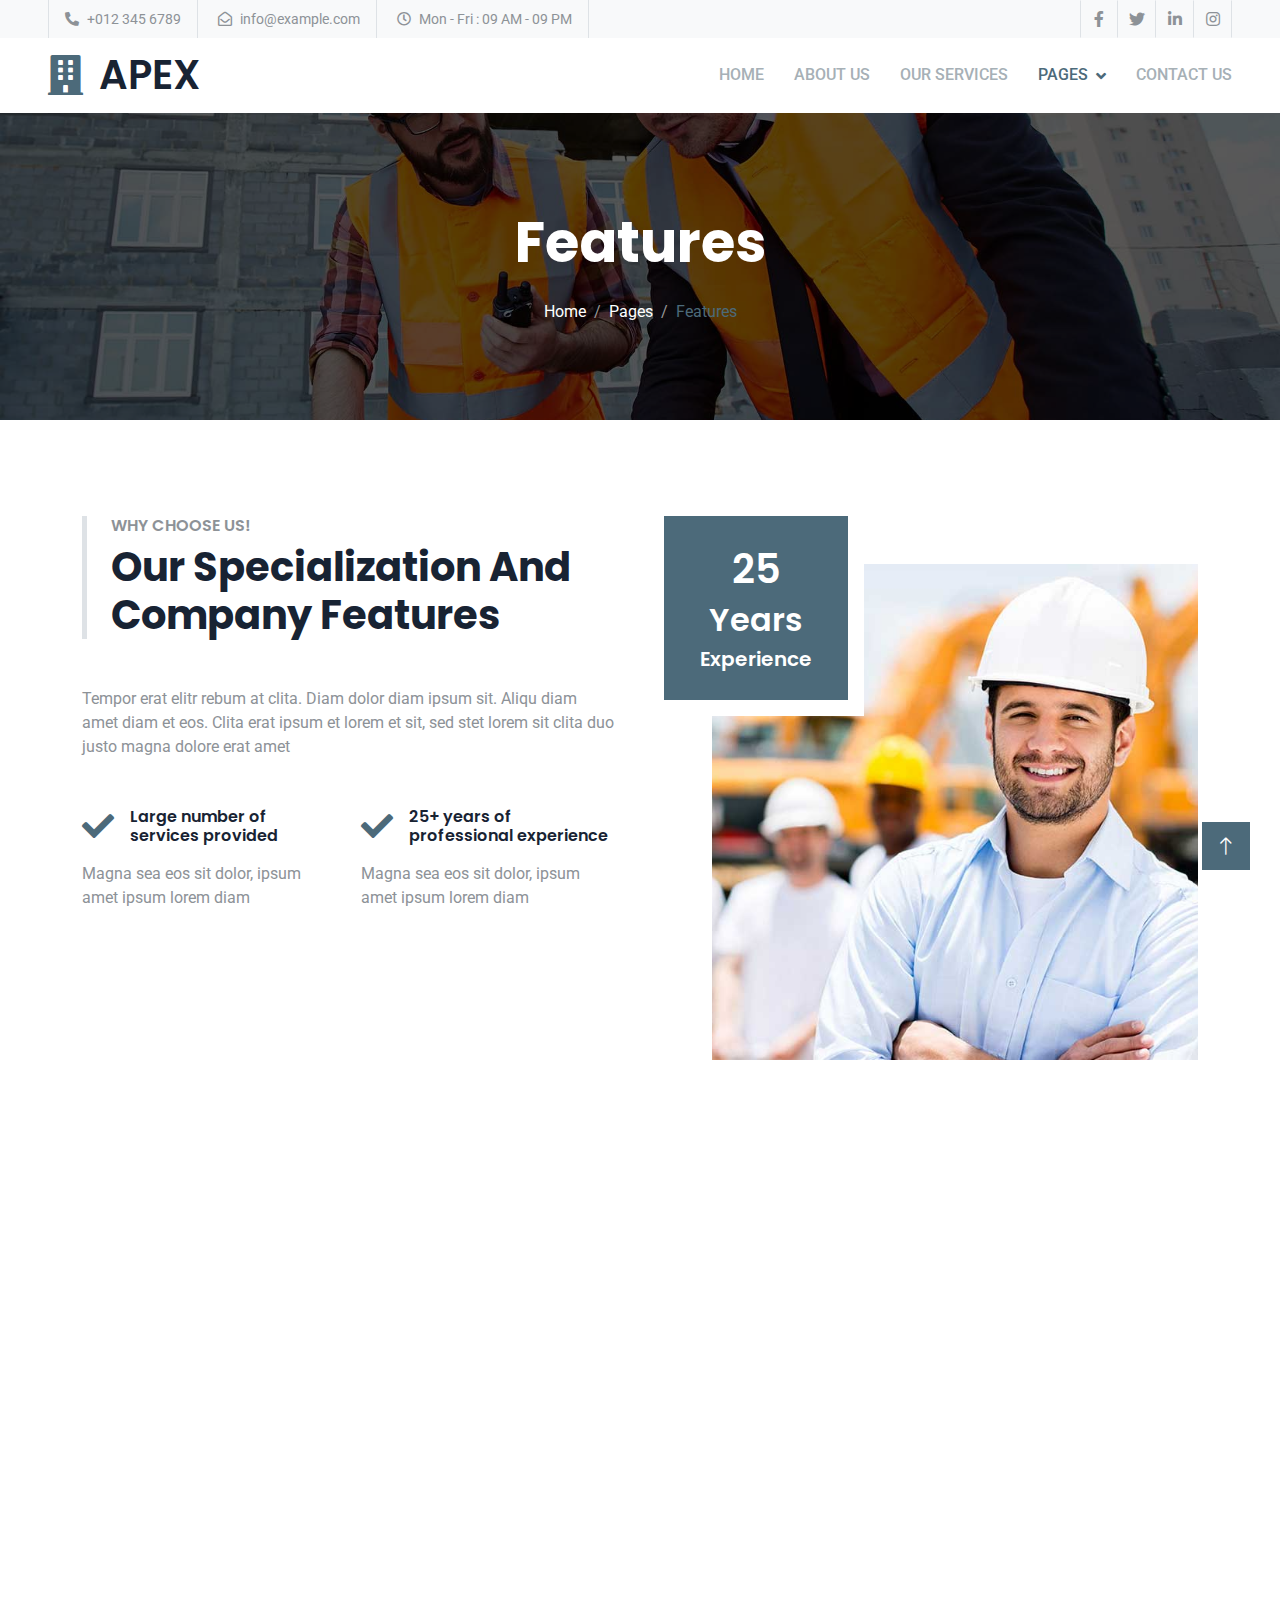
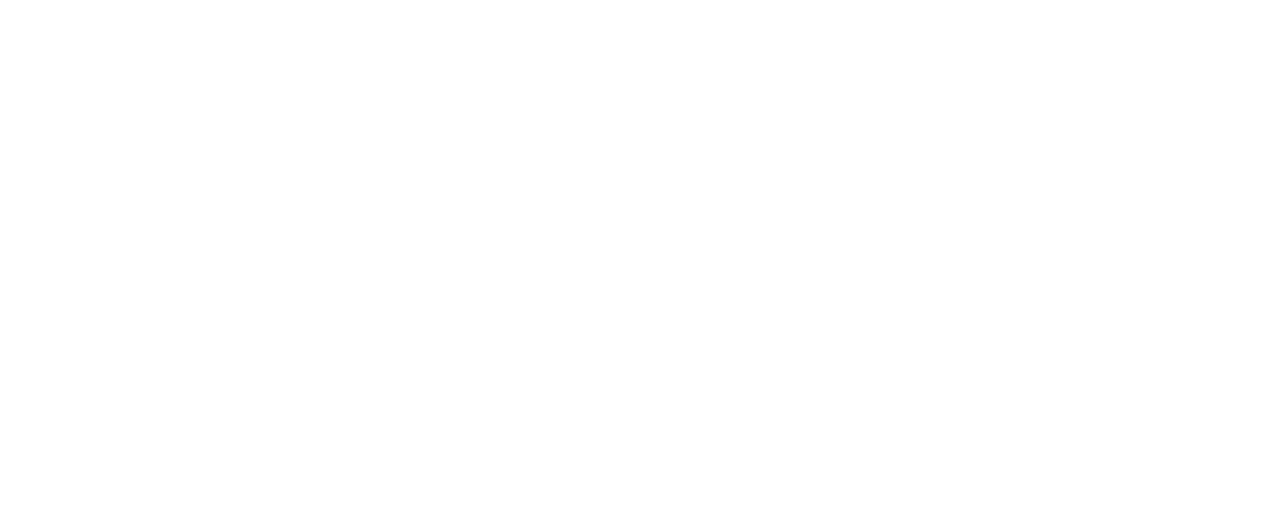
<file: feature.html>
<!DOCTYPE html>
<html lang="en">
  <head>
    <meta charset="utf-8" />
    <title>Apex - Home Repair Website Template</title>
    <meta content="width=device-width, initial-scale=1.0" name="viewport" />
    <meta content="" name="keywords" />
    <meta content="" name="description" />

    <!-- Favicon -->
    <link href="img/favicon.ico" rel="icon" />

    <!-- Google Web Fonts -->
    <link rel="preconnect" href="https://fonts.googleapis.com" />
    <link rel="preconnect" href="https://fonts.gstatic.com" crossorigin />
    <link
      href="https://fonts.googleapis.com/css2?family=Roboto:wght@400;500&family=Poppins:wght@600;700&display=swap"
      rel="stylesheet"
    />

    <!-- Icon Font Stylesheet -->
    <link
      href="https://cdnjs.cloudflare.com/ajax/libs/font-awesome/5.10.0/css/all.min.css"
      rel="stylesheet"
    />
    <link
      href="https://cdn.jsdelivr.net/npm/bootstrap-icons@1.4.1/font/bootstrap-icons.css"
      rel="stylesheet"
    />

    <!-- Libraries Stylesheet -->
    <link href="lib/animate/animate.min.css" rel="stylesheet" />
    <link href="lib/owlcarousel/assets/owl.carousel.min.css" rel="stylesheet" />

    <!-- Customized Bootstrap Stylesheet -->
    <link href="css/bootstrap.min.css" rel="stylesheet" />

    <!-- Template Stylesheet -->
    <link href="css/style.css" rel="stylesheet" />
  </head>

  <body>
    <!-- Spinner Start -->
    <div
      id="spinner"
      class="show bg-white position-fixed translate-middle w-100 vh-100 top-50 start-50 d-flex align-items-center justify-content-center"
    >
      <div class="spinner-grow text-primary" role="status"></div>
    </div>
    <!-- Spinner End -->

    <!-- Topbar Start -->
    <div class="container-fluid bg-light p-0">
      <div class="row gx-0 d-none d-lg-flex">
        <div class="col-lg-7 px-5 text-start">
          <div
            class="h-100 d-inline-flex align-items-center border-start border-end px-3"
          >
            <small class="fa fa-phone-alt me-2"></small>
            <small>+012 345 6789</small>
          </div>
          <div class="h-100 d-inline-flex align-items-center border-end px-3">
            <small class="far fa-envelope-open me-2"></small>
            <small>info@example.com</small>
          </div>
          <div class="h-100 d-inline-flex align-items-center border-end px-3">
            <small class="far fa-clock me-2"></small>
            <small>Mon - Fri : 09 AM - 09 PM</small>
          </div>
        </div>
        <div class="col-lg-5 px-5 text-end">
          <div class="h-100 d-inline-flex align-items-center">
            <a class="btn btn-square border-end border-start" href=""
              ><i class="fab fa-facebook-f"></i
            ></a>
            <a class="btn btn-square border-end" href=""
              ><i class="fab fa-twitter"></i
            ></a>
            <a class="btn btn-square border-end" href=""
              ><i class="fab fa-linkedin-in"></i
            ></a>
            <a class="btn btn-square border-end" href=""
              ><i class="fab fa-instagram"></i
            ></a>
          </div>
        </div>
      </div>
    </div>
    <!-- Topbar End -->

    <!-- Navbar Start -->
    <nav
      class="navbar navbar-expand-lg bg-white navbar-light sticky-top px-4 px-lg-5 py-lg-0"
    >
      <a href="index.html" class="navbar-brand d-flex align-items-center">
        <h1 class="m-0">
          <i class="fa fa-building text-primary me-3"></i>APEX
        </h1>
      </a>
      <button
        type="button"
        class="navbar-toggler"
        data-bs-toggle="collapse"
        data-bs-target="#navbarCollapse"
      >
        <span class="navbar-toggler-icon"></span>
      </button>
      <div class="collapse navbar-collapse" id="navbarCollapse">
        <div class="navbar-nav ms-auto py-3 py-lg-0">
          <a href="index.html" class="nav-item nav-link">Home</a>
          <a href="about.html" class="nav-item nav-link">About Us</a>
          <a href="service.html" class="nav-item nav-link">Our Services</a>
          <div class="nav-item dropdown">
            <a
              href="#"
              class="nav-link dropdown-toggle active"
              data-bs-toggle="dropdown"
              >Pages</a
            >
            <div class="dropdown-menu bg-light m-0">
              <a href="feature.html" class="dropdown-item active">Features</a>
              <a href="appointment.html" class="dropdown-item">Appointment</a>
              <a href="team.html" class="dropdown-item">Our Team</a>
              <a href="testimonial.html" class="dropdown-item">Testimonial</a>
              <a href="404.html" class="dropdown-item">404 Page</a>
            </div>
          </div>
          <a href="contact.html" class="nav-item nav-link">Contact Us</a>
        </div>
      </div>
    </nav>
    <!-- Navbar End -->

    <!-- Page Header Start -->
    <div
      class="container-fluid page-header py-5 mb-5 wow fadeIn"
      data-wow-delay="0.1s"
    >
      <div class="container text-center py-5">
        <h1 class="display-4 text-white animated slideInDown mb-4">Features</h1>
        <nav aria-label="breadcrumb animated slideInDown">
          <ol class="breadcrumb justify-content-center mb-0">
            <li class="breadcrumb-item">
              <a class="text-white" href="#">Home</a>
            </li>
            <li class="breadcrumb-item">
              <a class="text-white" href="#">Pages</a>
            </li>
            <li class="breadcrumb-item text-primary active" aria-current="page">
              Features
            </li>
          </ol>
        </nav>
      </div>
    </div>
    <!-- Page Header End -->

    <!-- Features Start -->
    <div class="container-xxl py-5">
      <div class="container">
        <div class="row g-5">
          <div class="col-lg-6 wow fadeInUp" data-wow-delay="0.1s">
            <div class="border-start border-5 border-primary ps-4 mb-5">
              <h6 class="text-body text-uppercase mb-2">Why Choose Us!</h6>
              <h1 class="display-6 mb-0">
                Our Specialization And Company Features
              </h1>
            </div>
            <p class="mb-5">
              Tempor erat elitr rebum at clita. Diam dolor diam ipsum sit. Aliqu
              diam amet diam et eos. Clita erat ipsum et lorem et sit, sed stet
              lorem sit clita duo justo magna dolore erat amet
            </p>
            <div class="row gy-5 gx-4">
              <div class="col-sm-6 wow fadeIn" data-wow-delay="0.1s">
                <div class="d-flex align-items-center mb-3">
                  <i
                    class="fa fa-check fa-2x text-primary flex-shrink-0 me-3"
                  ></i>
                  <h6 class="mb-0">Large number of services provided</h6>
                </div>
                <span
                  >Magna sea eos sit dolor, ipsum amet ipsum lorem diam</span
                >
              </div>
              <div class="col-sm-6 wow fadeIn" data-wow-delay="0.2s">
                <div class="d-flex align-items-center mb-3">
                  <i
                    class="fa fa-check fa-2x text-primary flex-shrink-0 me-3"
                  ></i>
                  <h6 class="mb-0">25+ years of professional experience</h6>
                </div>
                <span
                  >Magna sea eos sit dolor, ipsum amet ipsum lorem diam</span
                >
              </div>
              <div class="col-sm-6 wow fadeIn" data-wow-delay="0.3s">
                <div class="d-flex align-items-center mb-3">
                  <i
                    class="fa fa-check fa-2x text-primary flex-shrink-0 me-3"
                  ></i>
                  <h6 class="mb-0">A large number of grateful customers</h6>
                </div>
                <span
                  >Magna sea eos sit dolor, ipsum amet ipsum lorem diam</span
                >
              </div>
              <div class="col-sm-6 wow fadeIn" data-wow-delay="0.4s">
                <div class="d-flex align-items-center mb-3">
                  <i
                    class="fa fa-check fa-2x text-primary flex-shrink-0 me-3"
                  ></i>
                  <h6 class="mb-0">Always reliable and affordable prices</h6>
                </div>
                <span
                  >Magna sea eos sit dolor, ipsum amet ipsum lorem diam</span
                >
              </div>
            </div>
          </div>
          <div class="col-lg-6 wow fadeInUp" data-wow-delay="0.5s">
            <div
              class="position-relative overflow-hidden ps-5 pt-5 h-100"
              style="min-height: 400px"
            >
              <img
                class="position-absolute w-100 h-100"
                src="img/feature.jpg"
                alt=""
                style="object-fit: cover"
              />
              <div
                class="position-absolute top-0 start-0 bg-white pe-3 pb-3"
                style="width: 200px; height: 200px"
              >
                <div
                  class="d-flex flex-column justify-content-center text-center bg-primary h-100 p-3"
                >
                  <h1 class="text-white">25</h1>
                  <h2 class="text-white">Years</h2>
                  <h5 class="text-white mb-0">Experience</h5>
                </div>
              </div>
            </div>
          </div>
        </div>
      </div>
    </div>
    <!-- Features End -->

    <!-- Testimonial Start -->
    <div class="container-xxl py-5">
      <div class="container">
        <div class="row g-5">
          <div class="col-lg-5 wow fadeInUp" data-wow-delay="0.1s">
            <div class="border-start border-5 border-primary ps-4 mb-5">
              <h6 class="text-body text-uppercase mb-2">Testimonial</h6>
              <h1 class="display-6 mb-0">What Our Happy Clients Say!</h1>
            </div>
            <p class="mb-4">
              Diam dolor diam ipsum sit. Aliqu diam amet diam et eos. Clita erat
              ipsum et lorem et sit, sed stet lorem sit clita duo justo magna
              dolore erat amet
            </p>
            <div class="row g-4">
              <div class="col-sm-6">
                <div class="d-flex align-items-center mb-2">
                  <i class="fa fa-users fa-2x text-primary flex-shrink-0"></i>
                  <h1 class="ms-3 mb-0">123+</h1>
                </div>
                <h5 class="mb-0">Happy Clients</h5>
              </div>
              <div class="col-sm-6">
                <div class="d-flex align-items-center mb-2">
                  <i class="fa fa-check fa-2x text-primary flex-shrink-0"></i>
                  <h1 class="ms-3 mb-0">123+</h1>
                </div>
                <h5 class="mb-0">Projects Done</h5>
              </div>
            </div>
          </div>
          <div class="col-lg-7 wow fadeInUp" data-wow-delay="0.5s">
            <div class="owl-carousel testimonial-carousel">
              <div class="testimonial-item">
                <img
                  class="img-fluid mb-4"
                  src="img/testimonial-1.jpg"
                  alt=""
                />
                <p class="fs-5">
                  Dolores sed duo clita tempor justo dolor et stet lorem kasd
                  labore dolore lorem ipsum. At lorem lorem magna ut et, nonumy
                  et labore et tempor diam tempor erat.
                </p>
                <div
                  class="bg-primary mb-3"
                  style="width: 60px; height: 5px"
                ></div>
                <h5>Client Name</h5>
                <span>Profession</span>
              </div>
              <div class="testimonial-item">
                <img
                  class="img-fluid mb-4"
                  src="img/testimonial-2.jpg"
                  alt=""
                />
                <p class="fs-5">
                  Dolores sed duo clita tempor justo dolor et stet lorem kasd
                  labore dolore lorem ipsum. At lorem lorem magna ut et, nonumy
                  et labore et tempor diam tempor erat.
                </p>
                <div
                  class="bg-primary mb-3"
                  style="width: 60px; height: 5px"
                ></div>
                <h5>Client Name</h5>
                <span>Profession</span>
              </div>
            </div>
          </div>
        </div>
      </div>
    </div>
    <!-- Testimonial End -->

    <!-- Footer Start -->
    <div
      class="container-fluid bg-dark footer mt-5 pt-5 wow fadeIn"
      data-wow-delay="0.1s"
    >
      <div class="container py-5">
        <div class="row g-5">
          <div class="col-lg-3 col-md-6">
            <h1 class="text-white mb-4">
              <i class="fa fa-building text-primary me-3"></i>APEX
            </h1>
            <p>
              Diam dolor diam ipsum sit. Aliqu diam amet diam et eos. Clita erat
              ipsum et lorem et sit, sed stet lorem sit clita
            </p>
            <div class="d-flex pt-2">
              <a class="btn btn-square btn-outline-primary me-1" href=""
                ><i class="fab fa-twitter"></i
              ></a>
              <a class="btn btn-square btn-outline-primary me-1" href=""
                ><i class="fab fa-facebook-f"></i
              ></a>
              <a class="btn btn-square btn-outline-primary me-1" href=""
                ><i class="fab fa-youtube"></i
              ></a>
              <a class="btn btn-square btn-outline-primary me-0" href=""
                ><i class="fab fa-linkedin-in"></i
              ></a>
            </div>
          </div>
          <div class="col-lg-3 col-md-6">
            <h4 class="text-light mb-4">Address</h4>
            <p>
              <i class="fa fa-map-marker-alt me-3"></i>123 Street, New York, USA
            </p>
            <p><i class="fa fa-phone-alt me-3"></i>+012 345 67890</p>
            <p><i class="fa fa-envelope me-3"></i>info@example.com</p>
          </div>
          <div class="col-lg-3 col-md-6">
            <h4 class="text-light mb-4">Quick Links</h4>
            <a class="btn btn-link" href="">About Us</a>
            <a class="btn btn-link" href="">Contact Us</a>
            <a class="btn btn-link" href="">Our Services</a>
            <a class="btn btn-link" href="">Terms & Condition</a>
            <a class="btn btn-link" href="">Support</a>
          </div>
          <div class="col-lg-3 col-md-6">
            <h4 class="text-light mb-4">Newsletter</h4>
            <p>Dolor amet sit justo amet elitr clita ipsum elitr est.</p>
            <div class="position-relative mx-auto" style="max-width: 400px">
              <input
                class="form-control bg-transparent w-100 py-3 ps-4 pe-5"
                type="text"
                placeholder="Your email"
              />
              <button
                type="button"
                class="btn btn-primary py-2 position-absolute top-0 end-0 mt-2 me-2"
              >
                SignUp
              </button>
            </div>
          </div>
        </div>
      </div>
      <div class="container-fluid copyright">
        <div class="container">
          <div class="row">
            <div class="col-md-6 text-center text-md-start mb-3 mb-md-0">
              &copy; <a href="#">Your Site Name</a>, All Right Reserved.
            </div>
            <div class="col-md-6 text-center text-md-end">
              <!--/*** This template is free as long as you keep the footer author’s credit link/attribution link/backlink. If you'd like to use the template without the footer author’s credit link/attribution link/backlink, you can purchase the Credit Removal License from "https://htmlcodex.com/credit-removal". Thank you for your support. ***/-->
              Designed By <a href="https://htmlcodex.com">HTML Codex</a>
              <br />Distributed By:
              <a href="https://themewagon.com" target="_blank">ThemeWagon</a>
            </div>
          </div>
        </div>
      </div>
    </div>
    <!-- Footer End -->

    <!-- Back to Top -->
    <a href="#" class="btn btn-lg btn-primary btn-lg-square back-to-top"
      ><i class="bi bi-arrow-up"></i
    ></a>

    <!-- JavaScript Libraries -->
    <script src="https://code.jquery.com/jquery-3.4.1.min.js"></script>
    <script src="https://cdn.jsdelivr.net/npm/bootstrap@5.0.0/dist/js/bootstrap.bundle.min.js"></script>
    <script src="lib/wow/wow.min.js"></script>
    <script src="lib/easing/easing.min.js"></script>
    <script src="lib/waypoints/waypoints.min.js"></script>
    <script src="lib/owlcarousel/owl.carousel.min.js"></script>

    <!-- Template Javascript -->
    <script src="js/main.js"></script>
  </body>
</html>
</file>
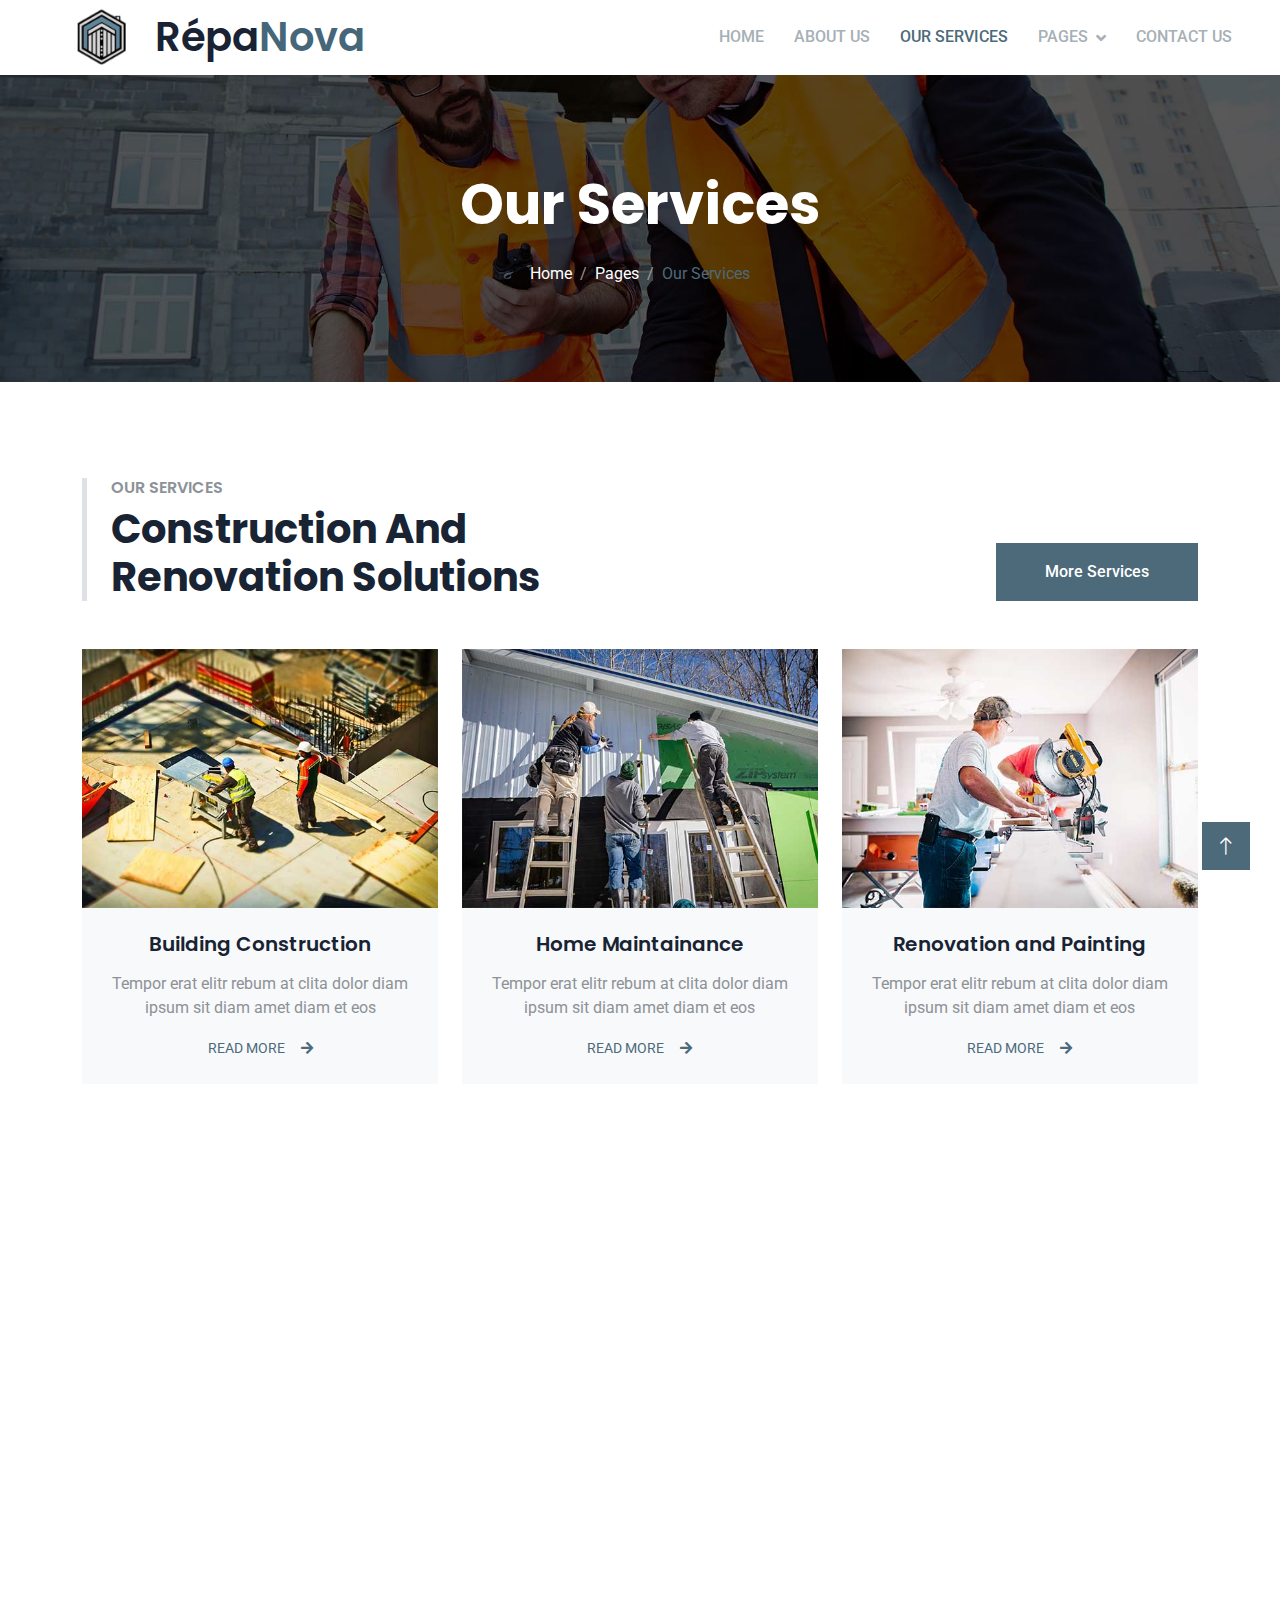
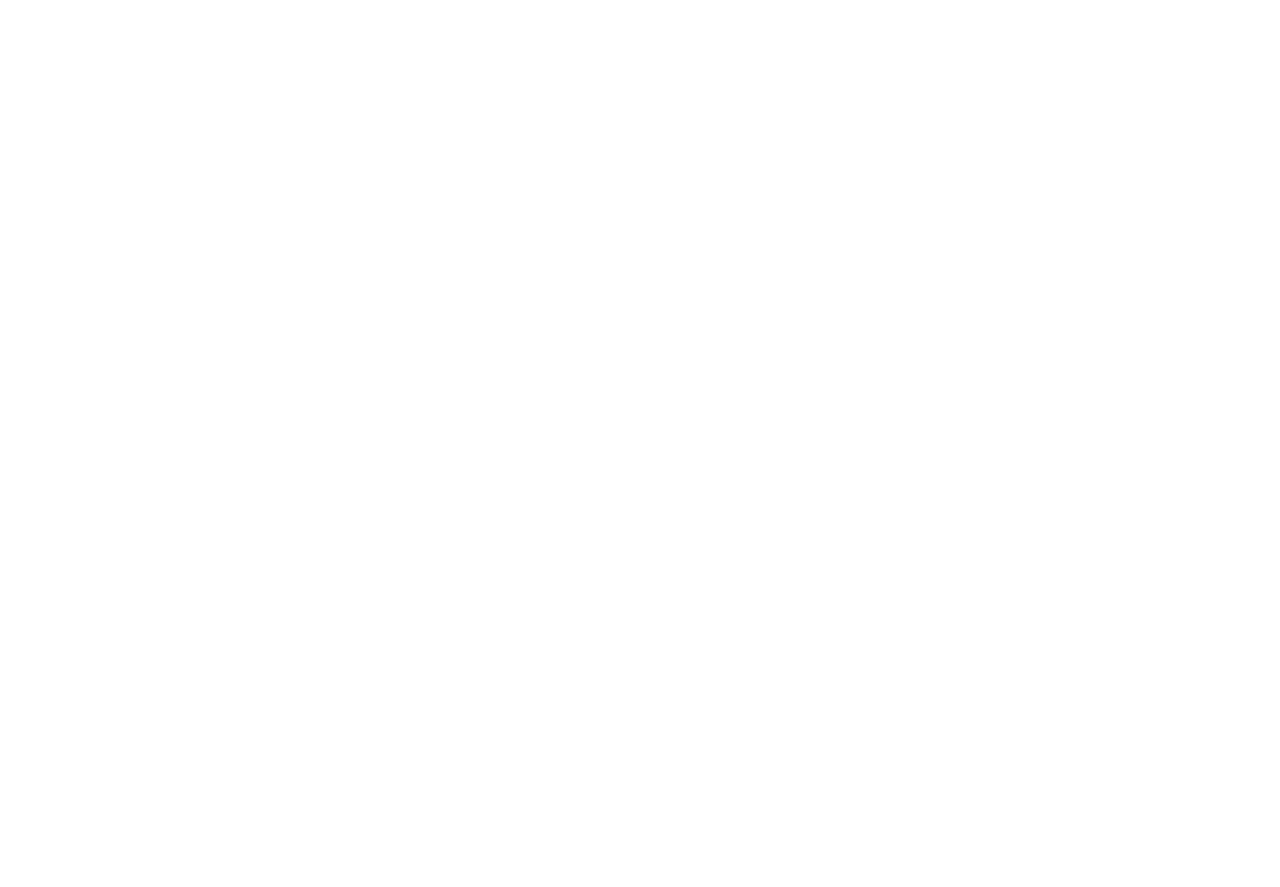
<file: service.html>
<!DOCTYPE html>
<html lang="en">

<head>
  <meta charset="utf-8" />
  <title>Apex - Home Repair Website Template</title>
  <meta content="width=device-width, initial-scale=1.0" name="viewport" />
  <meta content="" name="keywords" />
  <meta content="" name="description" />

  <!-- Favicon -->
  <link href="img/favicon.ico" rel="icon" />

  <!-- Google Web Fonts -->
  <link rel="preconnect" href="https://fonts.googleapis.com" />
  <link rel="preconnect" href="https://fonts.gstatic.com" crossorigin />
  <link href="https://fonts.googleapis.com/css2?family=Roboto:wght@400;500&family=Poppins:wght@600;700&display=swap"
    rel="stylesheet" />

  <!-- Icon Font Stylesheet -->
  <link href="https://cdnjs.cloudflare.com/ajax/libs/font-awesome/5.10.0/css/all.min.css" rel="stylesheet" />
  <link href="https://cdn.jsdelivr.net/npm/bootstrap-icons@1.4.1/font/bootstrap-icons.css" rel="stylesheet" />

  <!-- Libraries Stylesheet -->
  <link href="lib/animate/animate.min.css" rel="stylesheet" />
  <link href="lib/owlcarousel/assets/owl.carousel.min.css" rel="stylesheet" />

  <!-- Customized Bootstrap Stylesheet -->
  <link href="css/bootstrap.min.css" rel="stylesheet" />

  <!-- Template Stylesheet -->
  <link href="css/style.css" rel="stylesheet" />
</head>

<body>
  <!-- Spinner Start -->
  <div id="spinner"
    class="show bg-white position-fixed translate-middle w-100 vh-100 top-50 start-50 d-flex align-items-center justify-content-center">
    <div class="spinner-grow text-primary" role="status"></div>
  </div>
  <!-- Spinner End -->

  <!-- Navbar Start -->
  <nav class="navbar navbar-expand-lg bg-white navbar-light sticky-top px-4 px-lg-5 py-lg-0">
    <a href="index.html" class="navbar-brand d-flex align-items-center">
      <h1 class="m-0">
        <img id="logo" src="/apex-1.0.0/img/RépaNovLogo-removebg.png" alt="">Répa<span id="nova">Nova</span>
      </h1>
    </a>
    <button type="button" class="navbar-toggler" data-bs-toggle="collapse" data-bs-target="#navbarCollapse">
      <span class="navbar-toggler-icon"></span>
    </button>
    <div class="collapse navbar-collapse" id="navbarCollapse">
      <div class="navbar-nav ms-auto py-3 py-lg-0">
        <a href="index.html" class="nav-item nav-link">Home</a>
        <a href="about.html" class="nav-item nav-link">About Us</a>
        <a href="service.html" class="nav-item nav-link active">Our Services</a>
        <div class="nav-item dropdown">
          <a href="#" class="nav-link dropdown-toggle" data-bs-toggle="dropdown">Pages</a>
          <div class="dropdown-menu bg-light m-0">
            <a href="feature.html" class="dropdown-item">Features</a>
            <a href="appointment.html" class="dropdown-item">Appointment</a>
            <a href="team.html" class="dropdown-item">Our Team</a>
            <a href="testimonial.html" class="dropdown-item">Testimonial</a>
            <a href="404.html" class="dropdown-item">404 Page</a>
          </div>
        </div>
        <a href="contact.html" class="nav-item nav-link">Contact Us</a>
      </div>
    </div>
  </nav>
  <!-- Navbar End -->

  <!-- Page Header Start -->
  <div class="container-fluid page-header py-5 mb-5 wow fadeIn" data-wow-delay="0.1s">
    <div class="container text-center py-5">
      <h1 class="display-4 text-white animated slideInDown mb-4">
        Our Services
      </h1>
      <nav aria-label="breadcrumb animated slideInDown">
        <ol class="breadcrumb justify-content-center mb-0">
          <li class="breadcrumb-item">
            <a class="text-white" href="#">Home</a>
          </li>
          <li class="breadcrumb-item">
            <a class="text-white" href="#">Pages</a>
          </li>
          <li class="breadcrumb-item text-primary active" aria-current="page">
            Our Services
          </li>
        </ol>
      </nav>
    </div>
  </div>
  <!-- Page Header End -->

  <!-- Service Start -->
  <div class="container-xxl py-5">
    <div class="container">
      <div class="row g-5 align-items-end mb-5">
        <div class="col-lg-6 wow fadeInUp" data-wow-delay="0.1s">
          <div class="border-start border-5 border-primary ps-4">
            <h6 class="text-body text-uppercase mb-2">Our Services</h6>
            <h1 class="display-6 mb-0">
              Construction And Renovation Solutions
            </h1>
          </div>
        </div>
        <div class="col-lg-6 text-lg-end wow fadeInUp" data-wow-delay="0.3s">
          <a class="btn btn-primary py-3 px-5" href="">More Services</a>
        </div>
      </div>
      <div class="row g-4 justify-content-center">
        <div class="col-lg-4 col-md-6 wow fadeInUp" data-wow-delay="0.1s">
          <div class="service-item bg-light overflow-hidden h-100">
            <img class="img-fluid" src="img/service-1.jpg" alt="" />
            <div class="service-text position-relative text-center h-100 p-4">
              <h5 class="mb-3">Building Construction</h5>
              <p>
                Tempor erat elitr rebum at clita dolor diam ipsum sit diam
                amet diam et eos
              </p>
              <a class="small" href="">READ MORE<i class="fa fa-arrow-right ms-3"></i></a>
            </div>
          </div>
        </div>
        <div class="col-lg-4 col-md-6 wow fadeInUp" data-wow-delay="0.3s">
          <div class="service-item bg-light overflow-hidden h-100">
            <img class="img-fluid" src="img/service-2.jpg" alt="" />
            <div class="service-text position-relative text-center h-100 p-4">
              <h5 class="mb-3">Home Maintainance</h5>
              <p>
                Tempor erat elitr rebum at clita dolor diam ipsum sit diam
                amet diam et eos
              </p>
              <a class="small" href="">READ MORE<i class="fa fa-arrow-right ms-3"></i></a>
            </div>
          </div>
        </div>
        <div class="col-lg-4 col-md-6 wow fadeInUp" data-wow-delay="0.5s">
          <div class="service-item bg-light overflow-hidden h-100">
            <img class="img-fluid" src="img/service-3.jpg" alt="" />
            <div class="service-text position-relative text-center h-100 p-4">
              <h5 class="mb-3">Renovation and Painting</h5>
              <p>
                Tempor erat elitr rebum at clita dolor diam ipsum sit diam
                amet diam et eos
              </p>
              <a class="small" href="">READ MORE<i class="fa fa-arrow-right ms-3"></i></a>
            </div>
          </div>
        </div>
        <div class="col-lg-4 col-md-6 wow fadeInUp" data-wow-delay="0.1s">
          <div class="service-item bg-light overflow-hidden h-100">
            <img class="img-fluid" src="img/service-4.jpg" alt="" />
            <div class="service-text position-relative text-center h-100 p-4">
              <h5 class="mb-3">Wiring and installation</h5>
              <p>
                Tempor erat elitr rebum at clita dolor diam ipsum sit diam
                amet diam et eos
              </p>
              <a class="small" href="">READ MORE<i class="fa fa-arrow-right ms-3"></i></a>
            </div>
          </div>
        </div>
        <div class="col-lg-4 col-md-6 wow fadeInUp" data-wow-delay="0.3s">
          <div class="service-item bg-light overflow-hidden h-100">
            <img class="img-fluid" src="img/service-5.jpg" alt="" />
            <div class="service-text position-relative text-center h-100 p-4">
              <h5 class="mb-3">Tiling and Painting</h5>
              <p>
                Tempor erat elitr rebum at clita dolor diam ipsum sit diam
                amet diam et eos
              </p>
              <a class="small" href="">READ MORE<i class="fa fa-arrow-right ms-3"></i></a>
            </div>
          </div>
        </div>
        <div class="col-lg-4 col-md-6 wow fadeInUp" data-wow-delay="0.5s">
          <div class="service-item bg-light overflow-hidden h-100">
            <img class="img-fluid" src="img/service-6.jpg" alt="" />
            <div class="service-text position-relative text-center h-100 p-4">
              <h5 class="mb-3">Interior Design</h5>
              <p>
                Tempor erat elitr rebum at clita dolor diam ipsum sit diam
                amet diam et eos
              </p>
              <a class="small" href="">READ MORE<i class="fa fa-arrow-right ms-3"></i></a>
            </div>
          </div>
        </div>
      </div>
    </div>
  </div>
  <!-- Service End -->

  <!-- Appointment Start -->
  <div class="container-xxl py-5">
    <div class="container">
      <div class="row g-5">
        <div class="col-lg-5 col-md-6 wow fadeInUp" data-wow-delay="0.1s">
          <div class="border-start border-5 border-primary ps-4 mb-5">
            <h6 class="text-body text-uppercase mb-2">Appointment</h6>
            <h1 class="display-6 mb-0">
              A Company Involved In Service And Maintenance
            </h1>
          </div>
          <p class="mb-0">
            Tempor erat elitr rebum at clita. Diam dolor diam ipsum sit. Aliqu
            diam amet diam et eos. Clita erat ipsum et lorem et sit, sed stet
            lorem sit clita duo justo magna dolore erat amet
          </p>
        </div>
        <div class="col-lg-7 col-md-6 wow fadeInUp" data-wow-delay="0.5s">
          <form>
            <div class="row g-3">
              <div class="col-sm-6">
                <div class="form-floating">
                  <input type="text" class="form-control bg-light border-0" id="gname" placeholder="Gurdian Name" />
                  <label for="gname">Your Name</label>
                </div>
              </div>
              <div class="col-sm-6">
                <div class="form-floating">
                  <input type="email" class="form-control bg-light border-0" id="gmail" placeholder="Gurdian Email" />
                  <label for="gmail">Your Email</label>
                </div>
              </div>
              <div class="col-sm-6">
                <div class="form-floating">
                  <input type="text" class="form-control bg-light border-0" id="cname" placeholder="Child Name" />
                  <label for="cname">Your Mobile</label>
                </div>
              </div>
              <div class="col-sm-6">
                <div class="form-floating">
                  <input type="text" class="form-control bg-light border-0" id="cage" placeholder="Child Age" />
                  <label for="cage">Service Type</label>
                </div>
              </div>
              <div class="col-12">
                <div class="form-floating">
                  <textarea class="form-control bg-light border-0" placeholder="Leave a message here" id="message"
                    style="height: 100px"></textarea>
                  <label for="message">Message</label>
                </div>
              </div>
              <div class="col-12">
                <button class="btn btn-primary w-100 py-3" type="submit">
                  Get Appointment
                </button>
              </div>
            </div>
          </form>
        </div>
      </div>
    </div>
  </div>
  <!-- Appointment End -->

  <!-- Footer Start -->
<div class="container-fluid bg-dark footer mt-5 pt-5 wow fadeIn" data-wow-delay="0.1s">
  <div class="container py-5">
    <div class="row g-5 justify-content-center">
      <!-- First column: Logo and description -->
      <div class="col-lg-4 col-md-6 d-flex justify-content-center">
        <div class="text-center">
          <h1 class="text-white mb-4 d-flex align-items-center" style="margin-left: 0;">
            <img id="logo" src="img/logorepafooter.png" alt="RépaNova Logo" style="max-height: 70px; margin-right: 10px; float: left;">
            Répa<span id="nova">Nova</span>
          </h1>
          
          <p>
            Diam dolor diam ipsum sit. Aliqu diam amet diam et eos. Clita erat
            ipsum et lorem et sit, sed stet lorem sit clita.
          </p>
        </div>
      </div>

      <!-- Second column: Address info -->
      <div class="col-lg-4 col-md-6 d-flex justify-content-center">
        <div class="text-center">
          <h4 class="text-light mb-4">Address</h4>
          <p><i class="fa fa-map-marker-alt me-3"></i>123 Street, New York, USA</p>
          <p><i class="fa fa-phone-alt me-3"></i>+012 345 67890</p>
          <p><i class="fa fa-envelope me-3"></i>info@example.com</p>
        </div>
      </div>

      <!-- Third column: Quick Links -->
      <div class="col-lg-4 col-md-6 d-flex justify-content-center">
        <div class="text-center">
          <h4 class="text-light mb-4">Quick Links</h4>
          <a class="btn btn-link" href="">About Us</a>
          <a class="btn btn-link" href="">Contact Us</a>
          <a class="btn btn-link" href="">Our Services</a>
          <a class="btn btn-link" href="">Terms & Condition</a>
          <a class="btn btn-link" href="">Support</a>
        </div>
      </div>
    </div>
  </div>

  <!-- Social media buttons (bottom left) -->
  <div class="social-buttons d-flex justify-content-start position-absolute bottom-0 start-0 mb-3 ml-3">
    <a class="btn btn-square btn-outline-primary me-1" href=""><i class="fab fa-instagram"></i></a>
    <a class="btn btn-square btn-outline-primary me-1" href=""><i class="fab fa-facebook-f"></i></a>
    <a class="btn btn-square btn-outline-primary me-0" href=""><i class="fab fa-linkedin-in"></i></a>
  </div>

  <!-- Copyright Section -->
  <div class="container-fluid copyright">
    <div class="container">
      <div class="row">
        <div class="col-md-12 text-center">
          &copy; <a href="#">Your Site Name</a>, All Rights Reserved.
        </div>
      </div>
    </div>
  </div>
</div>
<!-- Footer End -->



  <!-- Back to Top -->
  <a href="#" class="btn btn-lg btn-primary btn-lg-square back-to-top"><i class="bi bi-arrow-up"></i></a>

  <!-- JavaScript Libraries -->
  <script src="https://code.jquery.com/jquery-3.4.1.min.js"></script>
  <script src="https://cdn.jsdelivr.net/npm/bootstrap@5.0.0/dist/js/bootstrap.bundle.min.js"></script>
  <script src="lib/wow/wow.min.js"></script>
  <script src="lib/easing/easing.min.js"></script>
  <script src="lib/waypoints/waypoints.min.js"></script>
  <script src="lib/owlcarousel/owl.carousel.min.js"></script>

  <!-- Template Javascript -->
  <script src="js/main.js"></script>
</body>

</html>
</file>
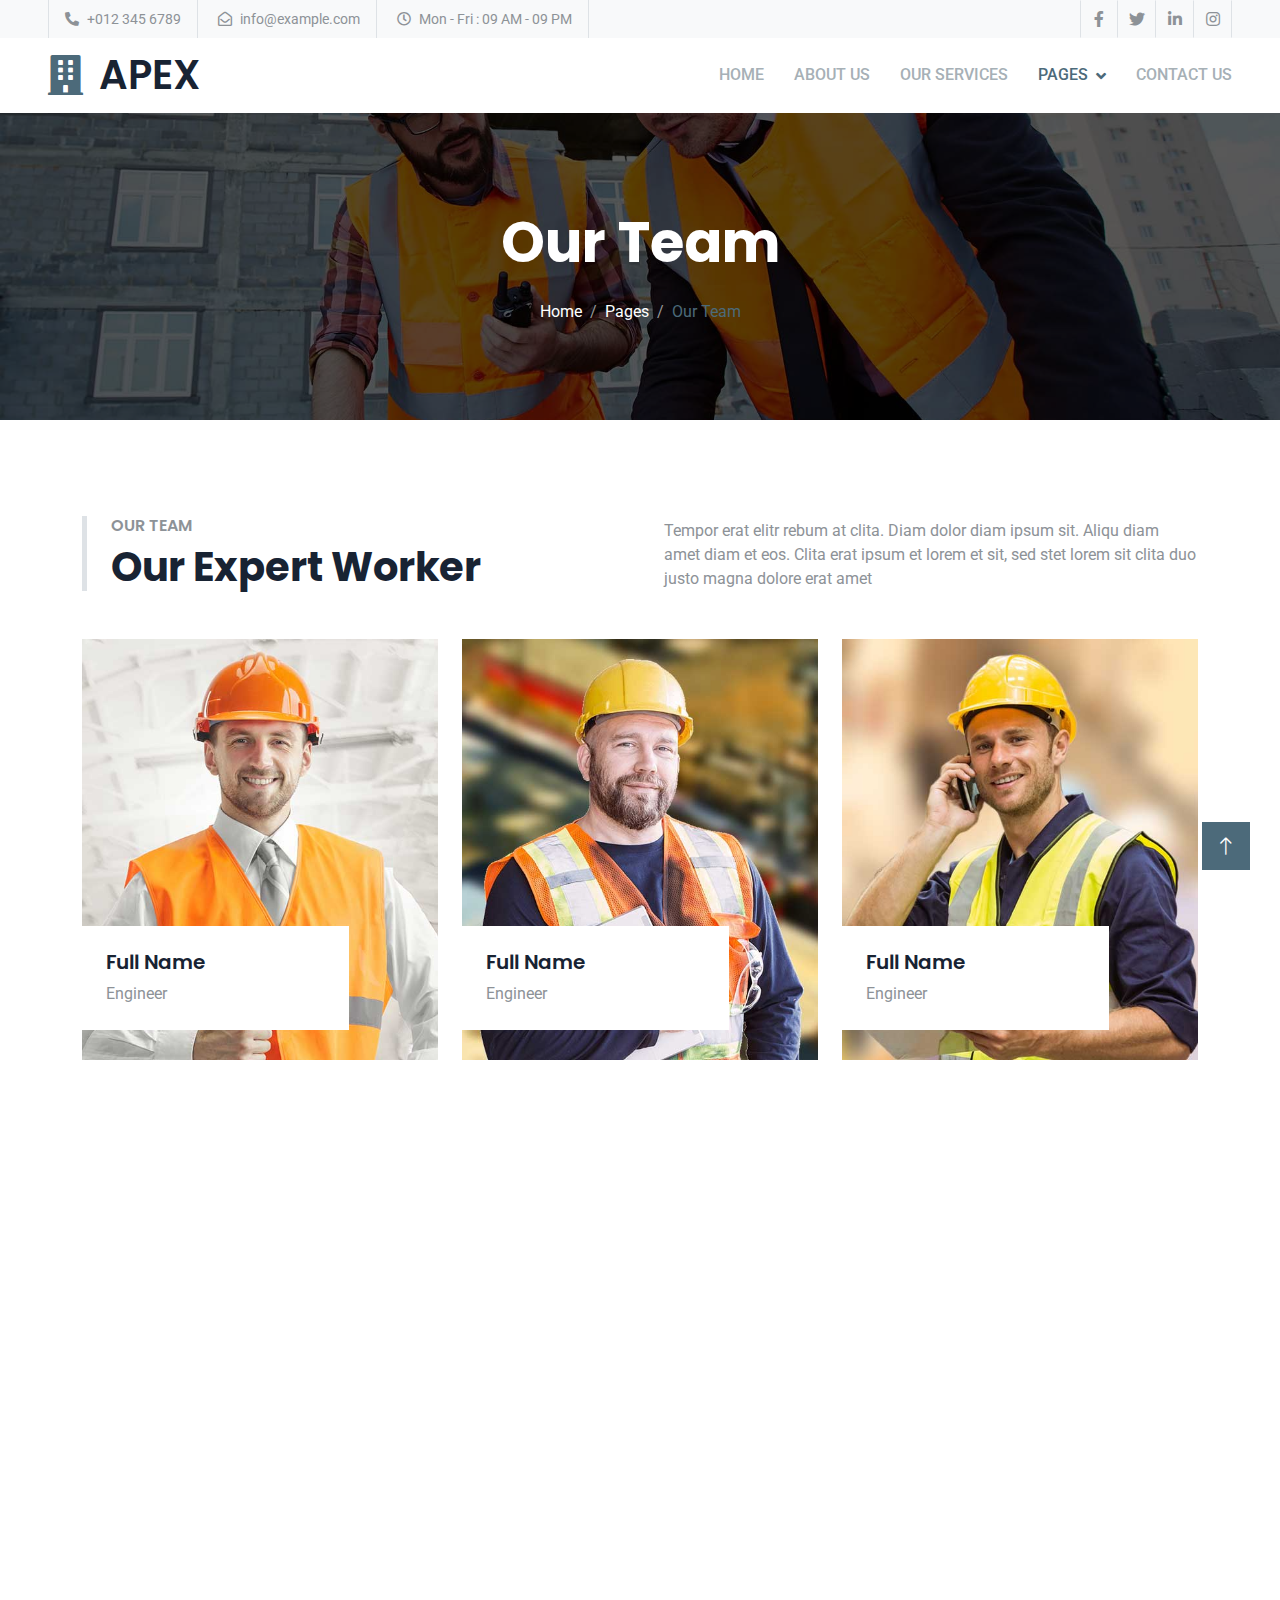
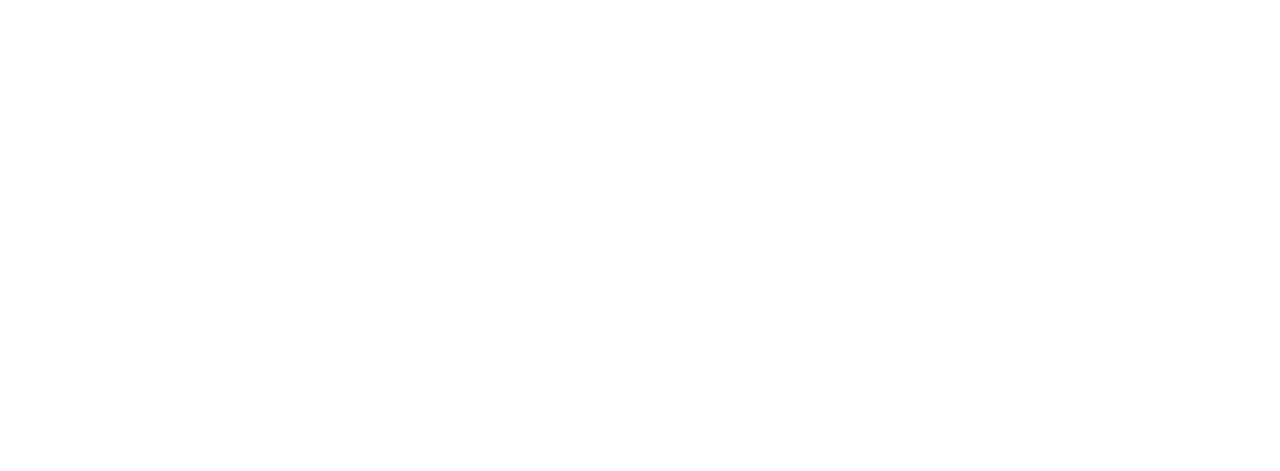
<file: team.html>
<!DOCTYPE html>
<html lang="en">
  <head>
    <meta charset="utf-8" />
    <title>Apex - Home Repair Website Template</title>
    <meta content="width=device-width, initial-scale=1.0" name="viewport" />
    <meta content="" name="keywords" />
    <meta content="" name="description" />

    <!-- Favicon -->
    <link href="img/favicon.ico" rel="icon" />

    <!-- Google Web Fonts -->
    <link rel="preconnect" href="https://fonts.googleapis.com" />
    <link rel="preconnect" href="https://fonts.gstatic.com" crossorigin />
    <link
      href="https://fonts.googleapis.com/css2?family=Roboto:wght@400;500&family=Poppins:wght@600;700&display=swap"
      rel="stylesheet"
    />

    <!-- Icon Font Stylesheet -->
    <link
      href="https://cdnjs.cloudflare.com/ajax/libs/font-awesome/5.10.0/css/all.min.css"
      rel="stylesheet"
    />
    <link
      href="https://cdn.jsdelivr.net/npm/bootstrap-icons@1.4.1/font/bootstrap-icons.css"
      rel="stylesheet"
    />

    <!-- Libraries Stylesheet -->
    <link href="lib/animate/animate.min.css" rel="stylesheet" />
    <link href="lib/owlcarousel/assets/owl.carousel.min.css" rel="stylesheet" />

    <!-- Customized Bootstrap Stylesheet -->
    <link href="css/bootstrap.min.css" rel="stylesheet" />

    <!-- Template Stylesheet -->
    <link href="css/style.css" rel="stylesheet" />
  </head>

  <body>
    <!-- Spinner Start -->
    <div
      id="spinner"
      class="show bg-white position-fixed translate-middle w-100 vh-100 top-50 start-50 d-flex align-items-center justify-content-center"
    >
      <div class="spinner-grow text-primary" role="status"></div>
    </div>
    <!-- Spinner End -->

    <!-- Topbar Start -->
    <div class="container-fluid bg-light p-0">
      <div class="row gx-0 d-none d-lg-flex">
        <div class="col-lg-7 px-5 text-start">
          <div
            class="h-100 d-inline-flex align-items-center border-start border-end px-3"
          >
            <small class="fa fa-phone-alt me-2"></small>
            <small>+012 345 6789</small>
          </div>
          <div class="h-100 d-inline-flex align-items-center border-end px-3">
            <small class="far fa-envelope-open me-2"></small>
            <small>info@example.com</small>
          </div>
          <div class="h-100 d-inline-flex align-items-center border-end px-3">
            <small class="far fa-clock me-2"></small>
            <small>Mon - Fri : 09 AM - 09 PM</small>
          </div>
        </div>
        <div class="col-lg-5 px-5 text-end">
          <div class="h-100 d-inline-flex align-items-center">
            <a class="btn btn-square border-end border-start" href=""
              ><i class="fab fa-facebook-f"></i
            ></a>
            <a class="btn btn-square border-end" href=""
              ><i class="fab fa-twitter"></i
            ></a>
            <a class="btn btn-square border-end" href=""
              ><i class="fab fa-linkedin-in"></i
            ></a>
            <a class="btn btn-square border-end" href=""
              ><i class="fab fa-instagram"></i
            ></a>
          </div>
        </div>
      </div>
    </div>
    <!-- Topbar End -->

    <!-- Navbar Start -->
    <nav
      class="navbar navbar-expand-lg bg-white navbar-light sticky-top px-4 px-lg-5 py-lg-0"
    >
      <a href="index.html" class="navbar-brand d-flex align-items-center">
        <h1 class="m-0">
          <i class="fa fa-building text-primary me-3"></i>APEX
        </h1>
      </a>
      <button
        type="button"
        class="navbar-toggler"
        data-bs-toggle="collapse"
        data-bs-target="#navbarCollapse"
      >
        <span class="navbar-toggler-icon"></span>
      </button>
      <div class="collapse navbar-collapse" id="navbarCollapse">
        <div class="navbar-nav ms-auto py-3 py-lg-0">
          <a href="index.html" class="nav-item nav-link">Home</a>
          <a href="about.html" class="nav-item nav-link">About Us</a>
          <a href="service.html" class="nav-item nav-link">Our Services</a>
          <div class="nav-item dropdown">
            <a
              href="#"
              class="nav-link dropdown-toggle active"
              data-bs-toggle="dropdown"
              >Pages</a
            >
            <div class="dropdown-menu bg-light m-0">
              <a href="feature.html" class="dropdown-item">Features</a>
              <a href="appointment.html" class="dropdown-item">Appointment</a>
              <a href="team.html" class="dropdown-item active">Our Team</a>
              <a href="testimonial.html" class="dropdown-item">Testimonial</a>
              <a href="404.html" class="dropdown-item">404 Page</a>
            </div>
          </div>
          <a href="contact.html" class="nav-item nav-link">Contact Us</a>
        </div>
      </div>
    </nav>
    <!-- Navbar End -->

    <!-- Page Header Start -->
    <div
      class="container-fluid page-header py-5 mb-5 wow fadeIn"
      data-wow-delay="0.1s"
    >
      <div class="container text-center py-5">
        <h1 class="display-4 text-white animated slideInDown mb-4">Our Team</h1>
        <nav aria-label="breadcrumb animated slideInDown">
          <ol class="breadcrumb justify-content-center mb-0">
            <li class="breadcrumb-item">
              <a class="text-white" href="#">Home</a>
            </li>
            <li class="breadcrumb-item">
              <a class="text-white" href="#">Pages</a>
            </li>
            <li class="breadcrumb-item text-primary active" aria-current="page">
              Our Team
            </li>
          </ol>
        </nav>
      </div>
    </div>
    <!-- Page Header End -->

    <!-- Team Start -->
    <div class="container-xxl py-5">
      <div class="container">
        <div class="row g-5 align-items-end mb-5">
          <div class="col-lg-6 wow fadeInUp" data-wow-delay="0.1s">
            <div class="border-start border-5 border-primary ps-4">
              <h6 class="text-body text-uppercase mb-2">Our Team</h6>
              <h1 class="display-6 mb-0">Our Expert Worker</h1>
            </div>
          </div>
          <div class="col-lg-6 wow fadeInUp" data-wow-delay="0.3s">
            <p class="mb-0">
              Tempor erat elitr rebum at clita. Diam dolor diam ipsum sit. Aliqu
              diam amet diam et eos. Clita erat ipsum et lorem et sit, sed stet
              lorem sit clita duo justo magna dolore erat amet
            </p>
          </div>
        </div>
        <div class="row g-4">
          <div class="col-lg-4 col-md-6 wow fadeInUp" data-wow-delay="0.1s">
            <div class="team-item position-relative">
              <img class="img-fluid" src="img/team-1.jpg" alt="" />
              <div class="team-text bg-white p-4">
                <h5>Full Name</h5>
                <span>Engineer</span>
              </div>
            </div>
          </div>
          <div class="col-lg-4 col-md-6 wow fadeInUp" data-wow-delay="0.3s">
            <div class="team-item position-relative">
              <img class="img-fluid" src="img/team-2.jpg" alt="" />
              <div class="team-text bg-white p-4">
                <h5>Full Name</h5>
                <span>Engineer</span>
              </div>
            </div>
          </div>
          <div class="col-lg-4 col-md-6 wow fadeInUp" data-wow-delay="0.5s">
            <div class="team-item position-relative">
              <img class="img-fluid" src="img/team-3.jpg" alt="" />
              <div class="team-text bg-white p-4">
                <h5>Full Name</h5>
                <span>Engineer</span>
              </div>
            </div>
          </div>
          <div class="col-lg-4 col-md-6 wow fadeInUp" data-wow-delay="0.1s">
            <div class="team-item position-relative">
              <img class="img-fluid" src="img/team-2.jpg" alt="" />
              <div class="team-text bg-white p-4">
                <h5>Full Name</h5>
                <span>Engineer</span>
              </div>
            </div>
          </div>
          <div class="col-lg-4 col-md-6 wow fadeInUp" data-wow-delay="0.3s">
            <div class="team-item position-relative">
              <img class="img-fluid" src="img/team-3.jpg" alt="" />
              <div class="team-text bg-white p-4">
                <h5>Full Name</h5>
                <span>Engineer</span>
              </div>
            </div>
          </div>
          <div class="col-lg-4 col-md-6 wow fadeInUp" data-wow-delay="0.5s">
            <div class="team-item position-relative">
              <img class="img-fluid" src="img/team-1.jpg" alt="" />
              <div class="team-text bg-white p-4">
                <h5>Full Name</h5>
                <span>Engineer</span>
              </div>
            </div>
          </div>
        </div>
      </div>
    </div>
    <!-- Team End -->

    <!-- Footer Start -->
    <div
      class="container-fluid bg-dark footer mt-5 pt-5 wow fadeIn"
      data-wow-delay="0.1s"
    >
      <div class="container py-5">
        <div class="row g-5">
          <div class="col-lg-3 col-md-6">
            <h1 class="text-white mb-4">
              <i class="fa fa-building text-primary me-3"></i>APEX
            </h1>
            <p>
              Diam dolor diam ipsum sit. Aliqu diam amet diam et eos. Clita erat
              ipsum et lorem et sit, sed stet lorem sit clita
            </p>
            <div class="d-flex pt-2">
              <a class="btn btn-square btn-outline-primary me-1" href=""
                ><i class="fab fa-twitter"></i
              ></a>
              <a class="btn btn-square btn-outline-primary me-1" href=""
                ><i class="fab fa-facebook-f"></i
              ></a>
              <a class="btn btn-square btn-outline-primary me-1" href=""
                ><i class="fab fa-youtube"></i
              ></a>
              <a class="btn btn-square btn-outline-primary me-0" href=""
                ><i class="fab fa-linkedin-in"></i
              ></a>
            </div>
          </div>
          <div class="col-lg-3 col-md-6">
            <h4 class="text-light mb-4">Address</h4>
            <p>
              <i class="fa fa-map-marker-alt me-3"></i>123 Street, New York, USA
            </p>
            <p><i class="fa fa-phone-alt me-3"></i>+012 345 67890</p>
            <p><i class="fa fa-envelope me-3"></i>info@example.com</p>
          </div>
          <div class="col-lg-3 col-md-6">
            <h4 class="text-light mb-4">Quick Links</h4>
            <a class="btn btn-link" href="">About Us</a>
            <a class="btn btn-link" href="">Contact Us</a>
            <a class="btn btn-link" href="">Our Services</a>
            <a class="btn btn-link" href="">Terms & Condition</a>
            <a class="btn btn-link" href="">Support</a>
          </div>
          <div class="col-lg-3 col-md-6">
            <h4 class="text-light mb-4">Newsletter</h4>
            <p>Dolor amet sit justo amet elitr clita ipsum elitr est.</p>
            <div class="position-relative mx-auto" style="max-width: 400px">
              <input
                class="form-control bg-transparent w-100 py-3 ps-4 pe-5"
                type="text"
                placeholder="Your email"
              />
              <button
                type="button"
                class="btn btn-primary py-2 position-absolute top-0 end-0 mt-2 me-2"
              >
                SignUp
              </button>
            </div>
          </div>
        </div>
      </div>
      <div class="container-fluid copyright">
        <div class="container">
          <div class="row">
            <div class="col-md-6 text-center text-md-start mb-3 mb-md-0">
              &copy; <a href="#">Your Site Name</a>, All Right Reserved.
            </div>
            <div class="col-md-6 text-center text-md-end">
              <!--/*** This template is free as long as you keep the footer author’s credit link/attribution link/backlink. If you'd like to use the template without the footer author’s credit link/attribution link/backlink, you can purchase the Credit Removal License from "https://htmlcodex.com/credit-removal". Thank you for your support. ***/-->
              Designed By <a href="https://htmlcodex.com">HTML Codex</a>
              <br />Distributed By:
              <a href="https://themewagon.com" target="_blank">ThemeWagon</a>
            </div>
          </div>
        </div>
      </div>
    </div>
    <!-- Footer End -->

    <!-- Back to Top -->
    <a href="#" class="btn btn-lg btn-primary btn-lg-square back-to-top"
      ><i class="bi bi-arrow-up"></i
    ></a>

    <!-- JavaScript Libraries -->
    <script src="https://code.jquery.com/jquery-3.4.1.min.js"></script>
    <script src="https://cdn.jsdelivr.net/npm/bootstrap@5.0.0/dist/js/bootstrap.bundle.min.js"></script>
    <script src="lib/wow/wow.min.js"></script>
    <script src="lib/easing/easing.min.js"></script>
    <script src="lib/waypoints/waypoints.min.js"></script>
    <script src="lib/owlcarousel/owl.carousel.min.js"></script>

    <!-- Template Javascript -->
    <script src="js/main.js"></script>
  </body>
</html>
</file>
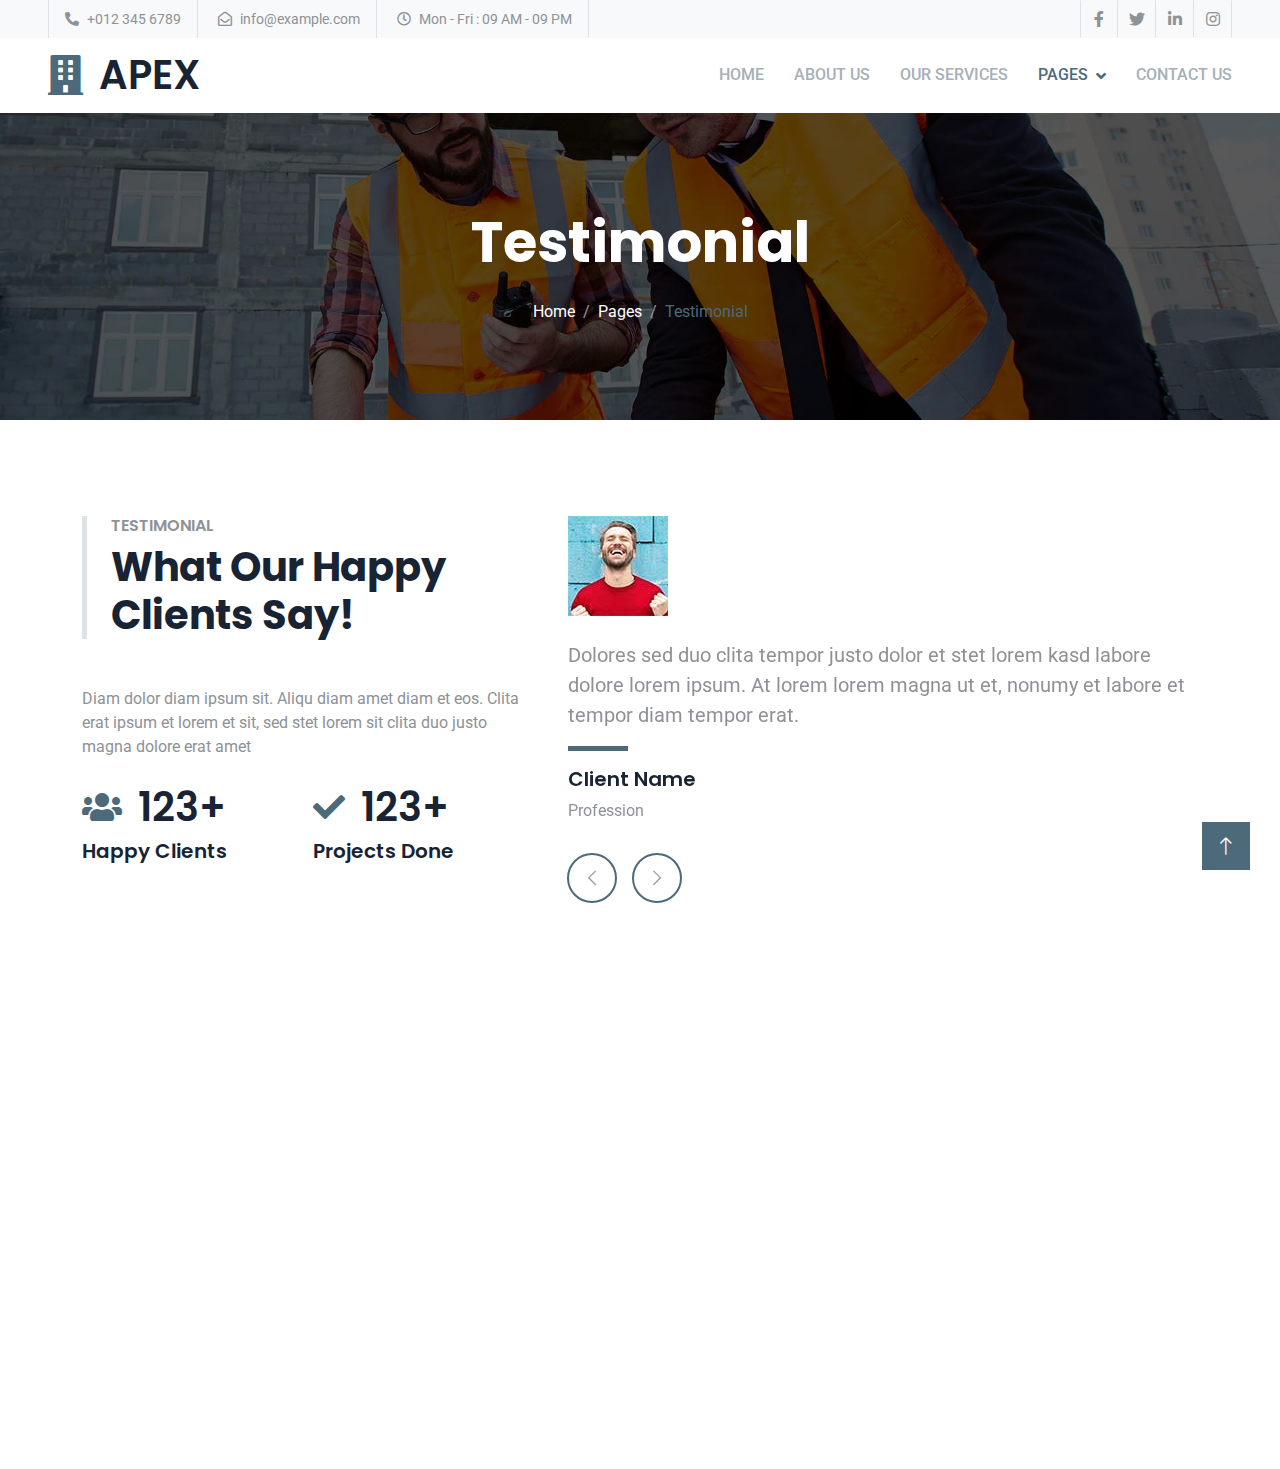
<file: testimonial.html>
<!DOCTYPE html>
<html lang="en">
  <head>
    <meta charset="utf-8" />
    <title>Apex - Home Repair Website Template</title>
    <meta content="width=device-width, initial-scale=1.0" name="viewport" />
    <meta content="" name="keywords" />
    <meta content="" name="description" />

    <!-- Favicon -->
    <link href="img/favicon.ico" rel="icon" />

    <!-- Google Web Fonts -->
    <link rel="preconnect" href="https://fonts.googleapis.com" />
    <link rel="preconnect" href="https://fonts.gstatic.com" crossorigin />
    <link
      href="https://fonts.googleapis.com/css2?family=Roboto:wght@400;500&family=Poppins:wght@600;700&display=swap"
      rel="stylesheet"
    />

    <!-- Icon Font Stylesheet -->
    <link
      href="https://cdnjs.cloudflare.com/ajax/libs/font-awesome/5.10.0/css/all.min.css"
      rel="stylesheet"
    />
    <link
      href="https://cdn.jsdelivr.net/npm/bootstrap-icons@1.4.1/font/bootstrap-icons.css"
      rel="stylesheet"
    />

    <!-- Libraries Stylesheet -->
    <link href="lib/animate/animate.min.css" rel="stylesheet" />
    <link href="lib/owlcarousel/assets/owl.carousel.min.css" rel="stylesheet" />

    <!-- Customized Bootstrap Stylesheet -->
    <link href="css/bootstrap.min.css" rel="stylesheet" />

    <!-- Template Stylesheet -->
    <link href="css/style.css" rel="stylesheet" />
  </head>

  <body>
    <!-- Spinner Start -->
    <div
      id="spinner"
      class="show bg-white position-fixed translate-middle w-100 vh-100 top-50 start-50 d-flex align-items-center justify-content-center"
    >
      <div class="spinner-grow text-primary" role="status"></div>
    </div>
    <!-- Spinner End -->

    <!-- Topbar Start -->
    <div class="container-fluid bg-light p-0">
      <div class="row gx-0 d-none d-lg-flex">
        <div class="col-lg-7 px-5 text-start">
          <div
            class="h-100 d-inline-flex align-items-center border-start border-end px-3"
          >
            <small class="fa fa-phone-alt me-2"></small>
            <small>+012 345 6789</small>
          </div>
          <div class="h-100 d-inline-flex align-items-center border-end px-3">
            <small class="far fa-envelope-open me-2"></small>
            <small>info@example.com</small>
          </div>
          <div class="h-100 d-inline-flex align-items-center border-end px-3">
            <small class="far fa-clock me-2"></small>
            <small>Mon - Fri : 09 AM - 09 PM</small>
          </div>
        </div>
        <div class="col-lg-5 px-5 text-end">
          <div class="h-100 d-inline-flex align-items-center">
            <a class="btn btn-square border-end border-start" href=""
              ><i class="fab fa-facebook-f"></i
            ></a>
            <a class="btn btn-square border-end" href=""
              ><i class="fab fa-twitter"></i
            ></a>
            <a class="btn btn-square border-end" href=""
              ><i class="fab fa-linkedin-in"></i
            ></a>
            <a class="btn btn-square border-end" href=""
              ><i class="fab fa-instagram"></i
            ></a>
          </div>
        </div>
      </div>
    </div>
    <!-- Topbar End -->

    <!-- Navbar Start -->
    <nav
      class="navbar navbar-expand-lg bg-white navbar-light sticky-top px-4 px-lg-5 py-lg-0"
    >
      <a href="index.html" class="navbar-brand d-flex align-items-center">
        <h1 class="m-0">
          <i class="fa fa-building text-primary me-3"></i>APEX
        </h1>
      </a>
      <button
        type="button"
        class="navbar-toggler"
        data-bs-toggle="collapse"
        data-bs-target="#navbarCollapse"
      >
        <span class="navbar-toggler-icon"></span>
      </button>
      <div class="collapse navbar-collapse" id="navbarCollapse">
        <div class="navbar-nav ms-auto py-3 py-lg-0">
          <a href="index.html" class="nav-item nav-link">Home</a>
          <a href="about.html" class="nav-item nav-link">About Us</a>
          <a href="service.html" class="nav-item nav-link">Our Services</a>
          <div class="nav-item dropdown">
            <a
              href="#"
              class="nav-link dropdown-toggle active"
              data-bs-toggle="dropdown"
              >Pages</a
            >
            <div class="dropdown-menu bg-light m-0">
              <a href="feature.html" class="dropdown-item">Features</a>
              <a href="appointment.html" class="dropdown-item">Appointment</a>
              <a href="team.html" class="dropdown-item">Our Team</a>
              <a href="testimonial.html" class="dropdown-item active"
                >Testimonial</a
              >
              <a href="404.html" class="dropdown-item">404 Page</a>
            </div>
          </div>
          <a href="contact.html" class="nav-item nav-link">Contact Us</a>
        </div>
      </div>
    </nav>
    <!-- Navbar End -->

    <!-- Page Header Start -->
    <div
      class="container-fluid page-header py-5 mb-5 wow fadeIn"
      data-wow-delay="0.1s"
    >
      <div class="container text-center py-5">
        <h1 class="display-4 text-white animated slideInDown mb-4">
          Testimonial
        </h1>
        <nav aria-label="breadcrumb animated slideInDown">
          <ol class="breadcrumb justify-content-center mb-0">
            <li class="breadcrumb-item">
              <a class="text-white" href="#">Home</a>
            </li>
            <li class="breadcrumb-item">
              <a class="text-white" href="#">Pages</a>
            </li>
            <li class="breadcrumb-item text-primary active" aria-current="page">
              Testimonial
            </li>
          </ol>
        </nav>
      </div>
    </div>
    <!-- Page Header End -->

    <!-- Testimonial Start -->
    <div class="container-xxl py-5">
      <div class="container">
        <div class="row g-5">
          <div class="col-lg-5 wow fadeInUp" data-wow-delay="0.1s">
            <div class="border-start border-5 border-primary ps-4 mb-5">
              <h6 class="text-body text-uppercase mb-2">Testimonial</h6>
              <h1 class="display-6 mb-0">What Our Happy Clients Say!</h1>
            </div>
            <p class="mb-4">
              Diam dolor diam ipsum sit. Aliqu diam amet diam et eos. Clita erat
              ipsum et lorem et sit, sed stet lorem sit clita duo justo magna
              dolore erat amet
            </p>
            <div class="row g-4">
              <div class="col-sm-6">
                <div class="d-flex align-items-center mb-2">
                  <i class="fa fa-users fa-2x text-primary flex-shrink-0"></i>
                  <h1 class="ms-3 mb-0">123+</h1>
                </div>
                <h5 class="mb-0">Happy Clients</h5>
              </div>
              <div class="col-sm-6">
                <div class="d-flex align-items-center mb-2">
                  <i class="fa fa-check fa-2x text-primary flex-shrink-0"></i>
                  <h1 class="ms-3 mb-0">123+</h1>
                </div>
                <h5 class="mb-0">Projects Done</h5>
              </div>
            </div>
          </div>
          <div class="col-lg-7 wow fadeInUp" data-wow-delay="0.5s">
            <div class="owl-carousel testimonial-carousel">
              <div class="testimonial-item">
                <img
                  class="img-fluid mb-4"
                  src="img/testimonial-1.jpg"
                  alt=""
                />
                <p class="fs-5">
                  Dolores sed duo clita tempor justo dolor et stet lorem kasd
                  labore dolore lorem ipsum. At lorem lorem magna ut et, nonumy
                  et labore et tempor diam tempor erat.
                </p>
                <div
                  class="bg-primary mb-3"
                  style="width: 60px; height: 5px"
                ></div>
                <h5>Client Name</h5>
                <span>Profession</span>
              </div>
              <div class="testimonial-item">
                <img
                  class="img-fluid mb-4"
                  src="img/testimonial-2.jpg"
                  alt=""
                />
                <p class="fs-5">
                  Dolores sed duo clita tempor justo dolor et stet lorem kasd
                  labore dolore lorem ipsum. At lorem lorem magna ut et, nonumy
                  et labore et tempor diam tempor erat.
                </p>
                <div
                  class="bg-primary mb-3"
                  style="width: 60px; height: 5px"
                ></div>
                <h5>Client Name</h5>
                <span>Profession</span>
              </div>
            </div>
          </div>
        </div>
      </div>
    </div>
    <!-- Testimonial End -->

    <!-- Footer Start -->
    <div
      class="container-fluid bg-dark footer mt-5 pt-5 wow fadeIn"
      data-wow-delay="0.1s"
    >
      <div class="container py-5">
        <div class="row g-5">
          <div class="col-lg-3 col-md-6">
            <h1 class="text-white mb-4">
              <i class="fa fa-building text-primary me-3"></i>APEX
            </h1>
            <p>
              Diam dolor diam ipsum sit. Aliqu diam amet diam et eos. Clita erat
              ipsum et lorem et sit, sed stet lorem sit clita
            </p>
            <div class="d-flex pt-2">
              <a class="btn btn-square btn-outline-primary me-1" href=""
                ><i class="fab fa-twitter"></i
              ></a>
              <a class="btn btn-square btn-outline-primary me-1" href=""
                ><i class="fab fa-facebook-f"></i
              ></a>
              <a class="btn btn-square btn-outline-primary me-1" href=""
                ><i class="fab fa-youtube"></i
              ></a>
              <a class="btn btn-square btn-outline-primary me-0" href=""
                ><i class="fab fa-linkedin-in"></i
              ></a>
            </div>
          </div>
          <div class="col-lg-3 col-md-6">
            <h4 class="text-light mb-4">Address</h4>
            <p>
              <i class="fa fa-map-marker-alt me-3"></i>123 Street, New York, USA
            </p>
            <p><i class="fa fa-phone-alt me-3"></i>+012 345 67890</p>
            <p><i class="fa fa-envelope me-3"></i>info@example.com</p>
          </div>
          <div class="col-lg-3 col-md-6">
            <h4 class="text-light mb-4">Quick Links</h4>
            <a class="btn btn-link" href="">About Us</a>
            <a class="btn btn-link" href="">Contact Us</a>
            <a class="btn btn-link" href="">Our Services</a>
            <a class="btn btn-link" href="">Terms & Condition</a>
            <a class="btn btn-link" href="">Support</a>
          </div>
          <div class="col-lg-3 col-md-6">
            <h4 class="text-light mb-4">Newsletter</h4>
            <p>Dolor amet sit justo amet elitr clita ipsum elitr est.</p>
            <div class="position-relative mx-auto" style="max-width: 400px">
              <input
                class="form-control bg-transparent w-100 py-3 ps-4 pe-5"
                type="text"
                placeholder="Your email"
              />
              <button
                type="button"
                class="btn btn-primary py-2 position-absolute top-0 end-0 mt-2 me-2"
              >
                SignUp
              </button>
            </div>
          </div>
        </div>
      </div>
      <div class="container-fluid copyright">
        <div class="container">
          <div class="row">
            <div class="col-md-6 text-center text-md-start mb-3 mb-md-0">
              &copy; <a href="#">Your Site Name</a>, All Right Reserved.
            </div>
            <div class="col-md-6 text-center text-md-end">
              <!--/*** This template is free as long as you keep the footer author’s credit link/attribution link/backlink. If you'd like to use the template without the footer author’s credit link/attribution link/backlink, you can purchase the Credit Removal License from "https://htmlcodex.com/credit-removal". Thank you for your support. ***/-->
              Designed By <a href="https://htmlcodex.com">HTML Codex</a>
              <br />Distributed By:
              <a href="https://themewagon.com" target="_blank">ThemeWagon</a>
            </div>
          </div>
        </div>
      </div>
    </div>
    <!-- Footer End -->

    <!-- Back to Top -->
    <a href="#" class="btn btn-lg btn-primary btn-lg-square back-to-top"
      ><i class="bi bi-arrow-up"></i
    ></a>

    <!-- JavaScript Libraries -->
    <script src="https://code.jquery.com/jquery-3.4.1.min.js"></script>
    <script src="https://cdn.jsdelivr.net/npm/bootstrap@5.0.0/dist/js/bootstrap.bundle.min.js"></script>
    <script src="lib/wow/wow.min.js"></script>
    <script src="lib/easing/easing.min.js"></script>
    <script src="lib/waypoints/waypoints.min.js"></script>
    <script src="lib/owlcarousel/owl.carousel.min.js"></script>

    <!-- Template Javascript -->
    <script src="js/main.js"></script>
  </body>
</html>
</file>
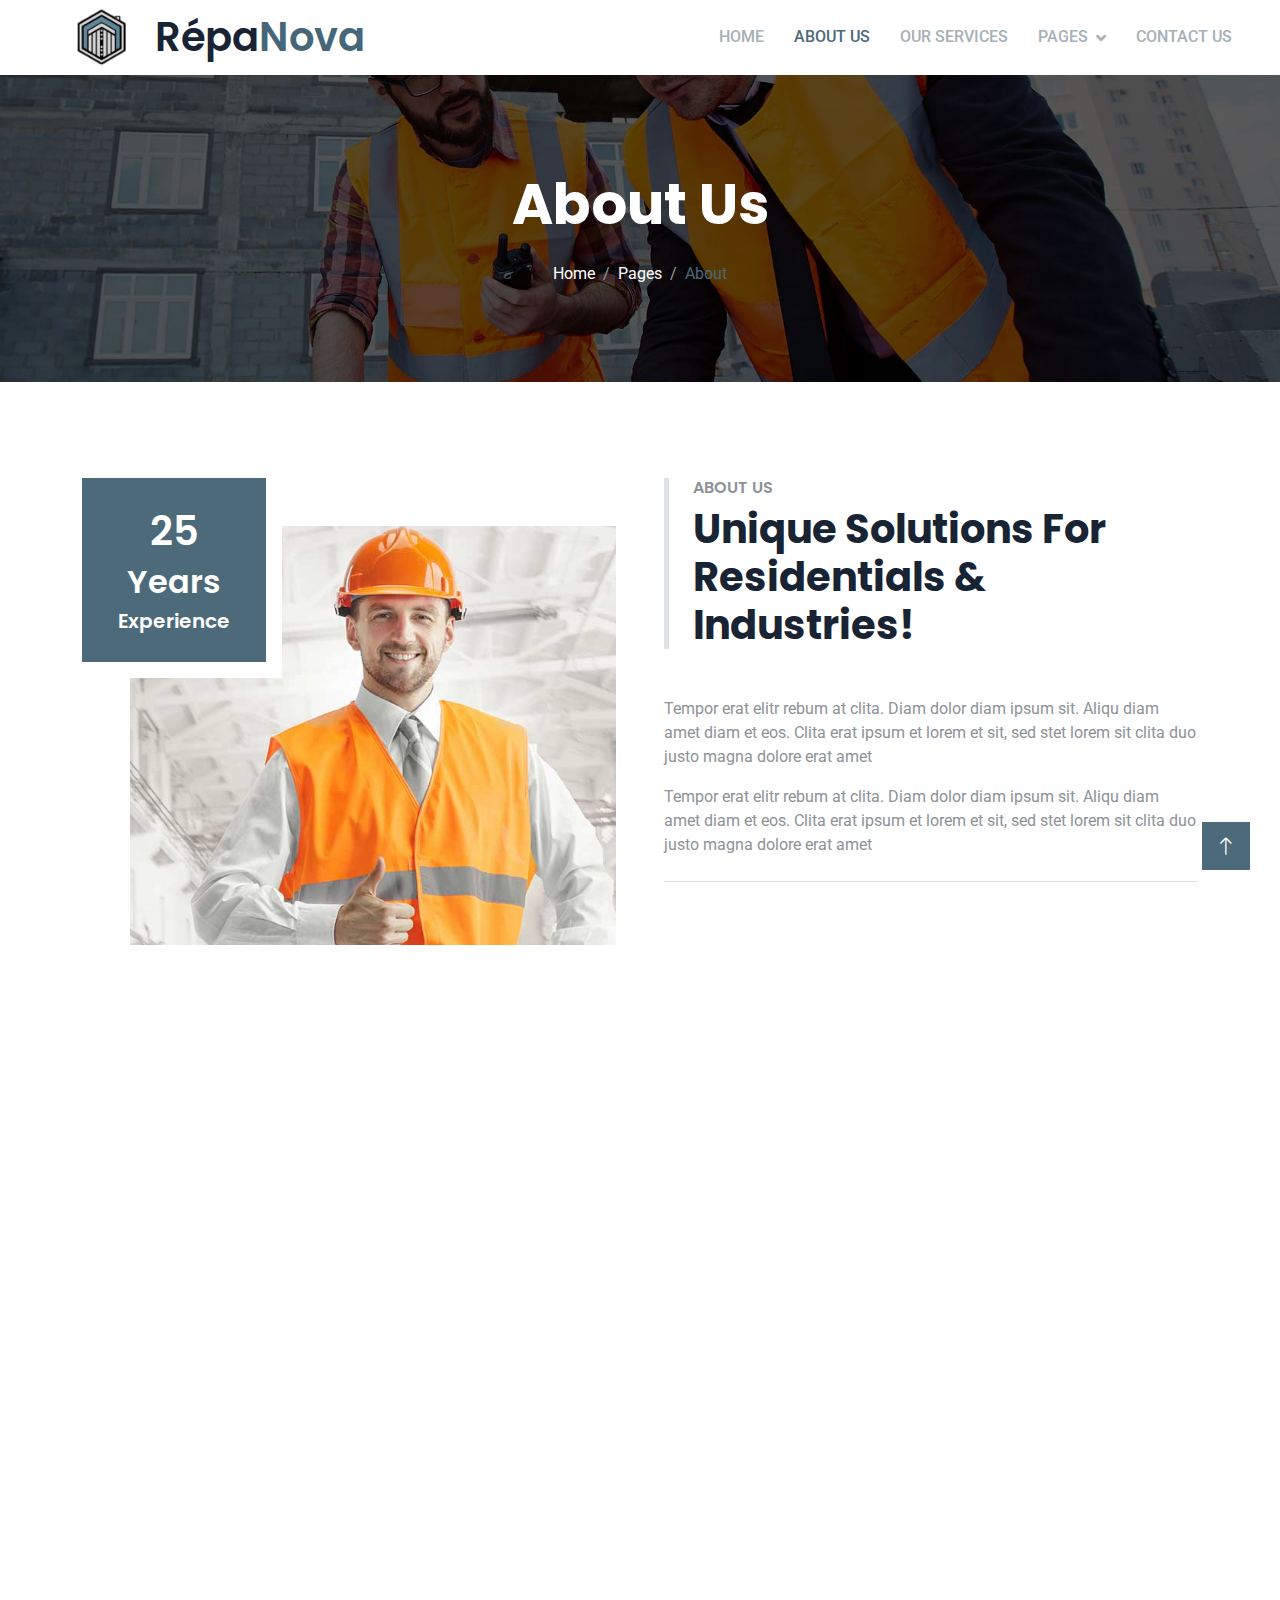
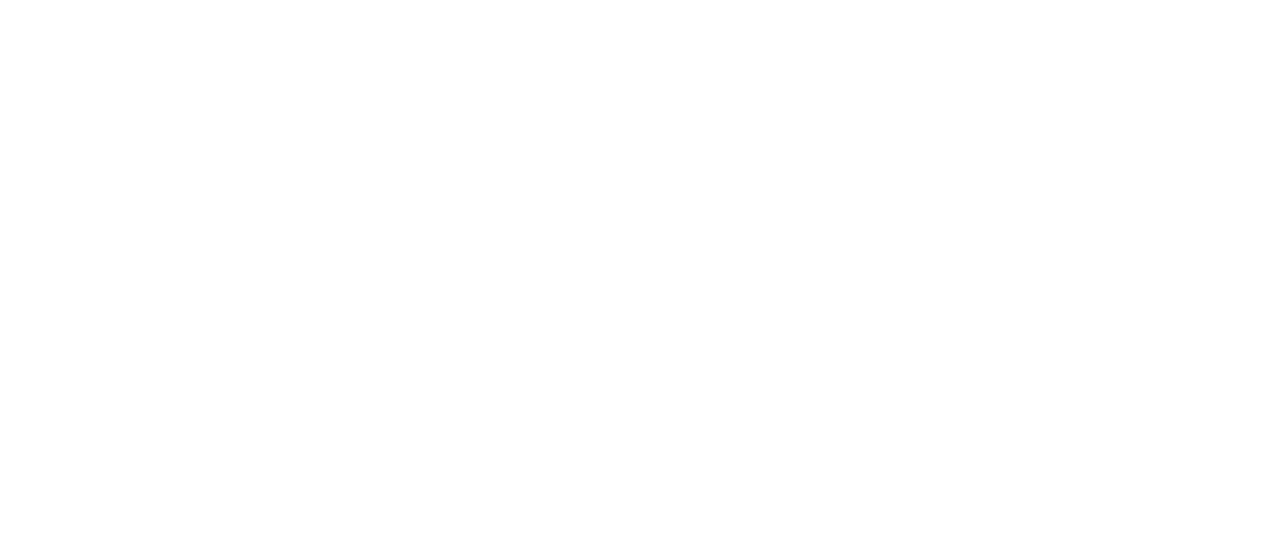
<file: apex-1.0.0/about.html>
<!DOCTYPE html>
<html lang="en">
  <head>
    <meta charset="utf-8" />
    <title>Apex - Home Repair Website Template</title>
    <meta content="width=device-width, initial-scale=1.0" name="viewport" />
    <meta content="" name="keywords" />
    <meta content="" name="description" />

    <!-- Favicon -->
    <link href="img/favicon.ico" rel="icon" />

    <!-- Google Web Fonts -->
    <link rel="preconnect" href="https://fonts.googleapis.com" />
    <link rel="preconnect" href="https://fonts.gstatic.com" crossorigin />
    <link
      href="https://fonts.googleapis.com/css2?family=Roboto:wght@400;500&family=Poppins:wght@600;700&display=swap"
      rel="stylesheet"
    />

    <!-- Icon Font Stylesheet -->
    <link
      href="https://cdnjs.cloudflare.com/ajax/libs/font-awesome/5.10.0/css/all.min.css"
      rel="stylesheet"
    />
    <link
      href="https://cdn.jsdelivr.net/npm/bootstrap-icons@1.4.1/font/bootstrap-icons.css"
      rel="stylesheet"
    />

    <!-- Libraries Stylesheet -->
    <link href="lib/animate/animate.min.css" rel="stylesheet" />
    <link href="lib/owlcarousel/assets/owl.carousel.min.css" rel="stylesheet" />

    <!-- Customized Bootstrap Stylesheet -->
    <link href="css/bootstrap.min.css" rel="stylesheet" />

    <!-- Template Stylesheet -->
    <link href="css/style.css" rel="stylesheet" />
  </head>

  <body>
    <!-- Spinner Start -->
    <div
      id="spinner"
      class="show bg-white position-fixed translate-middle w-100 vh-100 top-50 start-50 d-flex align-items-center justify-content-center"
    >
      <div class="spinner-grow text-primary" role="status"></div>
    </div>
    <!-- Spinner End -->

    <!-- Navbar Start -->
    <nav
      class="navbar navbar-expand-lg bg-white navbar-light sticky-top px-4 px-lg-5 py-lg-0"
    >
    <a href="index.html" class="navbar-brand d-flex align-items-center">
      <h1 class="m-0">
        <img id="logo" src="/apex-1.0.0/img/RépaNovLogo-removebg.png" alt="">Répa<span id="nova">Nova</span>
      </h1>
    </a>
      <button
        type="button"
        class="navbar-toggler"
        data-bs-toggle="collapse"
        data-bs-target="#navbarCollapse"
      >
        <span class="navbar-toggler-icon"></span>
      </button>
      <div class="collapse navbar-collapse" id="navbarCollapse">
        <div class="navbar-nav ms-auto py-3 py-lg-0">
          <a href="index.html" class="nav-item nav-link">Home</a>
          <a href="about.html" class="nav-item nav-link active">About Us</a>
          <a href="service.html" class="nav-item nav-link">Our Services</a>
          <div class="nav-item dropdown">
            <a
              href="#"
              class="nav-link dropdown-toggle"
              data-bs-toggle="dropdown"
              >Pages</a
            >
            <div class="dropdown-menu bg-light m-0">
              <a href="feature.html" class="dropdown-item">Features</a>
              <a href="appointment.html" class="dropdown-item">Appointment</a>
              <a href="team.html" class="dropdown-item">Our Team</a>
              <a href="testimonial.html" class="dropdown-item">Testimonial</a>
              <a href="404.html" class="dropdown-item">404 Page</a>
            </div>
          </div>
          <a href="contact.html" class="nav-item nav-link">Contact Us</a>
        </div>
      </div>
    </nav>
    <!-- Navbar End -->

    <!-- Page Header Start -->
    <div
      class="container-fluid page-header py-5 mb-5 wow fadeIn"
      data-wow-delay="0.1s"
    >
      <div class="container text-center py-5">
        <h1 class="display-4 text-white animated slideInDown mb-4">About Us</h1>
        <nav aria-label="breadcrumb animated slideInDown">
          <ol class="breadcrumb justify-content-center mb-0">
            <li class="breadcrumb-item">
              <a class="text-white" href="#">Home</a>
            </li>
            <li class="breadcrumb-item">
              <a class="text-white" href="#">Pages</a>
            </li>
            <li class="breadcrumb-item text-primary active" aria-current="page">
              About
            </li>
          </ol>
        </nav>
      </div>
    </div>
    <!-- Page Header End -->

    <!-- About Start -->
    <div class="container-xxl py-5">
      <div class="container">
        <div class="row g-5">
          <div class="col-lg-6 wow fadeInUp" data-wow-delay="0.1s">
            <div
              class="position-relative overflow-hidden ps-5 pt-5 h-100"
              style="min-height: 400px"
            >
              <img
                class="position-absolute w-100 h-100"
                src="img/about.jpg"
                alt=""
                style="object-fit: cover"
              />
              <div
                class="position-absolute top-0 start-0 bg-white pe-3 pb-3"
                style="width: 200px; height: 200px"
              >
                <div
                  class="d-flex flex-column justify-content-center text-center bg-primary h-100 p-3"
                >
                  <h1 class="text-white">25</h1>
                  <h2 class="text-white">Years</h2>
                  <h5 class="text-white mb-0">Experience</h5>
                </div>
              </div>
            </div>
          </div>
          <div class="col-lg-6 wow fadeInUp" data-wow-delay="0.5s">
            <div class="h-100">
              <div class="border-start border-5 border-primary ps-4 mb-5">
                <h6 class="text-body text-uppercase mb-2">About Us</h6>
                <h1 class="display-6 mb-0">
                  Unique Solutions For Residentials & Industries!
                </h1>
              </div>
              <p>
                Tempor erat elitr rebum at clita. Diam dolor diam ipsum sit.
                Aliqu diam amet diam et eos. Clita erat ipsum et lorem et sit,
                sed stet lorem sit clita duo justo magna dolore erat amet
              </p>
              <p class="mb-4">
                Tempor erat elitr rebum at clita. Diam dolor diam ipsum sit.
                Aliqu diam amet diam et eos. Clita erat ipsum et lorem et sit,
                sed stet lorem sit clita duo justo magna dolore erat amet
              </p>
              <div class="border-top mt-4 pt-4">
                <div class="row g-4">
                  <div class="col-sm-4 d-flex wow fadeIn" data-wow-delay="0.1s">
                    <i
                      class="fa fa-check fa-2x text-primary flex-shrink-0 me-3"
                    ></i>
                    <h6 class="mb-0">Ontime at services</h6>
                  </div>
                  <div class="col-sm-4 d-flex wow fadeIn" data-wow-delay="0.3s">
                    <i
                      class="fa fa-check fa-2x text-primary flex-shrink-0 me-3"
                    ></i>
                    <h6 class="mb-0">24/7 hours services</h6>
                  </div>
                  <div class="col-sm-4 d-flex wow fadeIn" data-wow-delay="0.5s">
                    <i
                      class="fa fa-check fa-2x text-primary flex-shrink-0 me-3"
                    ></i>
                    <h6 class="mb-0">Verified professionals</h6>
                  </div>
                </div>
              </div>
            </div>
          </div>
        </div>
      </div>
    </div>
    <!-- About End -->

    <!-- Team Start -->
    <div class="container-xxl py-5">
      <div class="container">
        <div class="row g-5 align-items-end mb-5">
          <div class="col-lg-6 wow fadeInUp" data-wow-delay="0.1s">
            <div class="border-start border-5 border-primary ps-4">
              <h6 class="text-body text-uppercase mb-2">Our Team</h6>
              <h1 class="display-6 mb-0">Our Expert Worker</h1>
            </div>
          </div>
          <div class="col-lg-6 wow fadeInUp" data-wow-delay="0.3s">
            <p class="mb-0">
              Tempor erat elitr rebum at clita. Diam dolor diam ipsum sit. Aliqu
              diam amet diam et eos. Clita erat ipsum et lorem et sit, sed stet
              lorem sit clita duo justo magna dolore erat amet
            </p>
          </div>
        </div>
        <div class="row g-4">
          <div class="col-lg-4 col-md-6 wow fadeInUp" data-wow-delay="0.1s">
            <div class="team-item position-relative">
              <img class="img-fluid" src="img/team-1.jpg" alt="" />
              <div class="team-text bg-white p-4">
                <h5>Full Name</h5>
                <span>Engineer</span>
              </div>
            </div>
          </div>
          <div class="col-lg-4 col-md-6 wow fadeInUp" data-wow-delay="0.3s">
            <div class="team-item position-relative">
              <img class="img-fluid" src="img/team-2.jpg" alt="" />
              <div class="team-text bg-white p-4">
                <h5>Full Name</h5>
                <span>Engineer</span>
              </div>
            </div>
          </div>
          <div class="col-lg-4 col-md-6 wow fadeInUp" data-wow-delay="0.5s">
            <div class="team-item position-relative">
              <img class="img-fluid" src="img/team-3.jpg" alt="" />
              <div class="team-text bg-white p-4">
                <h5>Full Name</h5>
                <span>Engineer</span>
              </div>
            </div>
          </div>
        </div>
      </div>
    </div>
    <!-- Team End -->

    <!-- Footer Start -->
    <div
      class="container-fluid bg-dark footer mt-5 pt-5 wow fadeIn"
      data-wow-delay="0.1s"
    >
      <div class="container py-5">
        <div class="row g-5">
          <div class="col-lg-3 col-md-6">
            <h1 class="text-white mb-4">
              <i class="fa fa-building text-primary me-3"></i>APEX
            </h1>
            <p>
              Diam dolor diam ipsum sit. Aliqu diam amet diam et eos. Clita erat
              ipsum et lorem et sit, sed stet lorem sit clita
            </p>
            <div class="d-flex pt-2">
              <a class="btn btn-square btn-outline-primary me-1" href=""
                ><i class="fab fa-twitter"></i
              ></a>
              <a class="btn btn-square btn-outline-primary me-1" href=""
                ><i class="fab fa-facebook-f"></i
              ></a>
              <a class="btn btn-square btn-outline-primary me-1" href=""
                ><i class="fab fa-youtube"></i
              ></a>
              <a class="btn btn-square btn-outline-primary me-0" href=""
                ><i class="fab fa-linkedin-in"></i
              ></a>
            </div>
          </div>
          <div class="col-lg-3 col-md-6">
            <h4 class="text-light mb-4">Address</h4>
            <p>
              <i class="fa fa-map-marker-alt me-3"></i>123 Street, New York, USA
            </p>
            <p><i class="fa fa-phone-alt me-3"></i>+012 345 67890</p>
            <p><i class="fa fa-envelope me-3"></i>info@example.com</p>
          </div>
          <div class="col-lg-3 col-md-6">
            <h4 class="text-light mb-4">Quick Links</h4>
            <a class="btn btn-link" href="">About Us</a>
            <a class="btn btn-link" href="">Contact Us</a>
            <a class="btn btn-link" href="">Our Services</a>
            <a class="btn btn-link" href="">Terms & Condition</a>
            <a class="btn btn-link" href="">Support</a>
          </div>
          <div class="col-lg-3 col-md-6">
            <h4 class="text-light mb-4">Newsletter</h4>
            <p>Dolor amet sit justo amet elitr clita ipsum elitr est.</p>
            <div class="position-relative mx-auto" style="max-width: 400px">
              <input
                class="form-control bg-transparent w-100 py-3 ps-4 pe-5"
                type="text"
                placeholder="Your email"
              />
              <button
                type="button"
                class="btn btn-primary py-2 position-absolute top-0 end-0 mt-2 me-2"
              >
                SignUp
              </button>
            </div>
          </div>
        </div>
      </div>
      <div class="container-fluid copyright">
        <div class="container">
          <div class="row">
            <div class="col-md-6 text-center text-md-start mb-3 mb-md-0">
              &copy; <a href="#">Your Site Name</a>, All Right Reserved.
            </div>
            <div class="col-md-6 text-center text-md-end">
              <!--/*** This template is free as long as you keep the footer author’s credit link/attribution link/backlink. If you'd like to use the template without the footer author’s credit link/attribution link/backlink, you can purchase the Credit Removal License from "https://htmlcodex.com/credit-removal". Thank you for your support. ***/-->
              Designed By <a href="https://htmlcodex.com">HTML Codex</a>
              <br />Distributed By:
              <a href="https://themewagon.com" target="_blank">ThemeWagon</a>
            </div>
          </div>
        </div>
      </div>
    </div>
    <!-- Footer End -->

    <!-- Back to Top -->
    <a href="#" class="btn btn-lg btn-primary btn-lg-square back-to-top"
      ><i class="bi bi-arrow-up"></i
    ></a>

    <!-- JavaScript Libraries -->
    <script src="https://code.jquery.com/jquery-3.4.1.min.js"></script>
    <script src="https://cdn.jsdelivr.net/npm/bootstrap@5.0.0/dist/js/bootstrap.bundle.min.js"></script>
    <script src="lib/wow/wow.min.js"></script>
    <script src="lib/easing/easing.min.js"></script>
    <script src="lib/waypoints/waypoints.min.js"></script>
    <script src="lib/owlcarousel/owl.carousel.min.js"></script>

    <!-- Template Javascript -->
    <script src="js/main.js"></script>
  </body>
</html>
</file>
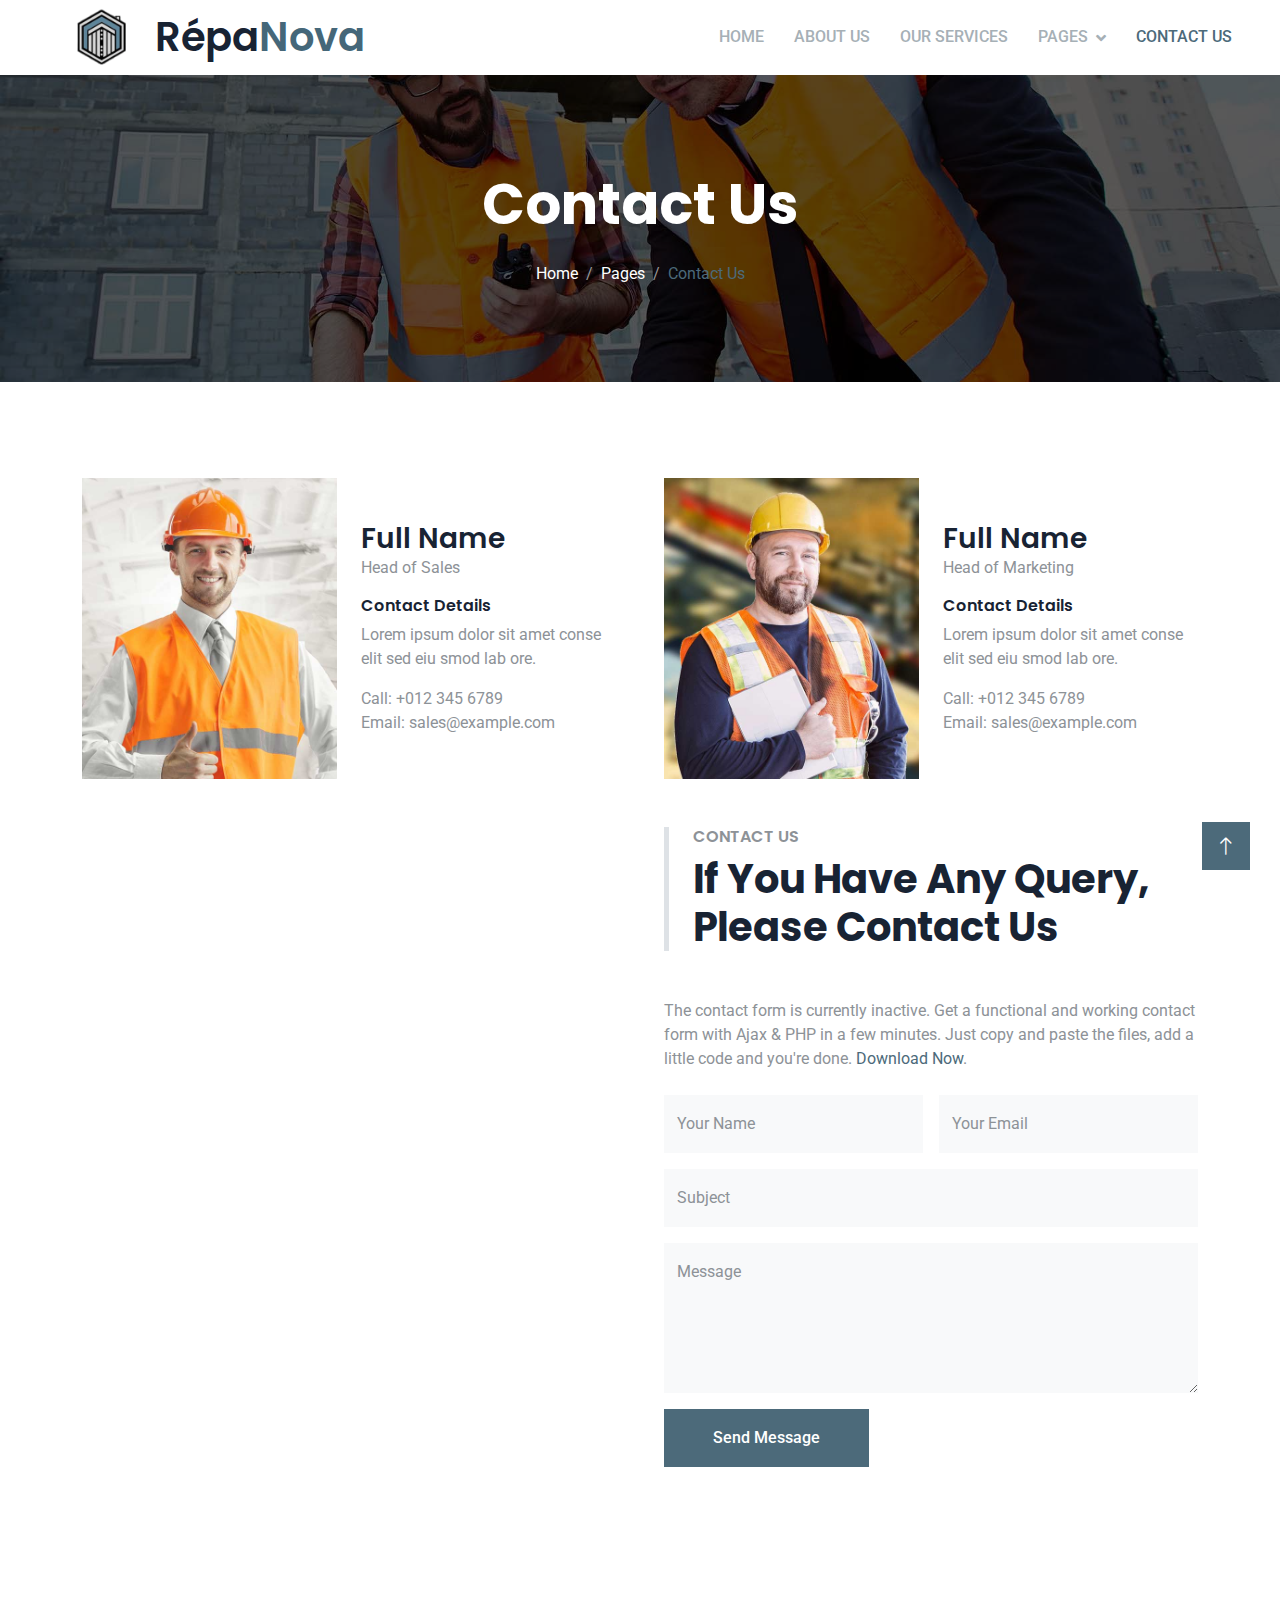
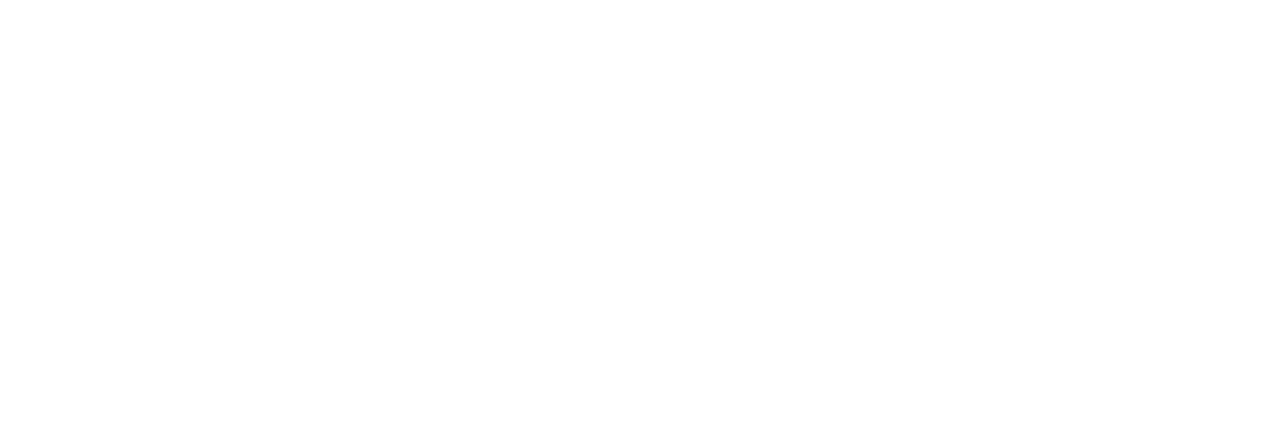
<file: apex-1.0.0/contact.html>
<!DOCTYPE html>
<html lang="en">
 <head>
    <meta charset="utf-8" />
    <title>RépaNova</title>
    <meta content="width=device-width, initial-scale=1.0" name="viewport" />
    <meta content="" name="keywords" />
    <meta content="" name="description" />

    <!-- Favicon -->
    <link rel="icon" type="image/png" href="img/favicon_wider.png">

    <!-- Google Web Fonts -->
    <link rel="preconnect" href="https://fonts.googleapis.com" />
    <link rel="preconnect" href="https://fonts.gstatic.com" crossorigin />
    <link
      href="https://fonts.googleapis.com/css2?family=Roboto:wght@400;500&family=Poppins:wght@600;700&display=swap"
      rel="stylesheet"
    />

    <!-- Icon Font Stylesheet -->
    <link
      href="https://cdnjs.cloudflare.com/ajax/libs/font-awesome/5.10.0/css/all.min.css"
      rel="stylesheet"
    />
    <link
      href="https://cdn.jsdelivr.net/npm/bootstrap-icons@1.4.1/font/bootstrap-icons.css"
      rel="stylesheet"
    />

    <!-- Libraries Stylesheet -->
    <link href="lib/animate/animate.min.css" rel="stylesheet" />
    <link href="lib/owlcarousel/assets/owl.carousel.min.css" rel="stylesheet" />

    <!-- Customized Bootstrap Stylesheet -->
    <link href="css/bootstrap.min.css" rel="stylesheet" />

    <!-- Template Stylesheet -->
    <link href="css/style.css" rel="stylesheet" />
  </head>
  <body>
    <!-- Spinner Start -->
    <div
      id="spinner"
      class="show bg-white position-fixed translate-middle w-100 vh-100 top-50 start-50 d-flex align-items-center justify-content-center"
    >
      <div class="spinner-grow text-primary" role="status"></div>
    </div>
    <!-- Spinner End -->
     
    <!-- Navbar Start -->
    <nav
      class="navbar navbar-expand-lg bg-white navbar-light sticky-top px-4 px-lg-5 py-lg-0"
    >
    <a href="index.html" class="navbar-brand d-flex align-items-center">
      <h1 class="m-0">
        <img id="logo" src="/apex-1.0.0/img/RépaNovLogo-removebg.png" alt="">Répa<span id="nova">Nova</span>
      </h1>
    </a>
      <button
        type="button"
        class="navbar-toggler"
        data-bs-toggle="collapse"
        data-bs-target="#navbarCollapse"
      >
        <span class="navbar-toggler-icon"></span>
      </button>
      <div class="collapse navbar-collapse" id="navbarCollapse">
        <div class="navbar-nav ms-auto py-3 py-lg-0">
          <a href="index.html" class="nav-item nav-link">Home</a>
          <a href="about.html" class="nav-item nav-link">About Us</a>
          <a href="service.html" class="nav-item nav-link">Our Services</a>
          <div class="nav-item dropdown">
            <a
              href="#"
              class="nav-link dropdown-toggle"
              data-bs-toggle="dropdown"
              >Pages</a
            >
            <div class="dropdown-menu bg-light m-0">
              <a href="feature.html" class="dropdown-item">Features</a>
              <a href="appointment.html" class="dropdown-item">Appointment</a>
              <a href="team.html" class="dropdown-item">Our Team</a>
              <a href="testimonial.html" class="dropdown-item">Testimonial</a>
              <a href="404.html" class="dropdown-item">404 Page</a>
            </div>
          </div>
          <a href="contact.html" class="nav-item nav-link active">Contact Us</a>
        </div>
      </div>
    </nav>
    <!-- Navbar End -->

    <!-- Page Header Start -->
    <div
      class="container-fluid page-header py-5 mb-5 wow fadeIn"
      data-wow-delay="0.1s"
    >
      <div class="container text-center py-5">
        <h1 class="display-4 text-white animated slideInDown mb-4">
          Contact Us
        </h1>
        <nav aria-label="breadcrumb animated slideInDown">
          <ol class="breadcrumb justify-content-center mb-0">
            <li class="breadcrumb-item">
              <a class="text-white" href="#">Home</a>
            </li>
            <li class="breadcrumb-item">
              <a class="text-white" href="#">Pages</a>
            </li>
            <li class="breadcrumb-item text-primary active" aria-current="page">
              Contact Us
            </li>
          </ol>
        </nav>
      </div>
    </div>
    <!-- Page Header End -->

    <!-- Contact Start -->
    <div class="container-xxl py-5">
      <div class="container">
        <div class="row g-5">
          <div class="col-lg-6 wow fadeInUp" data-wow-delay="0.1s">
            <div class="row g-4 align-items-center">
              <div class="col-sm-6">
                <img class="img-fluid" src="img/team-1.jpg" alt="" />
              </div>
              <div class="col-sm-6">
                <h3 class="mb-0">Full Name</h3>
                <p>Head of Sales</p>
                <h6>Contact Details</h6>
                <p>
                  Lorem ipsum dolor sit amet conse elit sed eiu smod lab ore.
                </p>
                <p class="mb-0">Call: +012 345 6789</p>
                <p class="mb-0">Email: sales@example.com</p>
              </div>
            </div>
          </div>
          <div class="col-lg-6 wow fadeInUp" data-wow-delay="0.1s">
            <div class="row g-4 align-items-center">
              <div class="col-sm-6">
                <img class="img-fluid" src="img/team-2.jpg" alt="" />
              </div>
              <div class="col-sm-6">
                <h3 class="mb-0">Full Name</h3>
                <p>Head of Marketing</p>
                <h6>Contact Details</h6>
                <p>
                  Lorem ipsum dolor sit amet conse elit sed eiu smod lab ore.
                </p>
                <p class="mb-0">Call: +012 345 6789</p>
                <p class="mb-0">Email: sales@example.com</p>
              </div>
            </div>
          </div>
          <div
            class="col-lg-6 wow fadeInUp"
            data-wow-delay="0.1s"
            style="min-height: 450px"
          >
            <div class="position-relative h-100">
              <iframe
                class="position-relative w-100 h-100"
                src="https://www.google.com/maps/embed?pb=!1m18!1m12!1m3!1d3001156.4288297426!2d-78.01371936852176!3d42.72876761954724!2m3!1f0!2f0!3f0!3m2!1i1024!2i768!4f13.1!3m3!1m2!1s0x4ccc4bf0f123a5a9%3A0xddcfc6c1de189567!2sNew%20York%2C%20USA!5e0!3m2!1sen!2sbd!4v1603794290143!5m2!1sen!2sbd"
                frameborder="0"
                style="min-height: 450px; border: 0"
                allowfullscreen=""
                aria-hidden="false"
                tabindex="0"
              ></iframe>
            </div>
          </div>
          <div class="col-lg-6 wow fadeInUp" data-wow-delay="0.5s">
            <div class="border-start border-5 border-primary ps-4 mb-5">
              <h6 class="text-body text-uppercase mb-2">Contact Us</h6>
              <h1 class="display-6 mb-0">
                If You Have Any Query, Please Contact Us
              </h1>
            </div>
            <p class="mb-4">
              The contact form is currently inactive. Get a functional and
              working contact form with Ajax & PHP in a few minutes. Just copy
              and paste the files, add a little code and you're done.
              <a href="https://htmlcodex.com/contact-form">Download Now</a>.
            </p>
            <form action="send_email.php" method="POST">
              <div class="row g-3">
                <div class="col-md-6">
                  <div class="form-floating">
                    <input
                      type="text"
                      class="form-control border-0 bg-light"
                      id="name"
                      name="name"
                      placeholder="Your Name"
                      required
                    />
                    <label for="name">Your Name</label>
                  </div>
                </div>
                <div class="col-md-6">
                  <div class="form-floating">
                    <input
                      type="email"
                      class="form-control border-0 bg-light"
                      id="email"
                      name="email"
                      placeholder="Your Email"
                      required
                    />
                    <label for="email">Your Email</label>
                  </div>
                </div>
                <div class="col-12">
                  <div class="form-floating">
                    <input
                      type="text"
                      class="form-control border-0 bg-light"
                      id="subject"
                      name="subject"
                      placeholder="Subject"
                      required
                    />
                    <label for="subject">Subject</label>
                  </div>
                </div>
                <div class="col-12">
                  <div class="form-floating">
                    <textarea
                      class="form-control border-0 bg-light"
                      placeholder="Leave a message here"
                      id="message"
                      name="message"
                      style="height: 150px"
                      required
                    ></textarea>
                    <label for="message">Message</label>
                  </div>
                </div>
                <div class="col-12">
                  <button class="btn btn-primary py-3 px-5" type="submit">
                    Send Message
                  </button>
                </div>
              </div>
            </form>
            
          </div>
        </div>
      </div>
    </div>
    <!-- Contact End -->

    <!-- Footer Start -->
    <div
      class="container-fluid bg-dark footer mt-5 pt-5 wow fadeIn"
      data-wow-delay="0.1s"
    >
      <div class="container py-5">
        <div class="row g-5">
          <div class="col-lg-3 col-md-6">
            <h1 class="text-white mb-4">
              <i class="fa fa-building text-primary me-3"></i>APEX
            </h1>
            <p>
              Diam dolor diam ipsum sit. Aliqu diam amet diam et eos. Clita erat
              ipsum et lorem et sit, sed stet lorem sit clita
            </p>
            <div class="d-flex pt-2">
              <a class="btn btn-square btn-outline-primary me-1" href=""
                ><i class="fab fa-twitter"></i
              ></a>
              <a class="btn btn-square btn-outline-primary me-1" href=""
                ><i class="fab fa-facebook-f"></i
              ></a>
              <a class="btn btn-square btn-outline-primary me-1" href=""
                ><i class="fab fa-youtube"></i
              ></a>
              <a class="btn btn-square btn-outline-primary me-0" href=""
                ><i class="fab fa-linkedin-in"></i
              ></a>
            </div>
          </div>
          <div class="col-lg-3 col-md-6">
            <h4 class="text-light mb-4">Address</h4>
            <p>
              <i class="fa fa-map-marker-alt me-3"></i>123 Street, New York, USA
            </p>
            <p><i class="fa fa-phone-alt me-3"></i>+012 345 67890</p>
            <p><i class="fa fa-envelope me-3"></i>info@example.com</p>
          </div>
          <div class="col-lg-3 col-md-6">
            <h4 class="text-light mb-4">Quick Links</h4>
            <a class="btn btn-link" href="">About Us</a>
            <a class="btn btn-link" href="">Contact Us</a>
            <a class="btn btn-link" href="">Our Services</a>
            <a class="btn btn-link" href="">Terms & Condition</a>
            <a class="btn btn-link" href="">Support</a>
          </div>
          <div class="col-lg-3 col-md-6">
            <h4 class="text-light mb-4">Newsletter</h4>
            <p>Dolor amet sit justo amet elitr clita ipsum elitr est.</p>
            <div class="position-relative mx-auto" style="max-width: 400px">
              <input
                class="form-control bg-transparent w-100 py-3 ps-4 pe-5"
                type="text"
                placeholder="Your email"
              />
              <button
                type="button"
                class="btn btn-primary py-2 position-absolute top-0 end-0 mt-2 me-2"
              >
                SignUp
              </button>
            </div>
          </div>
        </div>
      </div>
      <div class="container-fluid copyright">
        <div class="container">
          <div class="row">
            <div class="col-md-6 text-center text-md-start mb-3 mb-md-0">
              &copy; <a href="#">Your Site Name</a>, All Right Reserved.
            </div>
            <div class="col-md-6 text-center text-md-end">
              <!--/*** This template is free as long as you keep the footer author’s credit link/attribution link/backlink. If you'd like to use the template without the footer author’s credit link/attribution link/backlink, you can purchase the Credit Removal License from "https://htmlcodex.com/credit-removal". Thank you for your support. ***/-->
              Designed By <a href="https://htmlcodex.com">HTML Codex</a>
              <br />Distributed By:
              <a href="https://themewagon.com" target="_blank">ThemeWagon</a>
            </div>
          </div>
        </div>
      </div>
    </div>
    <!-- Footer End -->

    <!-- Back to Top -->
    <a href="#" class="btn btn-lg btn-primary btn-lg-square back-to-top"
      ><i class="bi bi-arrow-up"></i
    ></a>

    <!-- JavaScript Libraries -->
    <script src="https://code.jquery.com/jquery-3.4.1.min.js"></script>
    <script src="https://cdn.jsdelivr.net/npm/bootstrap@5.0.0/dist/js/bootstrap.bundle.min.js"></script>
    <script src="lib/wow/wow.min.js"></script>
    <script src="lib/easing/easing.min.js"></script>
    <script src="lib/waypoints/waypoints.min.js"></script>
    <script src="lib/owlcarousel/owl.carousel.min.js"></script>

    <!-- Template Javascript -->
    <script src="js/main.js"></script>
  </body>
</html>
</file>
<file: css/style.css>
/********** Template CSS **********/
:root {
    --primary: #4C6A7A;
    --secondary: #A6B0B6;
    --accent: #2D3A42;
    --background:#FFFFFF;
    --text-dark:#000000;
    --border-color:#D1D8E0;
}
 /* Override warning styles */
 .btn-warning, .bg-warning, .text-warning {
    background-color: #5A5A5A !important; /* Replace orange with dark gray */
    border-color: #5A5A5A !important;
    color: #FFFFFF !important; /* Ensure text is readable */
}
.bg-warning {
    background-color: #D5D5D5 !important; /* Lighter gray for backgrounds */
}

.back-to-top {
    position: fixed;
    display: none;
    right: 30px;
    bottom: 30px;
    z-index: 99;
}
#nova{
    color: #456779;
}
a.btn.btn-lg.btn-primary.btn-lg-square.back-to-top {
    background-color: #4C6A7A !important; /* Ensure base color */
    border-color: #4C6A7A !important;
    color: #FFFFFF !important;
    box-shadow: none !important;
    transition: none !important; /* Disable Bootstrap transitions */
}

a.btn.btn-lg.btn-primary.btn-lg-square.back-to-top:focus,
a.btn.btn-lg.btn-primary.btn-lg-square.back-to-top:active {
    background-color: #4C6A7A !important; /* Keep base color when clicked */
    border-color: #4C6A7A !important;
    color: #FFFFFF !important;
    box-shadow: none !important;
    outline: none !important; /* Remove focus outline */
}
.favicon-preview {
    width: 64px; /* Example size for favicon preview */
    height: 64px;
    background-image: url('img/icon.png');
    background-size: contain;
    background-repeat: no-repeat;
}
/*** Spinner ***/
#spinner {
    opacity: 0;
    visibility: hidden;
    transition: opacity .5s ease-out, visibility 0s linear .5s;
    z-index: 99999;
}

#spinner.show {
    transition: opacity .5s ease-out, visibility 0s linear 0s;
    visibility: visible;
    opacity: 1;
}


/*** Button ***/
.btn {
    font-weight: 500;
    transition: .5s;
}

.btn.btn-primary,
.btn.btn-outline-primary:hover {
    color: #FFFFFF;
}

.btn-square {
    width: 38px;
    height: 38px;
}

.btn-sm-square {
    width: 32px;
    height: 32px;
}

.btn-lg-square {
    width: 48px;
    height: 48px;
}

.btn-square,
.btn-sm-square,
.btn-lg-square {
    padding: 0;
    display: flex;
    align-items: center;
    justify-content: center;
    font-weight: normal;
}


/*** Navbar ***/
.navbar.sticky-top {
    top: -100px;
    transition: .5s;
}

.navbar .navbar-nav .nav-link {
    margin-left: 30px;
    padding: 25px 0;
    color: var(--secondary);
    font-weight: 500;
    text-transform: uppercase;
    outline: none;
}

.navbar .navbar-nav .nav-link:hover,
.navbar .navbar-nav .nav-link.active {
    color: var(--primary);
}

.navbar .dropdown-toggle::after {
    border: none;
    content: "\f107";
    font-family: "Font Awesome 5 Free";
    font-weight: 900;
    vertical-align: middle;
    margin-left: 8px;
}

@media (max-width: 991.98px) {
    .navbar .navbar-nav .nav-link  {
        margin-left: 0;
        padding: 10px 0;
    }

    .navbar .navbar-nav {
        margin-top: 25px;
        border-top: 1px solid #EEEEEE;
    }
}

@media (min-width: 992px) {
    .navbar .nav-item .dropdown-menu {
        display: block;
        border: none;
        margin-top: 0;
        top: 150%;
        right: 0;
        opacity: 0;
        visibility: hidden;
        transition: .5s;
    }

    .navbar .nav-item:hover .dropdown-menu {
        top: 100%;
        visibility: visible;
        transition: .5s;
        opacity: 1;
    }
}
#logo {
    height: 60px;
    max-height: 100%;
    width: auto;
  }
  .navbar-brand h1 {
    display: flex;
    align-items: center; 
    margin: 0; 
  }
  


/*** Header ***/
.carousel-caption {
    top: 0;
    left: 0;
    right: 0;
    bottom: 0;
    display: flex;
    align-items: center;
    text-align: start;
    background: rgba(0, 0, 0, .65);
    z-index: 1;
}

.carousel-control-prev,
.carousel-control-next {
    width: 15%;
}

.carousel-control-prev-icon,
.carousel-control-next-icon {
    width: 4rem;
    height: 4rem;
    background-color: var(--dark);
    border: 15px solid var(--dark);
    border-radius: 50px;
}

.carousel-caption .breadcrumb-item+.breadcrumb-item::before {
    content: "\f111";
    font-family: "Font Awesome 5 Free";
    font-weight: 900;
    color: var(--primary);
}

@media (max-width: 768px) {
    #header-carousel .carousel-item {
        position: relative;
        min-height: 450px;
    }
    
    #header-carousel .carousel-item img {
        position: absolute;
        width: 100%;
        height: 100%;
        object-fit: cover;
    }

    .carousel-control-prev-icon,
    .carousel-control-next-icon {
        width: 3rem;
        height: 3rem;
        border-width: 12px;
    }
}

.page-header {
    background: linear-gradient(rgba(0, 0, 0, .65), rgba(0, 0, 0, .65)), url(../img/carousel-1.jpg) center center no-repeat;
    background-size: cover;
}

.page-header .breadcrumb-item+.breadcrumb-item::before {
    color: #999999;
}


/*** Facts ***/
.facts-overlay {
    position: absolute;
    padding: 30px;
    width: 100%;
    height: 100%;
    top: 0;
    left: 0;
    display: flex;
    flex-direction: column;
    justify-content: center;
    background: rgba(0, 0, 0, .65);
}

.facts-overlay h1 {
    font-size: 120px;
    color: transparent;
    -webkit-text-stroke: 2px var(--primary);
}

.facts-overlay a:hover {
    color: var(--primary) !important;
}


/*** Service ***/
.service-text::before {
    position: absolute;
    content: "";
    width: 100%;
    height: 0;
    top: 0;
    left: 0;
    background: var(--primary);
    opacity: 0;
    transition: .5s;
}

.service-item:hover .service-text::before {
    height: 100%;
    opacity: 1;
}

.service-text * {
    position: relative;
    transition: .5s;
    z-index: 1;
}

.service-item:hover .service-text * {
    color: #FFFFFF !important;
}


/*** Appointment ***/
.appointment {
    background: linear-gradient(rgba(0, 0, 0, .65), rgba(0, 0, 0, .65)), url(../img/carousel-2.jpg) center center no-repeat;
    background-size: cover;
}


/*** Team ***/
.team-text {
    position: absolute;
    width: 75%;
    bottom: 30px;
    left: 0;
    transition: .5s;
}

.team-item:hover .team-text {
    width: 100%;
}

.team-text * {
    transition: .5s;
}

.team-item:hover .team-text * {
    letter-spacing: 2px;
}


/*** Testimonial ***/
.testimonial-carousel .owl-item img {
    width: 100px;
    height: 100px;
}

.testimonial-carousel .owl-nav {
    margin-top: 30px;
    display: flex;
    justify-content: start;
}

.testimonial-carousel .owl-nav .owl-prev,
.testimonial-carousel .owl-nav .owl-next {
    margin-right: 15px;
    width: 50px;
    height: 50px;
    display: flex;
    align-items: center;
    justify-content: center;
    color: var(--dark);
    border: 2px solid var(--primary);
    border-radius: 50px;
    font-size: 18px;
    transition: .5s;
}

.testimonial-carousel .owl-nav .owl-prev:hover,
.testimonial-carousel .owl-nav .owl-next:hover {
    color: #FFFFFF;
    background: var(--primary);
}


/*** Footer ***/
.footer {
    color: #999999;
    position: relative;
}

.footer .btn.btn-link {
    display: block;
    margin-bottom: 5px;
    padding: 0;
    text-align: left;
    color: #999999;
    font-weight: normal;
    text-transform: capitalize;
    transition: .3s;
}

.footer .btn.btn-link::before {
    position: relative;
    content: "\f105";
    font-family: "Font Awesome 5 Free";
    font-weight: 900;
    color: #999999;
    margin-right: 10px;
}

.footer .btn.btn-link:hover {
    color: var(--light);
    letter-spacing: 1px;
    box-shadow: none;
}

.footer .copyright {
    padding: 25px 0;
    font-size: 15px;
    border-top: 1px solid rgba(256, 256, 256, .1);
}

.footer .copyright a {
    color: var(--light);
}

.footer .copyright a:hover {
    color: var(--primary);
}
</file>
<file: apex-1.0.0/css/style.css>
/********** Template CSS **********/
:root {
    --primary: #4C6A7A;
    --secondary: #A6B0B6;
    --accent: #2D3A42;
    --background:#FFFFFF;
    --text-dark:#000000;
    --border-color:#D1D8E0;
}
 /* Override warning styles */
 .btn-warning, .bg-warning, .text-warning {
    background-color: #5A5A5A !important; /* Replace orange with dark gray */
    border-color: #5A5A5A !important;
    color: #FFFFFF !important; /* Ensure text is readable */
}
.bg-warning {
    background-color: #D5D5D5 !important; /* Lighter gray for backgrounds */
}

.back-to-top {
    position: fixed;
    display: none;
    right: 30px;
    bottom: 30px;
    z-index: 99;
}
#nova{
    color: #456779;
}
a.btn.btn-lg.btn-primary.btn-lg-square.back-to-top {
    background-color: #4C6A7A !important; /* Ensure base color */
    border-color: #4C6A7A !important;
    color: #FFFFFF !important;
    box-shadow: none !important;
    transition: none !important; /* Disable Bootstrap transitions */
}

a.btn.btn-lg.btn-primary.btn-lg-square.back-to-top:focus,
a.btn.btn-lg.btn-primary.btn-lg-square.back-to-top:active {
    background-color: #4C6A7A !important; /* Keep base color when clicked */
    border-color: #4C6A7A !important;
    color: #FFFFFF !important;
    box-shadow: none !important;
    outline: none !important; /* Remove focus outline */
}
.favicon-preview {
    width: 64px; /* Example size for favicon preview */
    height: 64px;
    background-image: url('img/icon.png');
    background-size: contain;
    background-repeat: no-repeat;
}
/*** Spinner ***/
#spinner {
    opacity: 0;
    visibility: hidden;
    transition: opacity .5s ease-out, visibility 0s linear .5s;
    z-index: 99999;
}

#spinner.show {
    transition: opacity .5s ease-out, visibility 0s linear 0s;
    visibility: visible;
    opacity: 1;
}


/*** Button ***/
.btn {
    font-weight: 500;
    transition: .5s;
}

.btn.btn-primary,
.btn.btn-outline-primary:hover {
    color: #FFFFFF;
}

.btn-square {
    width: 38px;
    height: 38px;
}

.btn-sm-square {
    width: 32px;
    height: 32px;
}

.btn-lg-square {
    width: 48px;
    height: 48px;
}

.btn-square,
.btn-sm-square,
.btn-lg-square {
    padding: 0;
    display: flex;
    align-items: center;
    justify-content: center;
    font-weight: normal;
}


/*** Navbar ***/
.navbar.sticky-top {
    top: -100px;
    transition: .5s;
}

.navbar .navbar-nav .nav-link {
    margin-left: 30px;
    padding: 25px 0;
    color: var(--secondary);
    font-weight: 500;
    text-transform: uppercase;
    outline: none;
}

.navbar .navbar-nav .nav-link:hover,
.navbar .navbar-nav .nav-link.active {
    color: var(--primary);
}

.navbar .dropdown-toggle::after {
    border: none;
    content: "\f107";
    font-family: "Font Awesome 5 Free";
    font-weight: 900;
    vertical-align: middle;
    margin-left: 8px;
}

@media (max-width: 991.98px) {
    .navbar .navbar-nav .nav-link  {
        margin-left: 0;
        padding: 10px 0;
    }

    .navbar .navbar-nav {
        margin-top: 25px;
        border-top: 1px solid #EEEEEE;
    }
}

@media (min-width: 992px) {
    .navbar .nav-item .dropdown-menu {
        display: block;
        border: none;
        margin-top: 0;
        top: 150%;
        right: 0;
        opacity: 0;
        visibility: hidden;
        transition: .5s;
    }

    .navbar .nav-item:hover .dropdown-menu {
        top: 100%;
        visibility: visible;
        transition: .5s;
        opacity: 1;
    }
}
#logo {
    height: 60px;
    max-height: 100%;
    width: auto;
  }
  .navbar-brand h1 {
    display: flex;
    align-items: center; 
    margin: 0; 
  }
  


/*** Header ***/
.carousel-caption {
    top: 0;
    left: 0;
    right: 0;
    bottom: 0;
    display: flex;
    align-items: center;
    text-align: start;
    background: rgba(0, 0, 0, .65);
    z-index: 1;
}

.carousel-control-prev,
.carousel-control-next {
    width: 15%;
}

.carousel-control-prev-icon,
.carousel-control-next-icon {
    width: 4rem;
    height: 4rem;
    background-color: var(--dark);
    border: 15px solid var(--dark);
    border-radius: 50px;
}

.carousel-caption .breadcrumb-item+.breadcrumb-item::before {
    content: "\f111";
    font-family: "Font Awesome 5 Free";
    font-weight: 900;
    color: var(--primary);
}

@media (max-width: 768px) {
    #header-carousel .carousel-item {
        position: relative;
        min-height: 450px;
    }
    
    #header-carousel .carousel-item img {
        position: absolute;
        width: 100%;
        height: 100%;
        object-fit: cover;
    }

    .carousel-control-prev-icon,
    .carousel-control-next-icon {
        width: 3rem;
        height: 3rem;
        border-width: 12px;
    }
}

.page-header {
    background: linear-gradient(rgba(0, 0, 0, .65), rgba(0, 0, 0, .65)), url(../img/carousel-1.jpg) center center no-repeat;
    background-size: cover;
}

.page-header .breadcrumb-item+.breadcrumb-item::before {
    color: #999999;
}


/*** Facts ***/
.facts-overlay {
    position: absolute;
    padding: 30px;
    width: 100%;
    height: 100%;
    top: 0;
    left: 0;
    display: flex;
    flex-direction: column;
    justify-content: center;
    background: rgba(0, 0, 0, .65);
}

.facts-overlay h1 {
    font-size: 120px;
    color: transparent;
    -webkit-text-stroke: 2px var(--primary);
}

.facts-overlay a:hover {
    color: var(--primary) !important;
}


/*** Service ***/
.service-text::before {
    position: absolute;
    content: "";
    width: 100%;
    height: 0;
    top: 0;
    left: 0;
    background: var(--primary);
    opacity: 0;
    transition: .5s;
}

.service-item:hover .service-text::before {
    height: 100%;
    opacity: 1;
}

.service-text * {
    position: relative;
    transition: .5s;
    z-index: 1;
}

.service-item:hover .service-text * {
    color: #FFFFFF !important;
}


/*** Appointment ***/
.appointment {
    background: linear-gradient(rgba(0, 0, 0, .65), rgba(0, 0, 0, .65)), url(../img/carousel-2.jpg) center center no-repeat;
    background-size: cover;
}


/*** Team ***/
.team-text {
    position: absolute;
    width: 75%;
    bottom: 30px;
    left: 0;
    transition: .5s;
}

.team-item:hover .team-text {
    width: 100%;
}

.team-text * {
    transition: .5s;
}

.team-item:hover .team-text * {
    letter-spacing: 2px;
}


/*** Testimonial ***/
.testimonial-carousel .owl-item img {
    width: 100px;
    height: 100px;
}

.testimonial-carousel .owl-nav {
    margin-top: 30px;
    display: flex;
    justify-content: start;
}

.testimonial-carousel .owl-nav .owl-prev,
.testimonial-carousel .owl-nav .owl-next {
    margin-right: 15px;
    width: 50px;
    height: 50px;
    display: flex;
    align-items: center;
    justify-content: center;
    color: var(--dark);
    border: 2px solid var(--primary);
    border-radius: 50px;
    font-size: 18px;
    transition: .5s;
}

.testimonial-carousel .owl-nav .owl-prev:hover,
.testimonial-carousel .owl-nav .owl-next:hover {
    color: #FFFFFF;
    background: var(--primary);
}


/*** Footer ***/
.footer {
    color: #999999;
}

.footer .btn.btn-link {
    display: block;
    margin-bottom: 5px;
    padding: 0;
    text-align: left;
    color: #999999;
    font-weight: normal;
    text-transform: capitalize;
    transition: .3s;
}

.footer .btn.btn-link::before {
    position: relative;
    content: "\f105";
    font-family: "Font Awesome 5 Free";
    font-weight: 900;
    color: #999999;
    margin-right: 10px;
}

.footer .btn.btn-link:hover {
    color: var(--light);
    letter-spacing: 1px;
    box-shadow: none;
}

.footer .copyright {
    padding: 25px 0;
    font-size: 15px;
    border-top: 1px solid rgba(256, 256, 256, .1);
}

.footer .copyright a {
    color: var(--light);
}

.footer .copyright a:hover {
    color: var(--primary);
}
</file>
<file: submodule/css/style.css>
/********** Template CSS **********/
:root {
    --primary: #4C6A7A;
    --secondary: #A6B0B6;
    --accent: #2D3A42;
    --background:#FFFFFF;
    --text-dark:#000000;
    --border-color:#D1D8E0;
}
 /* Override warning styles */
 .btn-warning, .bg-warning, .text-warning {
    background-color: #5A5A5A !important; /* Replace orange with dark gray */
    border-color: #5A5A5A !important;
    color: #FFFFFF !important; /* Ensure text is readable */
}
.bg-warning {
    background-color: #D5D5D5 !important; /* Lighter gray for backgrounds */
}

.back-to-top {
    position: fixed;
    display: none;
    right: 30px;
    bottom: 30px;
    z-index: 99;
}
#nova{
    color: #456779;
}
a.btn.btn-lg.btn-primary.btn-lg-square.back-to-top {
    background-color: #4C6A7A !important; /* Ensure base color */
    border-color: #4C6A7A !important;
    color: #FFFFFF !important;
    box-shadow: none !important;
    transition: none !important; /* Disable Bootstrap transitions */
}

a.btn.btn-lg.btn-primary.btn-lg-square.back-to-top:focus,
a.btn.btn-lg.btn-primary.btn-lg-square.back-to-top:active {
    background-color: #4C6A7A !important; /* Keep base color when clicked */
    border-color: #4C6A7A !important;
    color: #FFFFFF !important;
    box-shadow: none !important;
    outline: none !important; /* Remove focus outline */
}
.favicon-preview {
    width: 64px; /* Example size for favicon preview */
    height: 64px;
    background-image: url('img/icon.png');
    background-size: contain;
    background-repeat: no-repeat;
}
/*** Spinner ***/
#spinner {
    opacity: 0;
    visibility: hidden;
    transition: opacity .5s ease-out, visibility 0s linear .5s;
    z-index: 99999;
}

#spinner.show {
    transition: opacity .5s ease-out, visibility 0s linear 0s;
    visibility: visible;
    opacity: 1;
}


/*** Button ***/
.btn {
    font-weight: 500;
    transition: .5s;
}

.btn.btn-primary,
.btn.btn-outline-primary:hover {
    color: #FFFFFF;
}

.btn-square {
    width: 38px;
    height: 38px;
}

.btn-sm-square {
    width: 32px;
    height: 32px;
}

.btn-lg-square {
    width: 48px;
    height: 48px;
}

.btn-square,
.btn-sm-square,
.btn-lg-square {
    padding: 0;
    display: flex;
    align-items: center;
    justify-content: center;
    font-weight: normal;
}


/*** Navbar ***/
.navbar.sticky-top {
    top: -100px;
    transition: .5s;
}

.navbar .navbar-nav .nav-link {
    margin-left: 30px;
    padding: 25px 0;
    color: var(--secondary);
    font-weight: 500;
    text-transform: uppercase;
    outline: none;
}

.navbar .navbar-nav .nav-link:hover,
.navbar .navbar-nav .nav-link.active {
    color: var(--primary);
}

.navbar .dropdown-toggle::after {
    border: none;
    content: "\f107";
    font-family: "Font Awesome 5 Free";
    font-weight: 900;
    vertical-align: middle;
    margin-left: 8px;
}

@media (max-width: 991.98px) {
    .navbar .navbar-nav .nav-link  {
        margin-left: 0;
        padding: 10px 0;
    }

    .navbar .navbar-nav {
        margin-top: 25px;
        border-top: 1px solid #EEEEEE;
    }
}

@media (min-width: 992px) {
    .navbar .nav-item .dropdown-menu {
        display: block;
        border: none;
        margin-top: 0;
        top: 150%;
        right: 0;
        opacity: 0;
        visibility: hidden;
        transition: .5s;
    }

    .navbar .nav-item:hover .dropdown-menu {
        top: 100%;
        visibility: visible;
        transition: .5s;
        opacity: 1;
    }
}
#logo {
    height: 60px;
    max-height: 100%;
    width: auto;
  }
  .navbar-brand h1 {
    display: flex;
    align-items: center; 
    margin: 0; 
  }
  


/*** Header ***/
.carousel-caption {
    top: 0;
    left: 0;
    right: 0;
    bottom: 0;
    display: flex;
    align-items: center;
    text-align: start;
    background: rgba(0, 0, 0, .65);
    z-index: 1;
}

.carousel-control-prev,
.carousel-control-next {
    width: 15%;
}

.carousel-control-prev-icon,
.carousel-control-next-icon {
    width: 4rem;
    height: 4rem;
    background-color: var(--dark);
    border: 15px solid var(--dark);
    border-radius: 50px;
}

.carousel-caption .breadcrumb-item+.breadcrumb-item::before {
    content: "\f111";
    font-family: "Font Awesome 5 Free";
    font-weight: 900;
    color: var(--primary);
}

@media (max-width: 768px) {
    #header-carousel .carousel-item {
        position: relative;
        min-height: 450px;
    }
    
    #header-carousel .carousel-item img {
        position: absolute;
        width: 100%;
        height: 100%;
        object-fit: cover;
    }

    .carousel-control-prev-icon,
    .carousel-control-next-icon {
        width: 3rem;
        height: 3rem;
        border-width: 12px;
    }
}

.page-header {
    background: linear-gradient(rgba(0, 0, 0, .65), rgba(0, 0, 0, .65)), url(../img/carousel-1.jpg) center center no-repeat;
    background-size: cover;
}

.page-header .breadcrumb-item+.breadcrumb-item::before {
    color: #999999;
}


/*** Facts ***/
.facts-overlay {
    position: absolute;
    padding: 30px;
    width: 100%;
    height: 100%;
    top: 0;
    left: 0;
    display: flex;
    flex-direction: column;
    justify-content: center;
    background: rgba(0, 0, 0, .65);
}

.facts-overlay h1 {
    font-size: 120px;
    color: transparent;
    -webkit-text-stroke: 2px var(--primary);
}

.facts-overlay a:hover {
    color: var(--primary) !important;
}


/*** Service ***/
.service-text::before {
    position: absolute;
    content: "";
    width: 100%;
    height: 0;
    top: 0;
    left: 0;
    background: var(--primary);
    opacity: 0;
    transition: .5s;
}

.service-item:hover .service-text::before {
    height: 100%;
    opacity: 1;
}

.service-text * {
    position: relative;
    transition: .5s;
    z-index: 1;
}

.service-item:hover .service-text * {
    color: #FFFFFF !important;
}


/*** Appointment ***/
.appointment {
    background: linear-gradient(rgba(0, 0, 0, .65), rgba(0, 0, 0, .65)), url(../img/carousel-2.jpg) center center no-repeat;
    background-size: cover;
}


/*** Team ***/
.team-text {
    position: absolute;
    width: 75%;
    bottom: 30px;
    left: 0;
    transition: .5s;
}

.team-item:hover .team-text {
    width: 100%;
}

.team-text * {
    transition: .5s;
}

.team-item:hover .team-text * {
    letter-spacing: 2px;
}


/*** Testimonial ***/
.testimonial-carousel .owl-item img {
    width: 100px;
    height: 100px;
}

.testimonial-carousel .owl-nav {
    margin-top: 30px;
    display: flex;
    justify-content: start;
}

.testimonial-carousel .owl-nav .owl-prev,
.testimonial-carousel .owl-nav .owl-next {
    margin-right: 15px;
    width: 50px;
    height: 50px;
    display: flex;
    align-items: center;
    justify-content: center;
    color: var(--dark);
    border: 2px solid var(--primary);
    border-radius: 50px;
    font-size: 18px;
    transition: .5s;
}

.testimonial-carousel .owl-nav .owl-prev:hover,
.testimonial-carousel .owl-nav .owl-next:hover {
    color: #FFFFFF;
    background: var(--primary);
}


/*** Footer ***/
.footer {
    color: #999999;
    position: relative;
}

.footer .btn.btn-link {
    display: block;
    margin-bottom: 5px;
    padding: 0;
    text-align: left;
    color: #999999;
    font-weight: normal;
    text-transform: capitalize;
    transition: .3s;
}

.footer .btn.btn-link::before {
    position: relative;
    content: "\f105";
    font-family: "Font Awesome 5 Free";
    font-weight: 900;
    color: #999999;
    margin-right: 10px;
}

.footer .btn.btn-link:hover {
    color: var(--light);
    letter-spacing: 1px;
    box-shadow: none;
}

.footer .copyright {
    padding: 25px 0;
    font-size: 15px;
    border-top: 1px solid rgba(256, 256, 256, .1);
}

.footer .copyright a {
    color: var(--light);
}

.footer .copyright a:hover {
    color: var(--primary);
}
</file>
